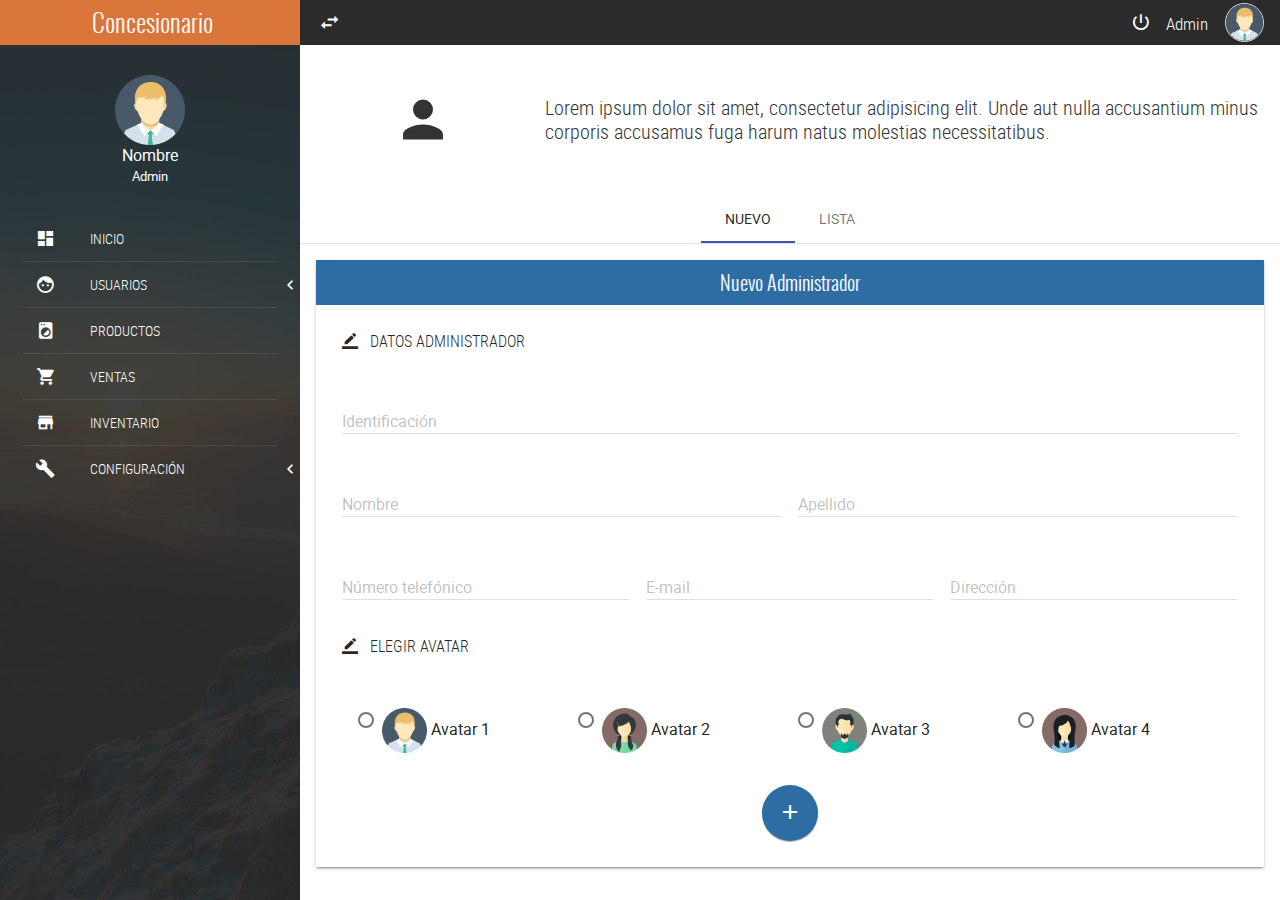
<file: HTML/admin.html>
<!-- 
* Copyright 2018 Carlos Eduardo Alfaro Orellana
  https://www.youtube.com/c/CarlosAlfaro007
-->
<!DOCTYPE html>
<html lang="es">
<head>
	<meta charset="UTF-8">
	<meta name="viewport" content="width=device-width, initial-scale=1">
	<title>Administrators</title>
	<link rel="stylesheet" href="css/normalize.css">
	<link rel="stylesheet" href="css/sweetalert2.css">
	<link rel="stylesheet" href="css/material.min.css">
	<link rel="stylesheet" href="css/material-design-iconic-font.min.css">
	<link rel="stylesheet" href="css/jquery.mCustomScrollbar.css">
	<link rel="stylesheet" href="css/main.css">
	<script src="//ajax.googleapis.com/ajax/libs/jquery/1.11.2/jquery.min.js"></script>
	<script>window.jQuery || document.write('<script src="js/jquery-1.11.2.min.js"><\/script>')</script>
	<script src="js/material.min.js" ></script>
	<script src="js/sweetalert2.min.js" ></script>
	<script src="js/jquery.mCustomScrollbar.concat.min.js" ></script>
	<script src="js/main.js" ></script>
</head>
<body>
	<!-- Notifications area -->
	<section class="full-width container-notifications">
		<div class="full-width container-notifications-bg btn-Notification"></div>
	    <section class="NotificationArea">
	        <div class="full-width text-center NotificationArea-title tittles">Notifications <i class="zmdi zmdi-close btn-Notification"></i></div>
	        <a href="#" class="Notification" id="notifation-unread-1">
	            <div class="Notification-icon"><i class="zmdi zmdi-accounts-alt bg-info"></i></div>
	            <div class="Notification-text">
	                <p>
	                    <i class="zmdi zmdi-circle"></i>
	                    <strong>New User Registration</strong> 
	                    <br>
	                    <small>Just Now</small>
	                </p>
	            </div>
	        	<div class="mdl-tooltip mdl-tooltip--left" for="notifation-unread-1">Notification as UnRead</div> 
	        </a>
	        <a href="#" class="Notification" id="notifation-read-1">
	            <div class="Notification-icon"><i class="zmdi zmdi-cloud-download bg-primary"></i></div>
	            <div class="Notification-text">
	                <p>
	                    <i class="zmdi zmdi-circle-o"></i>
	                    <strong>New Updates</strong> 
	                    <br>
	                    <small>30 Mins Ago</small>
	                </p>
	            </div>
	            <div class="mdl-tooltip mdl-tooltip--left" for="notifation-read-1">Notification as Read</div>
	        </a>
	        <a href="#" class="Notification" id="notifation-unread-2">
	            <div class="Notification-icon"><i class="zmdi zmdi-upload bg-success"></i></div>
	            <div class="Notification-text">
	                <p>
	                    <i class="zmdi zmdi-circle"></i>
	                    <strong>Archive uploaded</strong> 
	                    <br>
	                    <small>31 Mins Ago</small>
	                </p>
	            </div>
	            <div class="mdl-tooltip mdl-tooltip--left" for="notifation-unread-2">Notification as UnRead</div>
	        </a> 
	        <a href="#" class="Notification" id="notifation-read-2">
	            <div class="Notification-icon"><i class="zmdi zmdi-mail-send bg-danger"></i></div>
	            <div class="Notification-text">
	                <p>
	                    <i class="zmdi zmdi-circle-o"></i>
	                    <strong>New Mail</strong> 
	                    <br>
	                    <small>37 Mins Ago</small>
	                </p>
	            </div>
	            <div class="mdl-tooltip mdl-tooltip--left" for="notifation-read-2">Notification as Read</div>
	        </a>
	        <a href="#" class="Notification" id="notifation-read-3">
	            <div class="Notification-icon"><i class="zmdi zmdi-folder bg-primary"></i></div>
	            <div class="Notification-text">
	                <p>
	                    <i class="zmdi zmdi-circle-o"></i>
	                    <strong>Folder delete</strong> 
	                    <br>
	                    <small>1 hours Ago</small>
	                </p>
	            </div>
	            <div class="mdl-tooltip mdl-tooltip--left" for="notifation-read-3">Notification as Read</div>
	        </a>  
	    </section>
	</section>
	<!-- navLateral -->
	<section class="full-width navLateral">
		<div class="full-width navLateral-bg btn-menu"></div>
		<div class="full-width navLateral-body">
			<div class="full-width navLateral-body-logo text-center tittles">
				<i class="zmdi zmdi-close btn-menu"></i> Concesionario
			</div>
			<figure class="full-width navLateral-body-tittle-menu">
				<div>
					<img src="assets/img/avatar-male.png" alt="Avatar" class="img-responsive">
				</div>
				<figcaption>
					<span>
						Nombre<br>
						<small>Admin</small>
					</span>
				</figcaption>
			</figure>
			<nav class="full-width">
				<ul class="full-width list-unstyle menu-principal">
					<li class="full-width">
						<a href="home.html" class="full-width">
							<div class="navLateral-body-cl">
								<i class="zmdi zmdi-view-dashboard"></i>
							</div>
							<div class="navLateral-body-cr">
								INICIO
							</div>
						</a>
					</li>
					
					<li class="full-width divider-menu-h"></li>
					<li class="full-width">
						<a href="#!" class="full-width btn-subMenu">
							<div class="navLateral-body-cl">
								<i class="zmdi zmdi-face"></i>
							</div>
							<div class="navLateral-body-cr">
								USUARIOS
							</div>
							<span class="zmdi zmdi-chevron-left"></span>
						</a>
						<ul class="full-width menu-principal sub-menu-options">
							<li class="full-width">
								<a href="admin.html" class="full-width">
									<div class="navLateral-body-cl">
										<i class="zmdi zmdi-account"></i>
									</div>
									<div class="navLateral-body-cr">
										ADMINISTRADORES
									</div>
								</a>
							</li>
							<li class="full-width">
								<a href="client.html" class="full-width">
									<div class="navLateral-body-cl">
										<i class="zmdi zmdi-accounts"></i>
									</div>
									<div class="navLateral-body-cr">
										CLIENTES
									</div>
								</a>
							</li>
						</ul>
					</li>
					<li class="full-width divider-menu-h"></li>
					<li class="full-width">
						<a href="products.html" class="full-width">
							<div class="navLateral-body-cl">
								<i class="zmdi zmdi-washing-machine"></i>
							</div>
							<div class="navLateral-body-cr">
								PRODUCTOS
							</div>
						</a>
					</li>
					<li class="full-width divider-menu-h"></li>
					<li class="full-width">
						<a href="sales.html" class="full-width">
							<div class="navLateral-body-cl">
								<i class="zmdi zmdi-shopping-cart"></i>
							</div>
							<div class="navLateral-body-cr">
								VENTAS
							</div>
						</a>
					</li>
					<li class="full-width divider-menu-h"></li>
					<li class="full-width">
						<a href="inventory.html" class="full-width">
							<div class="navLateral-body-cl">
								<i class="zmdi zmdi-store"></i>
							</div>
							<div class="navLateral-body-cr">
								INVENTARIO
							</div>
						</a>
					</li>
					<li class="full-width divider-menu-h"></li>
					<li class="full-width">
						<a href="#!" class="full-width btn-subMenu">
							<div class="navLateral-body-cl">
								<i class="zmdi zmdi-wrench"></i>
							</div>
							<div class="navLateral-body-cr">
								CONFIGURACIÓN
							</div>
							<span class="zmdi zmdi-chevron-left"></span>
						</a>
						<ul class="full-width menu-principal sub-menu-options">
							<li class="full-width">
								<a href="#!" class="full-width">
									<div class="navLateral-body-cl">
										<i class="zmdi zmdi-widgets"></i>
									</div>
									<div class="navLateral-body-cr">
										OPTION
									</div>
								</a>
							</li>
							<li class="full-width">
								<a href="#!" class="full-width">
									<div class="navLateral-body-cl">
										<i class="zmdi zmdi-widgets"></i>
									</div>
									<div class="navLateral-body-cr">
										OPTION
									</div>
								</a>
							</li>
						</ul>
					</li>
				</ul>
			</nav>
		</div>
	</section>
	<!-- pageContent -->
	<section class="full-width pageContent">
		<!-- navBar -->
		<div class="full-width navBar">
			<div class="full-width navBar-options">
				<i class="zmdi zmdi-swap btn-menu" id="btn-menu"></i>	
				<div class="mdl-tooltip" for="btn-menu">Ocultar / Mostrar MENU</div>
				<nav class="navBar-options-list">
					<ul class="list-unstyle">
						<li class="btn-exit" id="btn-exit">
							<i class="zmdi zmdi-power"></i>
							<div class="mdl-tooltip" for="btn-exit">Salir</div>
						</li>
						<li class="text-condensedLight noLink" ><small>Admin</small></li>
						<li class="noLink">
							<figure>
								<img src="assets/img/avatar-male.png" alt="Avatar" class="img-responsive">
							</figure>
						</li>
					</ul>
				</nav>
			</div>
		</div>
		<section class="full-width header-well">
			<div class="full-width header-well-icon">
				<i class="zmdi zmdi-account"></i>
			</div>
			<div class="full-width header-well-text">
				<p class="text-condensedLight">
					Lorem ipsum dolor sit amet, consectetur adipisicing elit. Unde aut nulla accusantium minus corporis accusamus fuga harum natus molestias necessitatibus.
				</p>
			</div>
		</section>
		<div class="mdl-tabs mdl-js-tabs mdl-js-ripple-effect">
			<div class="mdl-tabs__tab-bar">
				<a href="#tabNewAdmin" class="mdl-tabs__tab is-active">NUEVO</a>
				<a href="#tabListAdmin" class="mdl-tabs__tab">LISTA</a>
			</div>
			<div class="mdl-tabs__panel is-active" id="tabNewAdmin">
				<div class="mdl-grid">
					<div class="mdl-cell mdl-cell--12-col">
						<div class="full-width panel mdl-shadow--2dp">
							<div class="full-width panel-tittle bg-primary text-center tittles">
								Nuevo Administrador
							</div>
							<div class="full-width panel-content">
								<form>
									<div class="mdl-grid">
										<div class="mdl-cell mdl-cell--12-col">
									        <legend class="text-condensedLight"><i class="zmdi zmdi-border-color"></i> &nbsp; DATOS ADMINISTRADOR</legend><br>
									    </div>
									    <div class="mdl-cell mdl-cell--12-col">
											<div class="mdl-textfield mdl-js-textfield mdl-textfield--floating-label">
												<input class="mdl-textfield__input" type="number" pattern="-?[0-9]*(\.[0-9]+)?" id="DNIAdmin">
												<label class="mdl-textfield__label" for="DNIAdmin">Identificación</label>
												<span class="mdl-textfield__error">Error</span>
											</div>
									    </div>
									    <div class="mdl-cell mdl-cell--6-col mdl-cell--8-col-tablet">
											<div class="mdl-textfield mdl-js-textfield mdl-textfield--floating-label">
												<input class="mdl-textfield__input" type="text" pattern="-?[A-Za-záéíóúÁÉÍÓÚ ]*(\.[0-9]+)?" id="NameAdmin">
												<label class="mdl-textfield__label" for="NameAdmin">Nombre</label>
												<span class="mdl-textfield__error">Error</span>
											</div>
									    </div>
										<div class="mdl-cell mdl-cell--6-col mdl-cell--8-col-tablet">
											<div class="mdl-textfield mdl-js-textfield mdl-textfield--floating-label">
												<input class="mdl-textfield__input" type="text" pattern="-?[A-Za-záéíóúÁÉÍÓÚ ]*(\.[0-9]+)?" id="LastNameAdmin">
												<label class="mdl-textfield__label" for="LastNameAdmin">Apellido</label>
												<span class="mdl-textfield__error">Error</span>
											</div>
										</div>
										<div class="mdl-cell mdl-cell--4-col mdl-cell--8-col-tablet">
											<div class="mdl-textfield mdl-js-textfield mdl-textfield--floating-label">
												<input class="mdl-textfield__input" type="tel" pattern="-?[0-9+()- ]*(\.[0-9]+)?" id="phoneAdmin">
												<label class="mdl-textfield__label" for="phoneAdmin">Número telefónico</label>
												<span class="mdl-textfield__error">Error</span>
											</div>
										</div>
										<div class="mdl-cell mdl-cell--4-col mdl-cell--8-col-tablet">
											<div class="mdl-textfield mdl-js-textfield mdl-textfield--floating-label">
												<input class="mdl-textfield__input" type="email" id="emailAdmin">
												<label class="mdl-textfield__label" for="emailAdmin">E-mail</label>
												<span class="mdl-textfield__error">Error</span>
											</div>
										</div>
										<div class="mdl-cell mdl-cell--4-col mdl-cell--8-col-tablet">
											<div class="mdl-textfield mdl-js-textfield mdl-textfield--floating-label">
												<input class="mdl-textfield__input" type="text" id="addressAdmin">
												<label class="mdl-textfield__label" for="addressAdmin">Dirección</label>
												<span class="mdl-textfield__error">Error</span>
											</div>
										</div>
										<div class="mdl-cell mdl-cell--12-col">
									        <legend class="text-condensedLight"><i class="zmdi zmdi-border-color"></i> &nbsp; ELEGIR AVATAR</legend><br>
									    </div>
										<div class="mdl-cell mdl-cell--12-col mdl-cell--8-col-tablet">
											<div class="mdl-grid">
												<div class="mdl-cell mdl-cell--3-col mdl-cell--4-col-tablet mdl-cell--4-col-phone">
													<label class="mdl-radio mdl-js-radio mdl-js-ripple-effect" for="option-1">
														<input type="radio" id="option-1" class="mdl-radio__button" name="options" value="avatar-male.png">
														<img src="assets/img/avatar-male.png" alt="avatar" style="height: 45px; width="45px;" ">
														<span class="mdl-radio__label">Avatar 1</span>
													</label>
											    </div>
											    <div class="mdl-cell mdl-cell--3-col mdl-cell--4-col-tablet mdl-cell--4-col-phone">
													<label class="mdl-radio mdl-js-radio mdl-js-ripple-effect" for="option-2">
														<input type="radio" id="option-2" class="mdl-radio__button" name="options" value="avatar-female.png">
														<img src="assets/img/avatar-female.png" alt="avatar" style="height: 45px; width="45px;" ">
														<span class="mdl-radio__label">Avatar 2</span>
													</label>
											    </div>
											    <div class="mdl-cell mdl-cell--3-col mdl-cell--4-col-tablet mdl-cell--4-col-phone">
													<label class="mdl-radio mdl-js-radio mdl-js-ripple-effect" for="option-3">
														<input type="radio" id="option-3" class="mdl-radio__button" name="options" value="avatar-male2.png">
														<img src="assets/img/avatar-male2.png" alt="avatar" style="height: 45px; width="45px;" ">
														<span class="mdl-radio__label">Avatar 3</span>
													</label>
											    </div>
											    <div class="mdl-cell mdl-cell--3-col mdl-cell--4-col-tablet mdl-cell--4-col-phone">
													<label class="mdl-radio mdl-js-radio mdl-js-ripple-effect" for="option-4">
														<input type="radio" id="option-4" class="mdl-radio__button" name="options" value="avatar-female2.png">
														<img src="assets/img/avatar-female2.png" alt="avatar" style="height: 45px; width="45px;" ">
														<span class="mdl-radio__label">Avatar 4</span>
													</label>
											    </div>
											</div>
										</div>
									</div>
									<p class="text-center">
										<button class="mdl-button mdl-js-button mdl-button--fab mdl-js-ripple-effect mdl-button--colored bg-primary" id="btn-addAdmin">
											<i class="zmdi zmdi-plus"></i>
										</button>
										<div class="mdl-tooltip" for="btn-addAdmin">Añadir administrador</div>
									</p>
								</form>
							</div>
						</div>
					</div>
				</div>
			</div>
			<div class="mdl-tabs__panel" id="tabListAdmin">
				<div class="mdl-grid">
					<div class="mdl-cell mdl-cell--4-col-phone mdl-cell--8-col-tablet mdl-cell--8-col-desktop mdl-cell--2-offset-desktop">
						<div class="full-width panel mdl-shadow--2dp">
							<div class="full-width panel-tittle bg-success text-center tittles">
								Lista Administradores
							</div>
							<div class="full-width panel-content">
								<form action="#">
									<div class="mdl-textfield mdl-js-textfield mdl-textfield--expandable">
										<label class="mdl-button mdl-js-button mdl-button--icon" for="searchAdmin">
											<i class="zmdi zmdi-search"></i>
										</label>
										<div class="mdl-textfield__expandable-holder">
											<input class="mdl-textfield__input" type="text" id="searchAdmin">
											<label class="mdl-textfield__label"></label>
										</div>
									</div>
								</form>
								<div class="mdl-list">
									<div class="mdl-list__item mdl-list__item--two-line">
										<span class="mdl-list__item-primary-content">
											<i class="zmdi zmdi-account mdl-list__item-avatar"></i>
											<span>1. Administrator name</span>
											<span class="mdl-list__item-sub-title">DNI</span>
										</span>
										<a class="mdl-list__item-secondary-action" href="#!"><i class="zmdi zmdi-more"></i></a>
									</div>
									<li class="full-width divider-menu-h"></li>
									<div class="mdl-list__item mdl-list__item--two-line">
										<span class="mdl-list__item-primary-content">
											<i class="zmdi zmdi-account mdl-list__item-avatar"></i>
											<span>2. Administrator name</span>
											<span class="mdl-list__item-sub-title">DNI</span>
										</span>
										<a class="mdl-list__item-secondary-action" href="#!"><i class="zmdi zmdi-more"></i></a>
									</div>
									<li class="full-width divider-menu-h"></li>
									<div class="mdl-list__item mdl-list__item--two-line">
										<span class="mdl-list__item-primary-content">
											<i class="zmdi zmdi-account mdl-list__item-avatar"></i>
											<span>3. Administrator name</span>
											<span class="mdl-list__item-sub-title">DNI</span>
										</span>
										<a class="mdl-list__item-secondary-action" href="#!"><i class="zmdi zmdi-more"></i></a>
									</div>
									<li class="full-width divider-menu-h"></li>
									<div class="mdl-list__item mdl-list__item--two-line">
										<span class="mdl-list__item-primary-content">
											<i class="zmdi zmdi-account mdl-list__item-avatar"></i>
											<span>4. Administrator name</span>
											<span class="mdl-list__item-sub-title">DNI</span>
										</span>
										<a class="mdl-list__item-secondary-action" href="#!"><i class="zmdi zmdi-more"></i></a>
									</div>
									<li class="full-width divider-menu-h"></li>
									<div class="mdl-list__item mdl-list__item--two-line">
										<span class="mdl-list__item-primary-content">
											<i class="zmdi zmdi-account mdl-list__item-avatar"></i>
											<span>5. Administrator name</span>
											<span class="mdl-list__item-sub-title">DNI</span>
										</span>
										<a class="mdl-list__item-secondary-action" href="#!"><i class="zmdi zmdi-more"></i></a>
									</div>
								</div>
							</div>
						</div>
					</div>
				</div>
			</div>
		</div>
	</section>
</body>
</html>
</file>
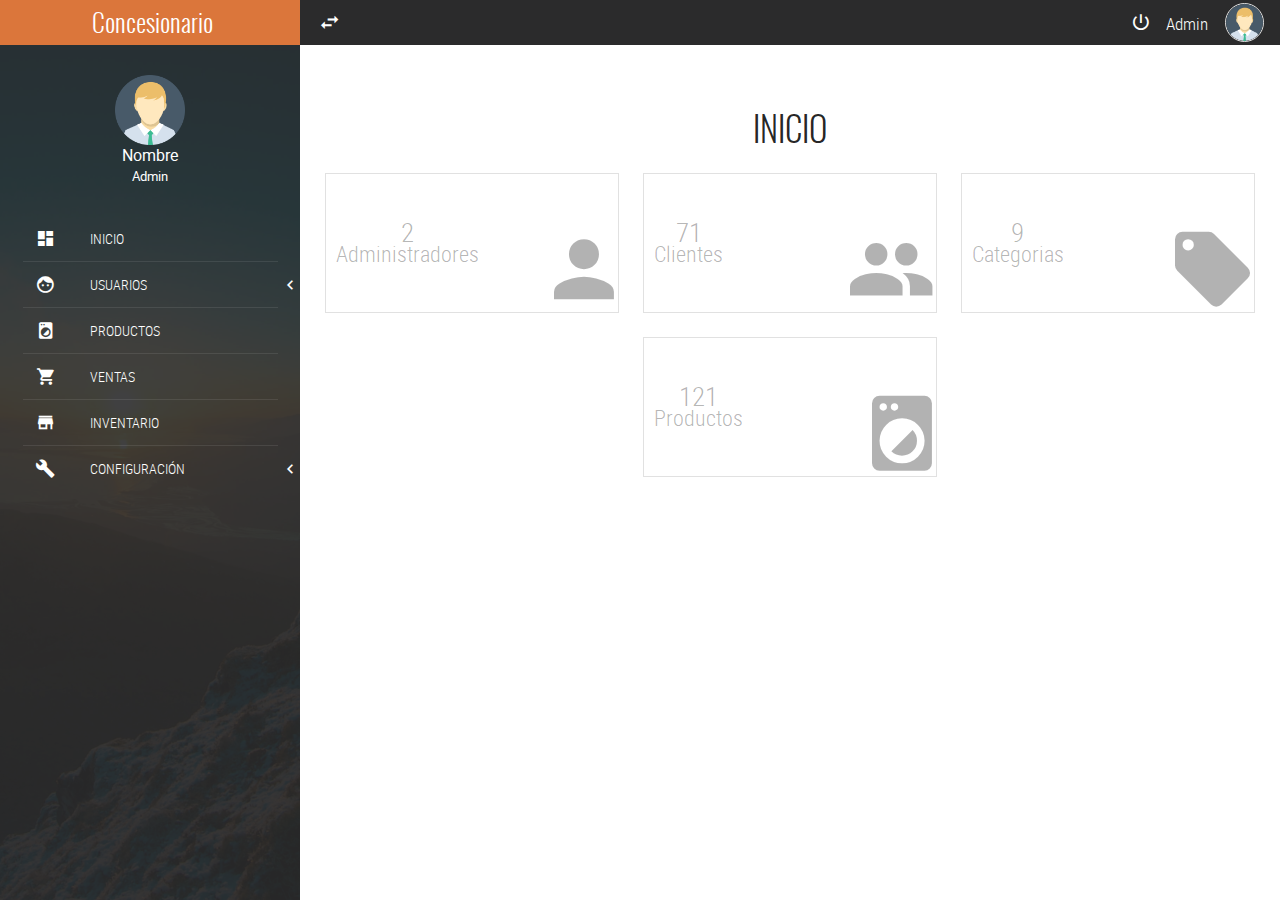
<file: HTML/home.html>
<!-- 
* Copyright 2018 Carlos Eduardo Alfaro Orellana
  https://www.youtube.com/c/CarlosAlfaro007
-->
<!DOCTYPE html>
<html lang="es">
<head>
	<meta charset="UTF-8">
	<meta name="viewport" content="width=device-width, initial-scale=1">
	<title>Home</title>
	<link rel="stylesheet" href="css/normalize.css">
	<link rel="stylesheet" href="css/sweetalert2.css">
	<link rel="stylesheet" href="css/material.min.css">
	<link rel="stylesheet" href="css/material-design-iconic-font.min.css">
	<link rel="stylesheet" href="css/jquery.mCustomScrollbar.css">
	<link rel="stylesheet" href="css/main.css">
	<script src="//ajax.googleapis.com/ajax/libs/jquery/1.11.2/jquery.min.js"></script>
	<script>window.jQuery || document.write('<script src="js/jquery-1.11.2.min.js"><\/script>')</script>
	<script src="js/material.min.js" ></script>
	<script src="js/sweetalert2.min.js" ></script>
	<script src="js/jquery.mCustomScrollbar.concat.min.js" ></script>
	<script src="js/main.js" ></script>
</head>
<body>

	<!-- navLateral -->
	<section class="full-width navLateral">
		<div class="full-width navLateral-bg btn-menu"></div>
		<div class="full-width navLateral-body">
			<div class="full-width navLateral-body-logo text-center tittles">
				<i class="zmdi zmdi-close btn-menu"></i> Concesionario
			</div>
			<figure class="full-width navLateral-body-tittle-menu">
				<div>
					<img src="assets/img/avatar-male.png" alt="Avatar" class="img-responsive">
				</div>
				<figcaption>
					<span>
						Nombre<br>
						<small>Admin</small>
					</span>
				</figcaption>
			</figure>
			<nav class="full-width">
				<ul class="full-width list-unstyle menu-principal">
					<li class="full-width">
						<a href="home.html" class="full-width">
							<div class="navLateral-body-cl">
								<i class="zmdi zmdi-view-dashboard"></i>
							</div>
							<div class="navLateral-body-cr">
								INICIO
							</div>
						</a>
					</li>
					
					<li class="full-width divider-menu-h"></li>
					<li class="full-width">
						<a href="#!" class="full-width btn-subMenu">
							<div class="navLateral-body-cl">
								<i class="zmdi zmdi-face"></i>
							</div>
							<div class="navLateral-body-cr">
								USUARIOS
							</div>
							<span class="zmdi zmdi-chevron-left"></span>
						</a>
						<ul class="full-width menu-principal sub-menu-options">
							<li class="full-width">
								<a href="admin.html" class="full-width">
									<div class="navLateral-body-cl">
										<i class="zmdi zmdi-account"></i>
									</div>
									<div class="navLateral-body-cr">
										ADMINISTRADORES
									</div>
								</a>
							</li>
							<li class="full-width">
								<a href="client.html" class="full-width">
									<div class="navLateral-body-cl">
										<i class="zmdi zmdi-accounts"></i>
									</div>
									<div class="navLateral-body-cr">
										CLIENTES
									</div>
								</a>
							</li>
						</ul>
					</li>
					<li class="full-width divider-menu-h"></li>
					<li class="full-width">
						<a href="products.html" class="full-width">
							<div class="navLateral-body-cl">
								<i class="zmdi zmdi-washing-machine"></i>
							</div>
							<div class="navLateral-body-cr">
								PRODUCTOS
							</div>
						</a>
					</li>
					<li class="full-width divider-menu-h"></li>
					<li class="full-width">
						<a href="sales.html" class="full-width">
							<div class="navLateral-body-cl">
								<i class="zmdi zmdi-shopping-cart"></i>
							</div>
							<div class="navLateral-body-cr">
								VENTAS
							</div>
						</a>
					</li>
					<li class="full-width divider-menu-h"></li>
					<li class="full-width">
						<a href="inventory.html" class="full-width">
							<div class="navLateral-body-cl">
								<i class="zmdi zmdi-store"></i>
							</div>
							<div class="navLateral-body-cr">
								INVENTARIO
							</div>
						</a>
					</li>
					<li class="full-width divider-menu-h"></li>
					<li class="full-width">
						<a href="#!" class="full-width btn-subMenu">
							<div class="navLateral-body-cl">
								<i class="zmdi zmdi-wrench"></i>
							</div>
							<div class="navLateral-body-cr">
								CONFIGURACIÓN
							</div>
							<span class="zmdi zmdi-chevron-left"></span>
						</a>
						<ul class="full-width menu-principal sub-menu-options">
							<li class="full-width">
								<a href="#!" class="full-width">
									<div class="navLateral-body-cl">
										<i class="zmdi zmdi-widgets"></i>
									</div>
									<div class="navLateral-body-cr">
										OPTION
									</div>
								</a>
							</li>
							<li class="full-width">
								<a href="#!" class="full-width">
									<div class="navLateral-body-cl">
										<i class="zmdi zmdi-widgets"></i>
									</div>
									<div class="navLateral-body-cr">
										OPTION
									</div>
								</a>
							</li>
						</ul>
					</li>
				</ul>
			</nav>
		</div>
	</section>
	<!-- pageContent -->
	<section class="full-width pageContent">
		<!-- navBar -->
		<div class="full-width navBar">
			<div class="full-width navBar-options">
				<i class="zmdi zmdi-swap btn-menu" id="btn-menu"></i>	
				<div class="mdl-tooltip" for="btn-menu">Ocultar / Mostrar MENU</div>
				<nav class="navBar-options-list">
					<ul class="list-unstyle">
						<li class="btn-exit" id="btn-exit">
							<i class="zmdi zmdi-power"></i>
							<div class="mdl-tooltip" for="btn-exit">Salir</div>
						</li>
						<li class="text-condensedLight noLink" ><small>Admin</small></li>
						<li class="noLink">
							<figure>
								<img src="assets/img/avatar-male.png" alt="Avatar" class="img-responsive">
							</figure>
						</li>
					</ul>
				</nav>
			</div>
		</div>
		<section class="full-width text-center" style="padding: 40px 0;">
			<h3 class="text-center tittles">INICIO</h3>
			<!-- Tiles -->
			<article class="full-width tile">
				<div class="tile-text">
					<span class="text-condensedLight">
						2<br>
						<small>Administradores</small>
					</span>
				</div>
				<i class="zmdi zmdi-account tile-icon"></i>
			</article>
			<article class="full-width tile">
				<div class="tile-text">
					<span class="text-condensedLight">
						71<br>
						<small>Clientes</small>
					</span>
				</div>
				<i class="zmdi zmdi-accounts tile-icon"></i>
			</article>
			<article class="full-width tile">
				<div class="tile-text">
					<span class="text-condensedLight">
						9<br>
						<small>Categorias</small>
					</span>
				</div>
				<i class="zmdi zmdi-label tile-icon"></i>
			</article>
			<article class="full-width tile">
				<div class="tile-text">
					<span class="text-condensedLight">
						121<br>
						<small>Productos</small>
					</span>
				</div>
				<i class="zmdi zmdi-washing-machine tile-icon"></i>
			</article>
		</section>
		
</body>
</html>
</file>
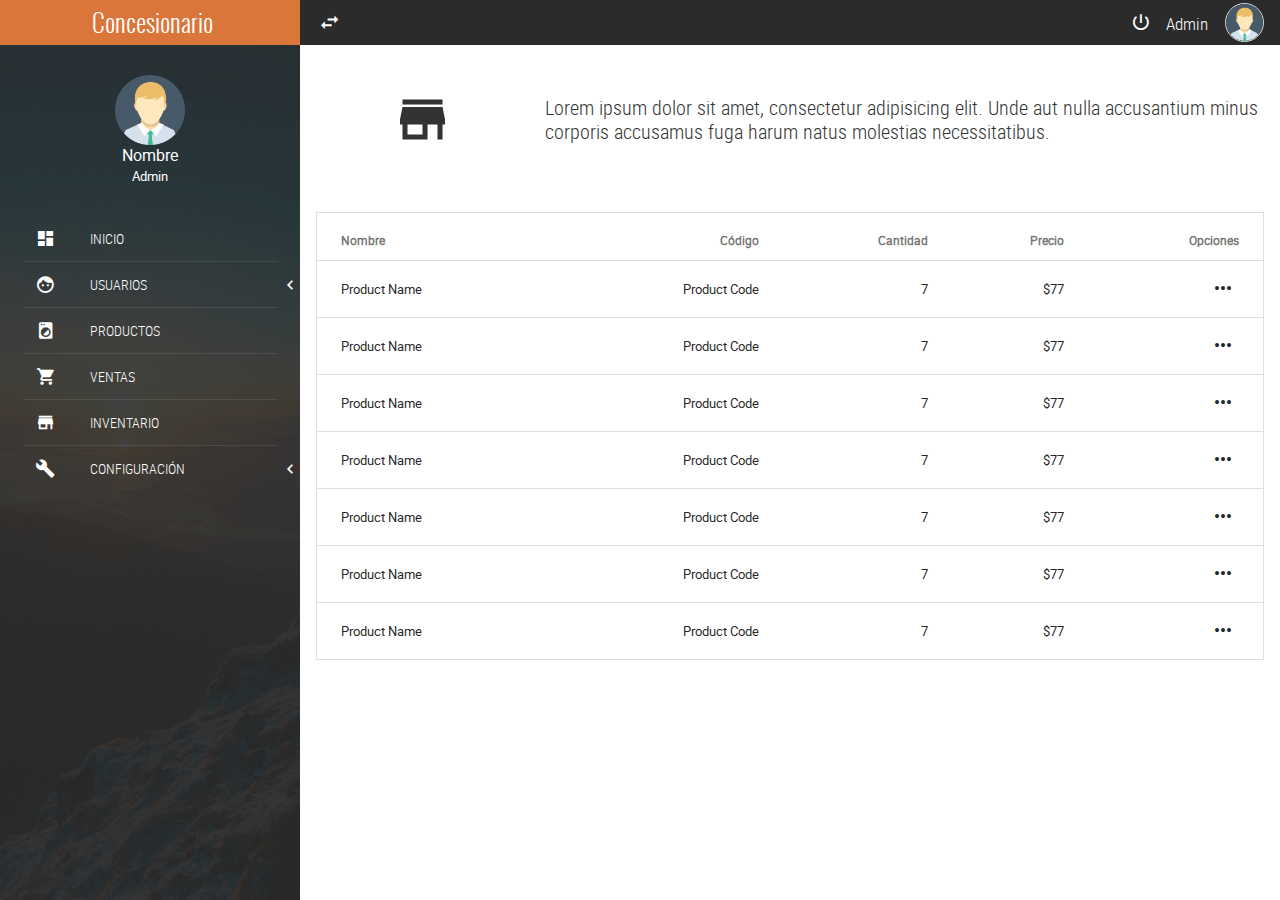
<file: HTML/inventory.html>
<!-- 
* Copyright 2018 Carlos Eduardo Alfaro Orellana
  https://www.youtube.com/c/CarlosAlfaro007
-->
<!DOCTYPE html>
<html lang="es">
<head>
	<meta charset="UTF-8">
	<meta name="viewport" content="width=device-width, initial-scale=1">
	<title>Inventory</title>
	<link rel="stylesheet" href="css/normalize.css">
	<link rel="stylesheet" href="css/sweetalert2.css">
	<link rel="stylesheet" href="css/material.min.css">
	<link rel="stylesheet" href="css/material-design-iconic-font.min.css">
	<link rel="stylesheet" href="css/jquery.mCustomScrollbar.css">
	<link rel="stylesheet" href="css/main.css">
	<script src="//ajax.googleapis.com/ajax/libs/jquery/1.11.2/jquery.min.js"></script>
	<script>window.jQuery || document.write('<script src="js/jquery-1.11.2.min.js"><\/script>')</script>
	<script src="js/material.min.js" ></script>
	<script src="js/sweetalert2.min.js" ></script>
	<script src="js/jquery.mCustomScrollbar.concat.min.js" ></script>
	<script src="js/main.js" ></script>
</head>
<body>
	<!-- navLateral -->
	<section class="full-width navLateral">
		<div class="full-width navLateral-bg btn-menu"></div>
		<div class="full-width navLateral-body">
			<div class="full-width navLateral-body-logo text-center tittles">
				<i class="zmdi zmdi-close btn-menu"></i> Concesionario
			</div>
			<figure class="full-width navLateral-body-tittle-menu">
				<div>
					<img src="assets/img/avatar-male.png" alt="Avatar" class="img-responsive">
				</div>
				<figcaption>
					<span>
						Nombre<br>
						<small>Admin</small>
					</span>
				</figcaption>
			</figure>
			<nav class="full-width">
				<ul class="full-width list-unstyle menu-principal">
					<li class="full-width">
						<a href="home.html" class="full-width">
							<div class="navLateral-body-cl">
								<i class="zmdi zmdi-view-dashboard"></i>
							</div>
							<div class="navLateral-body-cr">
								INICIO
							</div>
						</a>
					</li>
					
					<li class="full-width divider-menu-h"></li>
					<li class="full-width">
						<a href="#!" class="full-width btn-subMenu">
							<div class="navLateral-body-cl">
								<i class="zmdi zmdi-face"></i>
							</div>
							<div class="navLateral-body-cr">
								USUARIOS
							</div>
							<span class="zmdi zmdi-chevron-left"></span>
						</a>
						<ul class="full-width menu-principal sub-menu-options">
							<li class="full-width">
								<a href="admin.html" class="full-width">
									<div class="navLateral-body-cl">
										<i class="zmdi zmdi-account"></i>
									</div>
									<div class="navLateral-body-cr">
										ADMINISTRADORES
									</div>
								</a>
							</li>
							<li class="full-width">
								<a href="client.html" class="full-width">
									<div class="navLateral-body-cl">
										<i class="zmdi zmdi-accounts"></i>
									</div>
									<div class="navLateral-body-cr">
										CLIENTES
									</div>
								</a>
							</li>
						</ul>
					</li>
					<li class="full-width divider-menu-h"></li>
					<li class="full-width">
						<a href="products.html" class="full-width">
							<div class="navLateral-body-cl">
								<i class="zmdi zmdi-washing-machine"></i>
							</div>
							<div class="navLateral-body-cr">
								PRODUCTOS
							</div>
						</a>
					</li>
					<li class="full-width divider-menu-h"></li>
					<li class="full-width">
						<a href="sales.html" class="full-width">
							<div class="navLateral-body-cl">
								<i class="zmdi zmdi-shopping-cart"></i>
							</div>
							<div class="navLateral-body-cr">
								VENTAS
							</div>
						</a>
					</li>
					<li class="full-width divider-menu-h"></li>
					<li class="full-width">
						<a href="inventory.html" class="full-width">
							<div class="navLateral-body-cl">
								<i class="zmdi zmdi-store"></i>
							</div>
							<div class="navLateral-body-cr">
								INVENTARIO
							</div>
						</a>
					</li>
					<li class="full-width divider-menu-h"></li>
					<li class="full-width">
						<a href="#!" class="full-width btn-subMenu">
							<div class="navLateral-body-cl">
								<i class="zmdi zmdi-wrench"></i>
							</div>
							<div class="navLateral-body-cr">
								CONFIGURACIÓN
							</div>
							<span class="zmdi zmdi-chevron-left"></span>
						</a>
						<ul class="full-width menu-principal sub-menu-options">
							<li class="full-width">
								<a href="#!" class="full-width">
									<div class="navLateral-body-cl">
										<i class="zmdi zmdi-widgets"></i>
									</div>
									<div class="navLateral-body-cr">
										OPTION
									</div>
								</a>
							</li>
							<li class="full-width">
								<a href="#!" class="full-width">
									<div class="navLateral-body-cl">
										<i class="zmdi zmdi-widgets"></i>
									</div>
									<div class="navLateral-body-cr">
										OPTION
									</div>
								</a>
							</li>
						</ul>
					</li>
				</ul>
			</nav>
		</div>
	</section>
	<!-- pageContent -->
	<section class="full-width pageContent">
		<!-- navBar -->
		<div class="full-width navBar">
			<div class="full-width navBar-options">
				<i class="zmdi zmdi-swap btn-menu" id="btn-menu"></i>	
				<div class="mdl-tooltip" for="btn-menu">Ocultar / Mostrar MENU</div>
				<nav class="navBar-options-list">
					<ul class="list-unstyle">
						<li class="btn-exit" id="btn-exit">
							<i class="zmdi zmdi-power"></i>
							<div class="mdl-tooltip" for="btn-exit">Salir</div>
						</li>
						<li class="text-condensedLight noLink" ><small>Admin</small></li>
						<li class="noLink">
							<figure>
								<img src="assets/img/avatar-male.png" alt="Avatar" class="img-responsive">
							</figure>
						</li>
					</ul>
				</nav>
			</div>
		</div>
		<section class="full-width header-well">
			<div class="full-width header-well-icon">
				<i class="zmdi zmdi-store"></i>
			</div>
			<div class="full-width header-well-text">
				<p class="text-condensedLight">
					Lorem ipsum dolor sit amet, consectetur adipisicing elit. Unde aut nulla accusantium minus corporis accusamus fuga harum natus molestias necessitatibus.
				</p>
			</div>
		</section>
		<div class="full-width divider-menu-h"></div>
		<div class="mdl-grid">
			<div class="mdl-cell mdl-cell--4-col-phone mdl-cell--8-col-tablet mdl-cell--12-col-desktop">
				<div class="table-responsive">
					<table class="mdl-data-table mdl-js-data-table mdl-shadow--2dp full-width table-responsive">
						<thead>
							<tr>
								<th class="mdl-data-table__cell--non-numeric">Nombre</th>
								<th>Código</th>
								<th>Cantidad</th>
								<th>Precio</th>
								<th>Opciones</th>
							</tr>
						</thead>
						<tbody>
							<tr>
								<td class="mdl-data-table__cell--non-numeric">Product Name</td>
								<td>Product Code</td>
								<td>7</td>
								<td>$77</td>
								<td><button class="mdl-button mdl-button--icon mdl-js-button mdl-js-ripple-effect"><i class="zmdi zmdi-more"></i></button></td>
							</tr>
							<tr>
								<td class="mdl-data-table__cell--non-numeric">Product Name</td>
								<td>Product Code</td>
								<td>7</td>
								<td>$77</td>
								<td><button class="mdl-button mdl-button--icon mdl-js-button mdl-js-ripple-effect"><i class="zmdi zmdi-more"></i></button></td>
							</tr>
							<tr>
								<td class="mdl-data-table__cell--non-numeric">Product Name</td>
								<td>Product Code</td>
								<td>7</td>
								<td>$77</td>
								<td><button class="mdl-button mdl-button--icon mdl-js-button mdl-js-ripple-effect"><i class="zmdi zmdi-more"></i></button></td>
							</tr>
							<tr>
								<td class="mdl-data-table__cell--non-numeric">Product Name</td>
								<td>Product Code</td>
								<td>7</td>
								<td>$77</td>
								<td><button class="mdl-button mdl-button--icon mdl-js-button mdl-js-ripple-effect"><i class="zmdi zmdi-more"></i></button></td>
							</tr>
							<tr>
								<td class="mdl-data-table__cell--non-numeric">Product Name</td>
								<td>Product Code</td>
								<td>7</td>
								<td>$77</td>
								<td><button class="mdl-button mdl-button--icon mdl-js-button mdl-js-ripple-effect"><i class="zmdi zmdi-more"></i></button></td>
							</tr>
							<tr>
								<td class="mdl-data-table__cell--non-numeric">Product Name</td>
								<td>Product Code</td>
								<td>7</td>
								<td>$77</td>
								<td><button class="mdl-button mdl-button--icon mdl-js-button mdl-js-ripple-effect"><i class="zmdi zmdi-more"></i></button></td>
							</tr>
							<tr>
								<td class="mdl-data-table__cell--non-numeric">Product Name</td>
								<td>Product Code</td>
								<td>7</td>
								<td>$77</td>
								<td><button class="mdl-button mdl-button--icon mdl-js-button mdl-js-ripple-effect"><i class="zmdi zmdi-more"></i></button></td>
							</tr>
						</tbody>
					</table>
				</div>
			</div>
		</div>
	</section>
</body>
</html>
</file>
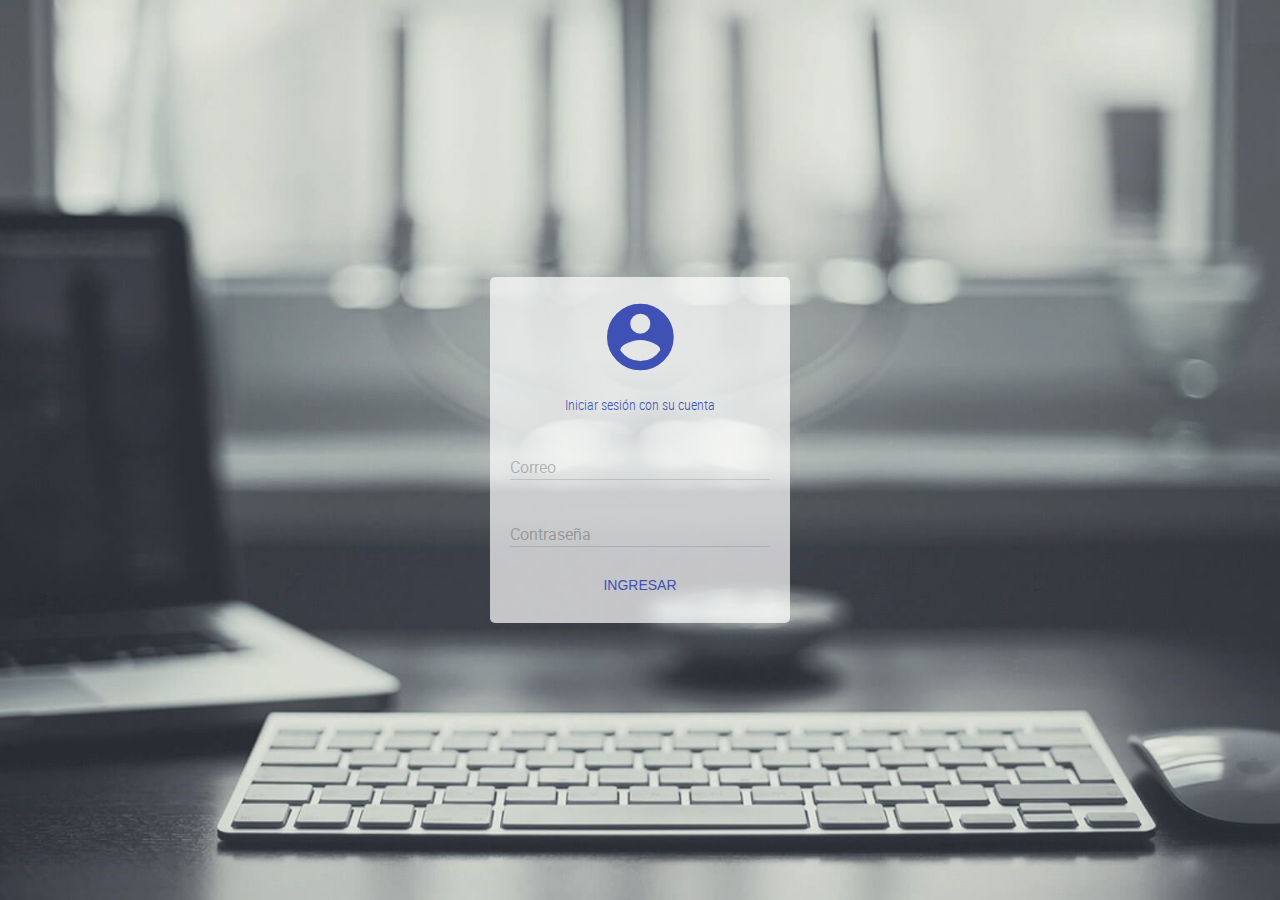
<file: HTML/login.html>
<!-- 
* Copyright 2018 Carlos Eduardo Alfaro Orellana
  https://www.youtube.com/c/CarlosAlfaro007
-->
<!DOCTYPE html>
<html lang="es">
<head>
	<meta charset="UTF-8">
	<meta name="viewport" content="width=device-width, initial-scale=1">
	<title>Login</title>
	<link rel="stylesheet" href="css/normalize.css">
	<link rel="stylesheet" href="css/sweetalert2.css">
	<link rel="stylesheet" href="css/material.min.css">
	<link rel="stylesheet" href="css/material-design-iconic-font.min.css">
	<link rel="stylesheet" href="css/jquery.mCustomScrollbar.css">
	<link rel="stylesheet" href="css/main.css">
	<script src="//ajax.googleapis.com/ajax/libs/jquery/1.11.2/jquery.min.js"></script>
	<script>window.jQuery || document.write('<script src="js/jquery-1.11.2.min.js"><\/script>')</script>
	<script src="js/material.min.js" ></script>
	<script src="js/sweetalert2.min.js" ></script>
	<script src="js/jquery.mCustomScrollbar.concat.min.js" ></script>
	<script src="js/main.js" ></script>
</head>
<body>
	<div class="login-wrap cover">
		<div class="container-login">
			<p class="text-center" style="font-size: 80px;">
				<i class="zmdi zmdi-account-circle"></i>
			</p>
			<p class="text-center text-condensedLight">Iniciar sesión con su cuenta</p>
			<form action="home.html">
				<div class="mdl-textfield mdl-js-textfield mdl-textfield--floating-label">
				    <input class="mdl-textfield__input" type="email" id="email">
				    <label class="mdl-textfield__label" for="email">Correo</label>
				</div>
				<div class="mdl-textfield mdl-js-textfield mdl-textfield--floating-label">
				    <input class="mdl-textfield__input" type="password" id="pass">
				    <label class="mdl-textfield__label" for="pass">Contraseña</label>
				</div>
				<button class="mdl-button mdl-js-button mdl-js-ripple-effect" style="color: #3F51B5; margin: 0 auto; display: block;">
					INGRESAR
				</button>
			</form>
		</div>
	</div>
</body>
</html>
</file>
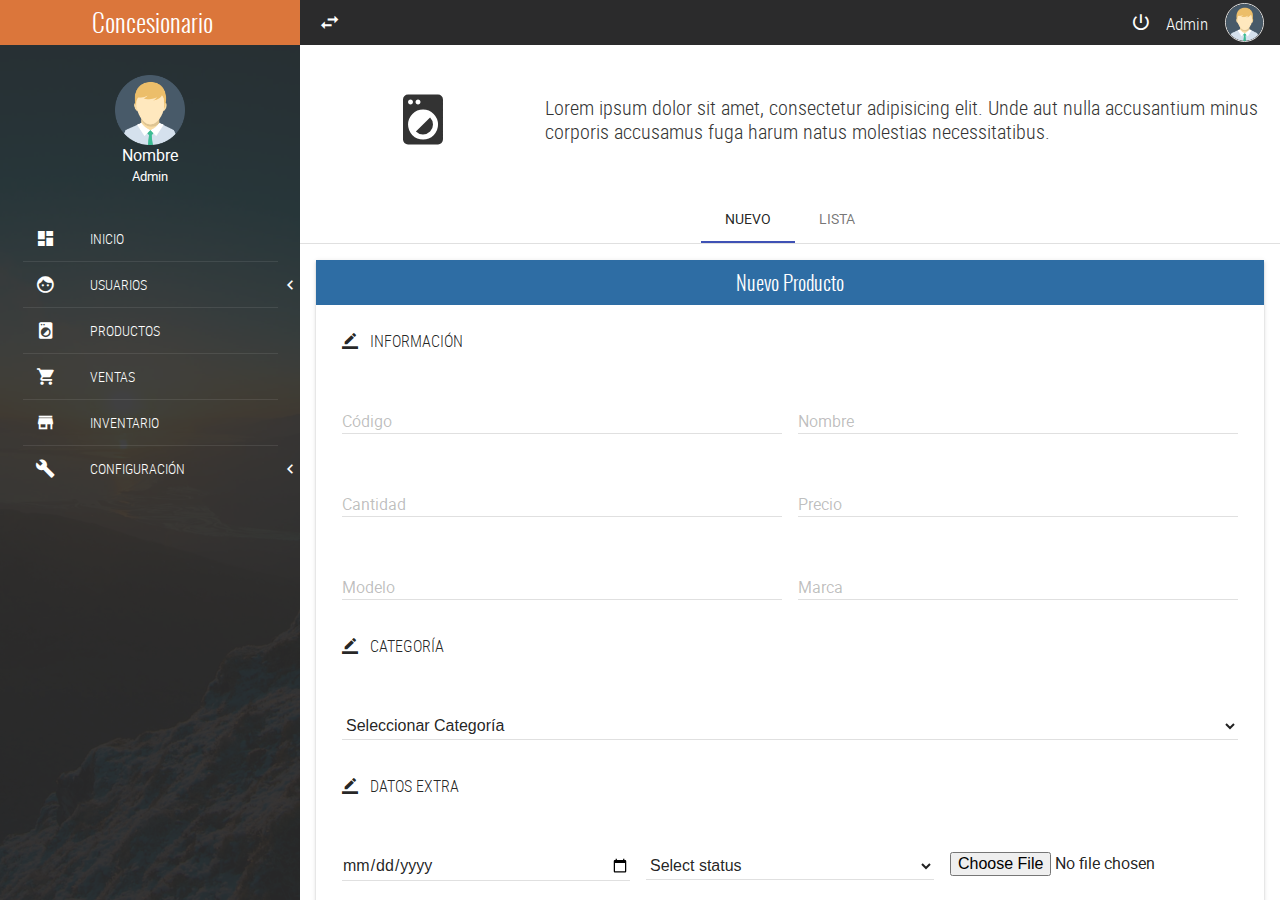
<file: HTML/products.html>
<!-- 
* Copyright 2018 Carlos Eduardo Alfaro Orellana
  https://www.youtube.com/c/CarlosAlfaro007
-->
<!DOCTYPE html>
<html lang="es">
<head>
	<meta charset="UTF-8">
	<meta name="viewport" content="width=device-width, initial-scale=1">
	<title>Products</title>
	<link rel="stylesheet" href="css/normalize.css">
	<link rel="stylesheet" href="css/sweetalert2.css">
	<link rel="stylesheet" href="css/material.min.css">
	<link rel="stylesheet" href="css/material-design-iconic-font.min.css">
	<link rel="stylesheet" href="css/jquery.mCustomScrollbar.css">
	<link rel="stylesheet" href="css/main.css">
	<script src="//ajax.googleapis.com/ajax/libs/jquery/1.11.2/jquery.min.js"></script>
	<script>window.jQuery || document.write('<script src="js/jquery-1.11.2.min.js"><\/script>')</script>
	<script src="js/material.min.js" ></script>
	<script src="js/sweetalert2.min.js" ></script>
	<script src="js/jquery.mCustomScrollbar.concat.min.js" ></script>
	<script src="js/main.js" ></script>
</head>
<body>

	<!-- navLateral -->
	<section class="full-width navLateral">
		<div class="full-width navLateral-bg btn-menu"></div>
		<div class="full-width navLateral-body">
			<div class="full-width navLateral-body-logo text-center tittles">
				<i class="zmdi zmdi-close btn-menu"></i> Concesionario
			</div>
			<figure class="full-width navLateral-body-tittle-menu">
				<div>
					<img src="assets/img/avatar-male.png" alt="Avatar" class="img-responsive">
				</div>
				<figcaption>
					<span>
						Nombre<br>
						<small>Admin</small>
					</span>
				</figcaption>
			</figure>
			<nav class="full-width">
				<ul class="full-width list-unstyle menu-principal">
					<li class="full-width">
						<a href="home.html" class="full-width">
							<div class="navLateral-body-cl">
								<i class="zmdi zmdi-view-dashboard"></i>
							</div>
							<div class="navLateral-body-cr">
								INICIO
							</div>
						</a>
					</li>
					
					<li class="full-width divider-menu-h"></li>
					<li class="full-width">
						<a href="#!" class="full-width btn-subMenu">
							<div class="navLateral-body-cl">
								<i class="zmdi zmdi-face"></i>
							</div>
							<div class="navLateral-body-cr">
								USUARIOS
							</div>
							<span class="zmdi zmdi-chevron-left"></span>
						</a>
						<ul class="full-width menu-principal sub-menu-options">
							<li class="full-width">
								<a href="admin.html" class="full-width">
									<div class="navLateral-body-cl">
										<i class="zmdi zmdi-account"></i>
									</div>
									<div class="navLateral-body-cr">
										ADMINISTRADORES
									</div>
								</a>
							</li>
							<li class="full-width">
								<a href="client.html" class="full-width">
									<div class="navLateral-body-cl">
										<i class="zmdi zmdi-accounts"></i>
									</div>
									<div class="navLateral-body-cr">
										CLIENTES
									</div>
								</a>
							</li>
						</ul>
					</li>
					<li class="full-width divider-menu-h"></li>
					<li class="full-width">
						<a href="products.html" class="full-width">
							<div class="navLateral-body-cl">
								<i class="zmdi zmdi-washing-machine"></i>
							</div>
							<div class="navLateral-body-cr">
								PRODUCTOS
							</div>
						</a>
					</li>
					<li class="full-width divider-menu-h"></li>
					<li class="full-width">
						<a href="sales.html" class="full-width">
							<div class="navLateral-body-cl">
								<i class="zmdi zmdi-shopping-cart"></i>
							</div>
							<div class="navLateral-body-cr">
								VENTAS
							</div>
						</a>
					</li>
					<li class="full-width divider-menu-h"></li>
					<li class="full-width">
						<a href="inventory.html" class="full-width">
							<div class="navLateral-body-cl">
								<i class="zmdi zmdi-store"></i>
							</div>
							<div class="navLateral-body-cr">
								INVENTARIO
							</div>
						</a>
					</li>
					<li class="full-width divider-menu-h"></li>
					<li class="full-width">
						<a href="#!" class="full-width btn-subMenu">
							<div class="navLateral-body-cl">
								<i class="zmdi zmdi-wrench"></i>
							</div>
							<div class="navLateral-body-cr">
								CONFIGURACIÓN
							</div>
							<span class="zmdi zmdi-chevron-left"></span>
						</a>
						<ul class="full-width menu-principal sub-menu-options">
							<li class="full-width">
								<a href="#!" class="full-width">
									<div class="navLateral-body-cl">
										<i class="zmdi zmdi-widgets"></i>
									</div>
									<div class="navLateral-body-cr">
										OPTION
									</div>
								</a>
							</li>
							<li class="full-width">
								<a href="#!" class="full-width">
									<div class="navLateral-body-cl">
										<i class="zmdi zmdi-widgets"></i>
									</div>
									<div class="navLateral-body-cr">
										OPTION
									</div>
								</a>
							</li>
						</ul>
					</li>
				</ul>
			</nav>
		</div>
	</section>
	<!-- pageContent -->
	<section class="full-width pageContent">
		<!-- navBar -->
		<div class="full-width navBar">
			<div class="full-width navBar-options">
				<i class="zmdi zmdi-swap btn-menu" id="btn-menu"></i>	
				<div class="mdl-tooltip" for="btn-menu">Ocultar / Mostrar MENU</div>
				<nav class="navBar-options-list">
					<ul class="list-unstyle">
						<li class="btn-exit" id="btn-exit">
							<i class="zmdi zmdi-power"></i>
							<div class="mdl-tooltip" for="btn-exit">Salir</div>
						</li>
						<li class="text-condensedLight noLink" ><small>Admin</small></li>
						<li class="noLink">
							<figure>
								<img src="assets/img/avatar-male.png" alt="Avatar" class="img-responsive">
							</figure>
						</li>
					</ul>
				</nav>
			</div>
		</div>
		<section class="full-width header-well">
			<div class="full-width header-well-icon">
				<i class="zmdi zmdi-washing-machine"></i>
			</div>
			<div class="full-width header-well-text">
				<p class="text-condensedLight">
					Lorem ipsum dolor sit amet, consectetur adipisicing elit. Unde aut nulla accusantium minus corporis accusamus fuga harum natus molestias necessitatibus.
				</p>
			</div>
		</section>
		<div class="mdl-tabs mdl-js-tabs mdl-js-ripple-effect">
			<div class="mdl-tabs__tab-bar">
				<a href="#tabNewProduct" class="mdl-tabs__tab is-active">NUEVO</a>
				<a href="#tabListProducts" class="mdl-tabs__tab">LISTA</a>
			</div>
			<div class="mdl-tabs__panel is-active" id="tabNewProduct">
				<div class="mdl-grid">
					<div class="mdl-cell mdl-cell--12-col">
						<div class="full-width panel mdl-shadow--2dp">
							<div class="full-width panel-tittle bg-primary text-center tittles">
								Nuevo Producto
							</div>
							<div class="full-width panel-content">
								<form>
									<div class="mdl-grid">
										<div class="mdl-cell mdl-cell--12-col">
									        <legend class="text-condensedLight"><i class="zmdi zmdi-border-color"></i> &nbsp; INFORMACIÓN</legend><br>
									    </div>
										<div class="mdl-cell mdl-cell--6-col mdl-cell--8-col-tablet">
											<div class="mdl-textfield mdl-js-textfield mdl-textfield--floating-label">
												<input class="mdl-textfield__input" type="number" pattern="-?[0-9- ]*(\.[0-9]+)?" id="Code">
												<label class="mdl-textfield__label" for="Code">Código</label>
												<span class="mdl-textfield__error">Error</span>
											</div>
										</div>
										<div class="mdl-cell mdl-cell--6-col mdl-cell--8-col-tablet">
											<div class="mdl-textfield mdl-js-textfield mdl-textfield--floating-label">
												<input class="mdl-textfield__input" type="text" pattern="-?[A-Za-z0-9áéíóúÁÉÍÓÚ ]*(\.[0-9]+)?" id="NameProduct">
												<label class="mdl-textfield__label" for="NameProduct">Nombre</label>
												<span class="mdl-textfield__error">Error</span>
											</div>
										</div>
										<div class="mdl-cell mdl-cell--6-col mdl-cell--8-col-tablet">
											<div class="mdl-textfield mdl-js-textfield mdl-textfield--floating-label">
												<input class="mdl-textfield__input" type="number" pattern="-?[0-9]*(\.[0-9]+)?" id="StrockProduct">
												<label class="mdl-textfield__label" for="StrockProduct">Cantidad</label>
												<span class="mdl-textfield__error">Error</span>
											</div>
										</div>
										<div class="mdl-cell mdl-cell--6-col mdl-cell--8-col-tablet">
											<div class="mdl-textfield mdl-js-textfield mdl-textfield--floating-label">
												<input class="mdl-textfield__input" type="text" pattern="-?[0-9.]*(\.[0-9]+)?" id="PriceProduct">
												<label class="mdl-textfield__label" for="PriceProduct">Precio</label>
												<span class="mdl-textfield__error">Error</span>
											</div>
										</div>
										<div class="mdl-cell mdl-cell--6-col mdl-cell--8-col-tablet">
											<div class="mdl-textfield mdl-js-textfield mdl-textfield--floating-label">
												<input class="mdl-textfield__input" type="text"  id="modelProduct">
												<label class="mdl-textfield__label" for="modelProduct">Modelo</label>
												<span class="mdl-textfield__error">Error</span>
											</div>
										</div>
										<div class="mdl-cell mdl-cell--6-col mdl-cell--8-col-tablet">
											<div class="mdl-textfield mdl-js-textfield mdl-textfield--floating-label">
												<input class="mdl-textfield__input" type="text" id="markProduct">
												<label class="mdl-textfield__label" for="markProduct">Marca</label>
												<span class="mdl-textfield__error">Error</span>
											</div>
										</div>
										<div class="mdl-cell mdl-cell--12-col">
									        <legend class="text-condensedLight"><i class="zmdi zmdi-border-color"></i> &nbsp; CATEGORÍA</legend><br>
									    </div>
										<div class="mdl-cell mdl-cell--12-col">
											<div class="mdl-textfield mdl-js-textfield">
												<select class="mdl-textfield__input">
													<option value="" disabled="" selected="">Seleccionar Categoría</option>
													<option value="">Category 1</option>
													<option value="">Category 2</option>
												</select>
											</div>
										</div>
										
										<div class="mdl-cell mdl-cell--12-col">
									        <legend class="text-condensedLight"><i class="zmdi zmdi-border-color"></i> &nbsp; DATOS EXTRA</legend><br>
									    </div>
										<div class="mdl-cell mdl-cell--4-col mdl-cell--8-col-tablet">
											<div class="mdl-textfield mdl-js-textfield">
												<input type="date" class="mdl-textfield__input">
											</div>
										</div>
										<div class="mdl-cell mdl-cell--4-col mdl-cell--8-col-tablet">
											<div class="mdl-textfield mdl-js-textfield">
												<select class="mdl-textfield__input">
													<option value="" disabled="" selected="">Select status</option>
													<option value="">Disponible</option>
													<option value="">No disponible</option>
												</select>
											</div>
										</div>
										<div class="mdl-cell mdl-cell--4-col mdl-cell--8-col-tablet">
											<div class="mdl-textfield mdl-js-textfield">
												<input type="file">
											</div>
										</div>
									</div>
									<p class="text-center">
										<button class="mdl-button mdl-js-button mdl-button--fab mdl-js-ripple-effect mdl-button--colored bg-primary" id="btn-addProduct">
											<i class="zmdi zmdi-plus"></i>
										</button>
										<div class="mdl-tooltip" for="btn-addProduct">Añadir Producto</div>
									</p>
								</form>
							</div>
						</div>
					</div>
				</div>
			</div>
			<div class="mdl-tabs__panel" id="tabListProducts">
				<div class="mdl-grid">
					<div class="mdl-cell mdl-cell--4-col-phone mdl-cell--8-col-tablet mdl-cell--12-col-desktop">
						<form action="#">
							<div class="mdl-textfield mdl-js-textfield mdl-textfield--expandable">
								<label class="mdl-button mdl-js-button mdl-button--icon" for="searchProduct">
									<i class="zmdi zmdi-search"></i>
								</label>
								<div class="mdl-textfield__expandable-holder">
									<input class="mdl-textfield__input" type="text" id="searchProduct">
									<label class="mdl-textfield__label"></label>
								</div>
							</div>
						</form>
						<nav class="full-width menu-categories">
							<ul class="list-unstyle text-center">
								<li><a href="#!">Categoría 1</a></li>
								<li><a href="#!">Categoría 2</a></li>
								<li><a href="#!">Categoría 3</a></li>
								<li><a href="#!">Categoría 4</a></li>
							</ul>
						</nav>
						<div class="full-width text-center" style="padding: 30px 0;">
							<div class="mdl-card mdl-shadow--2dp full-width product-card">
								<div class="mdl-card__title">
									<img src="assets/img/fontLogin.jpg" alt="product" class="img-responsive">
								</div>
								<div class="mdl-card__supporting-text">
									<small>Cantidad</small><br>
									<small>Categoría</small>
								</div>
								<div class="mdl-card__actions mdl-card--border">
									Nombre del Producto
									<button class="mdl-button mdl-button--icon mdl-js-button mdl-js-ripple-effect">
										<i class="zmdi zmdi-more"></i>
									</button>
								</div>
							</div>
							<div class="mdl-card mdl-shadow--2dp full-width product-card">
								<div class="mdl-card__title">
									<img src="assets/img/fontLogin.jpg" alt="product" class="img-responsive">
								</div>
								<div class="mdl-card__supporting-text">
									<small>Cantidad</small><br>
									<small>Categoría</small>
								</div>
								<div class="mdl-card__actions mdl-card--border">
									Nombre del Producto
									<button class="mdl-button mdl-button--icon mdl-js-button mdl-js-ripple-effect">
										<i class="zmdi zmdi-more"></i>
									</button>
								</div>
							</div>
							<div class="mdl-card mdl-shadow--2dp full-width product-card">
								<div class="mdl-card__title">
									<img src="assets/img/fontLogin.jpg" alt="product" class="img-responsive">
								</div>
								<div class="mdl-card__supporting-text">
									<small>Cantidad</small><br>
									<small>Categoría</small>
								</div>
								<div class="mdl-card__actions mdl-card--border">
									Nombre del Producto
									<button class="mdl-button mdl-button--icon mdl-js-button mdl-js-ripple-effect">
										<i class="zmdi zmdi-more"></i>
									</button>
								</div>
							</div>
							<div class="mdl-card mdl-shadow--2dp full-width product-card">
								<div class="mdl-card__title">
									<img src="assets/img/fontLogin.jpg" alt="product" class="img-responsive">
								</div>
								<div class="mdl-card__supporting-text">
									<small>Cantidad</small><br>
									<small>Categoría</small>
								</div>
								<div class="mdl-card__actions mdl-card--border">
									Nombre del Producto
									<button class="mdl-button mdl-button--icon mdl-js-button mdl-js-ripple-effect">
										<i class="zmdi zmdi-more"></i>
									</button>
								</div>
							</div>
						</div>
					</div>
				</div>
			</div>
		</div>
	</section>
</body>
</html>
</file>
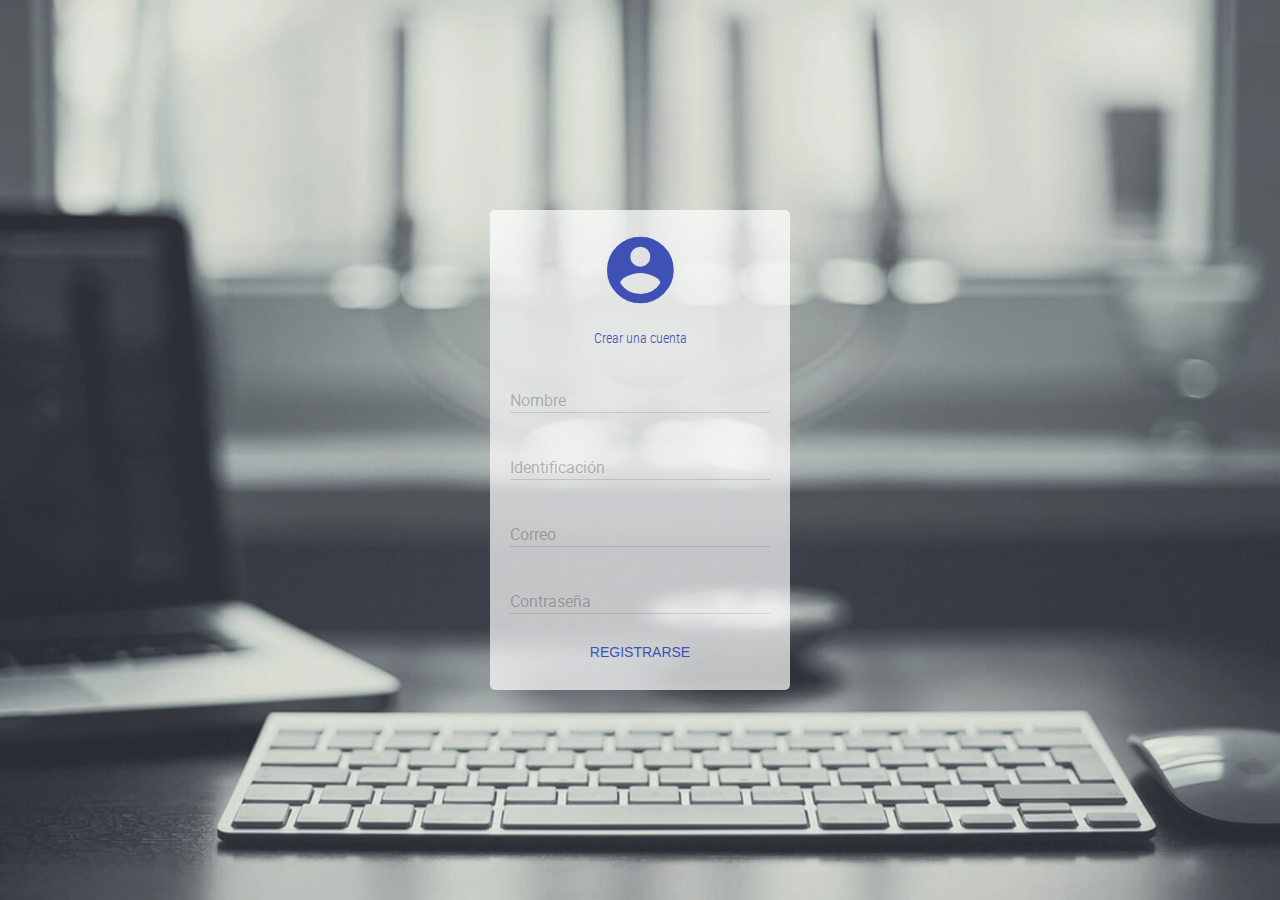
<file: HTML/register.html>
<!-- 
* Copyright 2018 Carlos Eduardo Alfaro Orellana
  https://www.youtube.com/c/CarlosAlfaro007
-->
<!DOCTYPE html>
<html lang="es">
<head>
	<meta charset="UTF-8">
	<meta name="viewport" content="width=device-width, initial-scale=1">
	<title>Register</title>
	<link rel="stylesheet" href="css/normalize.css">
	<link rel="stylesheet" href="css/sweetalert2.css">
	<link rel="stylesheet" href="css/material.min.css">
	<link rel="stylesheet" href="css/material-design-iconic-font.min.css">
	<link rel="stylesheet" href="css/jquery.mCustomScrollbar.css">
	<link rel="stylesheet" href="css/main.css">
	<script src="//ajax.googleapis.com/ajax/libs/jquery/1.11.2/jquery.min.js"></script>
	<script>window.jQuery || document.write('<script src="js/jquery-1.11.2.min.js"><\/script>')</script>
	<script src="js/material.min.js" ></script>
	<script src="js/sweetalert2.min.js" ></script>
	<script src="js/jquery.mCustomScrollbar.concat.min.js" ></script>
	<script src="js/main.js" ></script>
</head>
<body>
	<div class="login-wrap cover">
		<div class="container-login">
			<p class="text-center" style="font-size: 80px;">
				<i class="zmdi zmdi-account-circle"></i>
			</p>
			<p class="text-center text-condensedLight">Crear una cuenta</p>
			<form action="home.html">
				<div class="mdl-textfield mdl-js-textfield mdl-textfield--floating-label">
				    <input class="mdl-textfield__input" type="text" id="userName">
				    <label class="mdl-textfield__label" for="userName">Nombre</label>
				</div>
                <div class="mdl-textfield mdl-js-textfield mdl-textfield--floating-label">
				    <input class="mdl-textfield__input" type="number" id="id">
				    <label class="mdl-textfield__label" for="id">Identificación</label>
				</div>
                <div class="mdl-textfield mdl-js-textfield mdl-textfield--floating-label">
				    <input class="mdl-textfield__input" type="email" id="email">
				    <label class="mdl-textfield__label" for="email">Correo</label>
				</div>
				<div class="mdl-textfield mdl-js-textfield mdl-textfield--floating-label">
				    <input class="mdl-textfield__input" type="password" id="pass">
				    <label class="mdl-textfield__label" for="pass">Contraseña</label>
				</div>
				<button class="mdl-button mdl-js-button mdl-js-ripple-effect" style="color: #3F51B5; margin: 0 auto; display: block;">
					REGISTRARSE
				</button>
			</form>
		</div>
	</div>
</body>
</html>
</file>
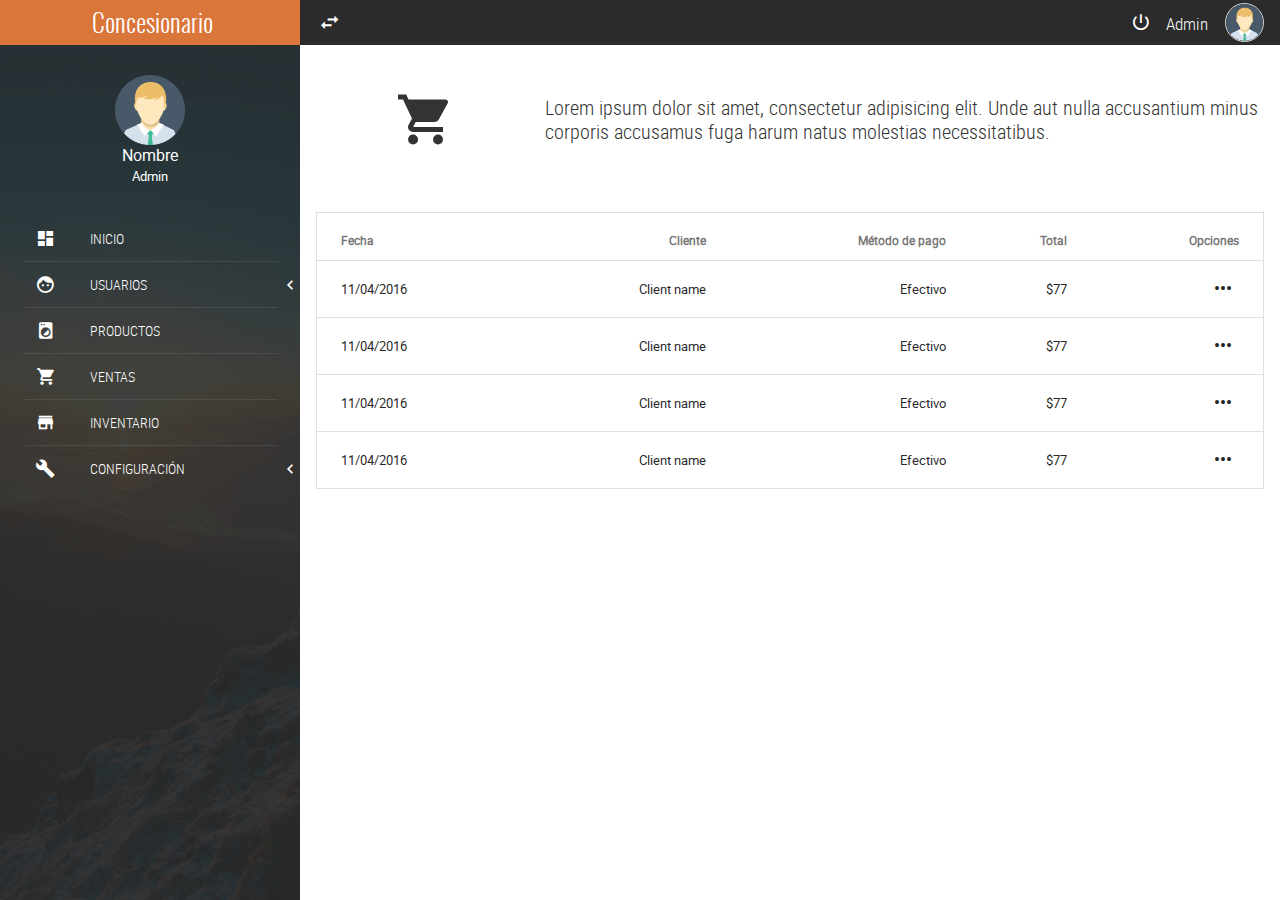
<file: HTML/sales.html>
<!-- 
* Copyright 2018 Carlos Eduardo Alfaro Orellana
  https://www.youtube.com/c/CarlosAlfaro007
-->
<!DOCTYPE html>
<html lang="es">
<head>
	<meta charset="UTF-8">
	<meta name="viewport" content="width=device-width, initial-scale=1">
	<title>Sales</title>
	<link rel="stylesheet" href="css/normalize.css">
	<link rel="stylesheet" href="css/sweetalert2.css">
	<link rel="stylesheet" href="css/material.min.css">
	<link rel="stylesheet" href="css/material-design-iconic-font.min.css">
	<link rel="stylesheet" href="css/jquery.mCustomScrollbar.css">
	<link rel="stylesheet" href="css/main.css">
	<script src="//ajax.googleapis.com/ajax/libs/jquery/1.11.2/jquery.min.js"></script>
	<script>window.jQuery || document.write('<script src="js/jquery-1.11.2.min.js"><\/script>')</script>
	<script src="js/material.min.js" ></script>
	<script src="js/sweetalert2.min.js" ></script>
	<script src="js/jquery.mCustomScrollbar.concat.min.js" ></script>
	<script src="js/main.js" ></script>
</head>
<body>
	<!-- Notifications area -->
	<section class="full-width container-notifications">
		<div class="full-width container-notifications-bg btn-Notification"></div>
	    <section class="NotificationArea">
	        <div class="full-width text-center NotificationArea-title tittles">Notifications <i class="zmdi zmdi-close btn-Notification"></i></div>
	        <a href="#" class="Notification" id="notifation-unread-1">
	            <div class="Notification-icon"><i class="zmdi zmdi-accounts-alt bg-info"></i></div>
	            <div class="Notification-text">
	                <p>
	                    <i class="zmdi zmdi-circle"></i>
	                    <strong>New User Registration</strong> 
	                    <br>
	                    <small>Just Now</small>
	                </p>
	            </div>
	        	<div class="mdl-tooltip mdl-tooltip--left" for="notifation-unread-1">Notification as UnRead</div> 
	        </a>
	        <a href="#" class="Notification" id="notifation-read-1">
	            <div class="Notification-icon"><i class="zmdi zmdi-cloud-download bg-primary"></i></div>
	            <div class="Notification-text">
	                <p>
	                    <i class="zmdi zmdi-circle-o"></i>
	                    <strong>New Updates</strong> 
	                    <br>
	                    <small>30 Mins Ago</small>
	                </p>
	            </div>
	            <div class="mdl-tooltip mdl-tooltip--left" for="notifation-read-1">Notification as Read</div>
	        </a>
	        <a href="#" class="Notification" id="notifation-unread-2">
	            <div class="Notification-icon"><i class="zmdi zmdi-upload bg-success"></i></div>
	            <div class="Notification-text">
	                <p>
	                    <i class="zmdi zmdi-circle"></i>
	                    <strong>Archive uploaded</strong> 
	                    <br>
	                    <small>31 Mins Ago</small>
	                </p>
	            </div>
	            <div class="mdl-tooltip mdl-tooltip--left" for="notifation-unread-2">Notification as UnRead</div>
	        </a> 
	        <a href="#" class="Notification" id="notifation-read-2">
	            <div class="Notification-icon"><i class="zmdi zmdi-mail-send bg-danger"></i></div>
	            <div class="Notification-text">
	                <p>
	                    <i class="zmdi zmdi-circle-o"></i>
	                    <strong>New Mail</strong> 
	                    <br>
	                    <small>37 Mins Ago</small>
	                </p>
	            </div>
	            <div class="mdl-tooltip mdl-tooltip--left" for="notifation-read-2">Notification as Read</div>
	        </a>
	        <a href="#" class="Notification" id="notifation-read-3">
	            <div class="Notification-icon"><i class="zmdi zmdi-folder bg-primary"></i></div>
	            <div class="Notification-text">
	                <p>
	                    <i class="zmdi zmdi-circle-o"></i>
	                    <strong>Folder delete</strong> 
	                    <br>
	                    <small>1 hours Ago</small>
	                </p>
	            </div>
	            <div class="mdl-tooltip mdl-tooltip--left" for="notifation-read-3">Notification as Read</div>
	        </a>  
	    </section>
	</section>
	<!-- navLateral -->
	<section class="full-width navLateral">
		<div class="full-width navLateral-bg btn-menu"></div>
		<div class="full-width navLateral-body">
			<div class="full-width navLateral-body-logo text-center tittles">
				<i class="zmdi zmdi-close btn-menu"></i> Concesionario
			</div>
			<figure class="full-width navLateral-body-tittle-menu">
				<div>
					<img src="assets/img/avatar-male.png" alt="Avatar" class="img-responsive">
				</div>
				<figcaption>
					<span>
						Nombre<br>
						<small>Admin</small>
					</span>
				</figcaption>
			</figure>
			<nav class="full-width">
				<ul class="full-width list-unstyle menu-principal">
					<li class="full-width">
						<a href="home.html" class="full-width">
							<div class="navLateral-body-cl">
								<i class="zmdi zmdi-view-dashboard"></i>
							</div>
							<div class="navLateral-body-cr">
								INICIO
							</div>
						</a>
					</li>
					
					<li class="full-width divider-menu-h"></li>
					<li class="full-width">
						<a href="#!" class="full-width btn-subMenu">
							<div class="navLateral-body-cl">
								<i class="zmdi zmdi-face"></i>
							</div>
							<div class="navLateral-body-cr">
								USUARIOS
							</div>
							<span class="zmdi zmdi-chevron-left"></span>
						</a>
						<ul class="full-width menu-principal sub-menu-options">
							<li class="full-width">
								<a href="admin.html" class="full-width">
									<div class="navLateral-body-cl">
										<i class="zmdi zmdi-account"></i>
									</div>
									<div class="navLateral-body-cr">
										ADMINISTRADORES
									</div>
								</a>
							</li>
							<li class="full-width">
								<a href="client.html" class="full-width">
									<div class="navLateral-body-cl">
										<i class="zmdi zmdi-accounts"></i>
									</div>
									<div class="navLateral-body-cr">
										CLIENTES
									</div>
								</a>
							</li>
						</ul>
					</li>
					<li class="full-width divider-menu-h"></li>
					<li class="full-width">
						<a href="products.html" class="full-width">
							<div class="navLateral-body-cl">
								<i class="zmdi zmdi-washing-machine"></i>
							</div>
							<div class="navLateral-body-cr">
								PRODUCTOS
							</div>
						</a>
					</li>
					<li class="full-width divider-menu-h"></li>
					<li class="full-width">
						<a href="sales.html" class="full-width">
							<div class="navLateral-body-cl">
								<i class="zmdi zmdi-shopping-cart"></i>
							</div>
							<div class="navLateral-body-cr">
								VENTAS
							</div>
						</a>
					</li>
					<li class="full-width divider-menu-h"></li>
					<li class="full-width">
						<a href="inventory.html" class="full-width">
							<div class="navLateral-body-cl">
								<i class="zmdi zmdi-store"></i>
							</div>
							<div class="navLateral-body-cr">
								INVENTARIO
							</div>
						</a>
					</li>
					<li class="full-width divider-menu-h"></li>
					<li class="full-width">
						<a href="#!" class="full-width btn-subMenu">
							<div class="navLateral-body-cl">
								<i class="zmdi zmdi-wrench"></i>
							</div>
							<div class="navLateral-body-cr">
								CONFIGURACIÓN
							</div>
							<span class="zmdi zmdi-chevron-left"></span>
						</a>
						<ul class="full-width menu-principal sub-menu-options">
							<li class="full-width">
								<a href="#!" class="full-width">
									<div class="navLateral-body-cl">
										<i class="zmdi zmdi-widgets"></i>
									</div>
									<div class="navLateral-body-cr">
										OPTION
									</div>
								</a>
							</li>
							<li class="full-width">
								<a href="#!" class="full-width">
									<div class="navLateral-body-cl">
										<i class="zmdi zmdi-widgets"></i>
									</div>
									<div class="navLateral-body-cr">
										OPTION
									</div>
								</a>
							</li>
						</ul>
					</li>
				</ul>
			</nav>
		</div>
	</section>
	<!-- pageContent -->
	<section class="full-width pageContent">
		<!-- navBar -->
		<div class="full-width navBar">
			<div class="full-width navBar-options">
				<i class="zmdi zmdi-swap btn-menu" id="btn-menu"></i>	
				<div class="mdl-tooltip" for="btn-menu">Ocultar / Mostrar MENU</div>
				<nav class="navBar-options-list">
					<ul class="list-unstyle">
						<li class="btn-exit" id="btn-exit">
							<i class="zmdi zmdi-power"></i>
							<div class="mdl-tooltip" for="btn-exit">Salir</div>
						</li>
						<li class="text-condensedLight noLink" ><small>Admin</small></li>
						<li class="noLink">
							<figure>
								<img src="assets/img/avatar-male.png" alt="Avatar" class="img-responsive">
							</figure>
						</li>
					</ul>
				</nav>
			</div>
		</div>
		<section class="full-width header-well">
			<div class="full-width header-well-icon">
				<i class="zmdi zmdi-shopping-cart"></i>
			</div>
			<div class="full-width header-well-text">
				<p class="text-condensedLight">
					Lorem ipsum dolor sit amet, consectetur adipisicing elit. Unde aut nulla accusantium minus corporis accusamus fuga harum natus molestias necessitatibus.
				</p>
			</div>
		</section>
		<div class="full-width divider-menu-h"></div>
		<div class="mdl-grid">
			<div class="mdl-cell mdl-cell--4-col-phone mdl-cell--8-col-tablet mdl-cell--12-col-desktop">
				<div class="table-responsive">
					<table class="mdl-data-table mdl-js-data-table mdl-shadow--2dp full-width table-responsive">
						<thead>
							<tr>
								<th class="mdl-data-table__cell--non-numeric">Fecha</th>
								<th>Cliente</th>
								<th>Método de pago</th>
								<th>Total</th>
								<th>Opciones</th>
							</tr>
						</thead>
						<tbody>
							<tr>
								<td class="mdl-data-table__cell--non-numeric">11/04/2016</td>
								<td>Client name</td>
								<td>Efectivo</td>
								<td>$77</td>
								<td><button class="mdl-button mdl-button--icon mdl-js-button mdl-js-ripple-effect"><i class="zmdi zmdi-more"></i></button></td>
							</tr>
							<tr>
								<td class="mdl-data-table__cell--non-numeric">11/04/2016</td>
								<td>Client name</td>
								<td>Efectivo</td>
								<td>$77</td>
								<td><button class="mdl-button mdl-button--icon mdl-js-button mdl-js-ripple-effect"><i class="zmdi zmdi-more"></i></button></td>
							</tr>
							<tr>
								<td class="mdl-data-table__cell--non-numeric">11/04/2016</td>
								<td>Client name</td>
								<td>Efectivo</td>
								<td>$77</td>
								<td><button class="mdl-button mdl-button--icon mdl-js-button mdl-js-ripple-effect"><i class="zmdi zmdi-more"></i></button></td>
							</tr>
							<tr>
								<td class="mdl-data-table__cell--non-numeric">11/04/2016</td>
								<td>Client name</td>
								<td>Efectivo</td>
								<td>$77</td>
								<td><button class="mdl-button mdl-button--icon mdl-js-button mdl-js-ripple-effect"><i class="zmdi zmdi-more"></i></button></td>
							</tr>
						</tbody>
					</table>
				</div>
			</div>
		</div>
	</section>
</body>
</html>
</file>
<file: HTML/css/sweetalert2.css>
.sweet-overlay {
  background-color: rgba(0, 0, 0, 0.4);
  position: fixed;
  left: 0;
  right: 0;
  top: 0;
  bottom: 0;
  display: none;
  z-index: 1000; }

.sweet-alert {
  font-family: "RobotoCondensedLight";
  background-color: #fff;
  border-radius: 5px;
  box-sizing: border-box;
  text-align: center;
  position: fixed;
  left: 50%;
  top: 50%;
  margin-top: -200px;
  max-height: 90%;
  overflow-x: hidden;
  overflow-y: auto;
  display: none;
  z-index: 2000; }
  .sweet-alert h2 {
    color: #575757;
    font-family: "OswaldLight";
    font-size: 30px;
    text-align: center;
    font-weight: 600;
    text-transform: none;
    position: relative;
    margin: 0;
    padding: 0;
    line-height: 60px;
    display: block; }
  .sweet-alert p {
    font-size: 16px;
    text-align: center;
    font-weight: 300;
    position: relative;
    float: none;
    margin: 0;
    padding: 0;
    line-height: normal; }
  .sweet-alert hr {
    height: 10px;
    color: transparent;
    border: 0; }
  .sweet-alert button.styled {
    color: #fff;
    border: 0;
    box-shadow: none;
    font-size: 17px;
    font-weight: 500;
    border-radius: 5px;
    padding: 10px 32px;
    margin: 0 5px;
    cursor: pointer; }
    .sweet-alert button.styled:focus {
      outline: none; }
    .sweet-alert button.styled.sweet-cancel[disabled] {
      opacity: .4; }
    .sweet-alert button.styled.sweet-confirm[disabled] {
      border: 4px solid transparent;
      border-color: transparent;
      width: 40px;
      height: 40px;
      padding: 0;
      margin: 0 30px;
      vertical-align: middle;
      background-color: transparent !important;
      color: transparent;
      cursor: default;
      border-radius: 100%;
      -webkit-animation: rotate-loading 1.5s linear 0s infinite normal;
              animation: rotate-loading 1.5s linear 0s infinite normal; }
    .sweet-alert button.styled::-moz-focus-inner {
      border: 0; }
  .sweet-alert[data-has-cancel-button=false] button {
    box-shadow: none !important; }
  .sweet-alert .icon {
    width: 80px;
    height: 80px;
    border: 4px solid #808080;
    border-radius: 50%;
    margin: 20px auto;
    padding: 0;
    position: relative;
    box-sizing: content-box; }
    .sweet-alert .icon.error {
      border-color: #f27474; }
      .sweet-alert .icon.error .x-mark {
        position: relative;
        display: block; }
      .sweet-alert .icon.error .line {
        position: absolute;
        height: 5px;
        width: 47px;
        background-color: #f27474;
        display: block;
        top: 37px;
        border-radius: 2px; }
        .sweet-alert .icon.error .line.left {
          -webkit-transform: rotate(45deg);
                  transform: rotate(45deg);
          left: 17px; }
        .sweet-alert .icon.error .line.right {
          -webkit-transform: rotate(-45deg);
                  transform: rotate(-45deg);
          right: 16px; }
    .sweet-alert .icon.warning {
      border-color: #f8bb86; }
      .sweet-alert .icon.warning .body {
        position: absolute;
        width: 5px;
        height: 47px;
        left: 50%;
        top: 10px;
        border-radius: 2px;
        margin-left: -2px;
        background-color: #f8bb86; }
      .sweet-alert .icon.warning .dot {
        position: absolute;
        width: 7px;
        height: 7px;
        border-radius: 50%;
        margin-left: -3px;
        left: 50%;
        bottom: 10px;
        background-color: #f8bb86; }
    .sweet-alert .icon.info {
      border-color: #c9dae1; }
      .sweet-alert .icon.info::before {
        content: '';
        position: absolute;
        width: 5px;
        height: 29px;
        left: 50%;
        bottom: 17px;
        border-radius: 2px;
        margin-left: -2px;
        background-color: #c9dae1; }
      .sweet-alert .icon.info::after {
        content: '';
        position: absolute;
        width: 7px;
        height: 7px;
        border-radius: 50%;
        margin-left: -3px;
        top: 19px;
        background-color: #c9dae1; }
    .sweet-alert .icon.success {
      border-color: #a5dc86; }
      .sweet-alert .icon.success::before, .sweet-alert .icon.success::after {
        content: '';
        border-radius: 50%;
        position: absolute;
        width: 60px;
        height: 120px;
        background: #fff;
        -webkit-transform: rotate(45deg);
                transform: rotate(45deg); }
      .sweet-alert .icon.success::before {
        border-radius: 120px 0 0 120px;
        top: -7px;
        left: -33px;
        -webkit-transform: rotate(-45deg);
                transform: rotate(-45deg);
        -webkit-transform-origin: 60px 60px;
                transform-origin: 60px 60px; }
      .sweet-alert .icon.success::after {
        border-radius: 0 120px 120px 0;
        top: -11px;
        left: 30px;
        -webkit-transform: rotate(-45deg);
                transform: rotate(-45deg);
        -webkit-transform-origin: 0 60px;
                transform-origin: 0 60px; }
      .sweet-alert .icon.success .placeholder {
        width: 80px;
        height: 80px;
        border: 4px solid rgba(165, 220, 134, 0.2);
        border-radius: 50%;
        box-sizing: content-box;
        position: absolute;
        left: -4px;
        top: -4px;
        z-index: 2; }
      .sweet-alert .icon.success .fix {
        width: 5px;
        height: 90px;
        background-color: #fff;
        position: absolute;
        left: 28px;
        top: 8px;
        z-index: 1;
        -webkit-transform: rotate(-45deg);
                transform: rotate(-45deg); }
      .sweet-alert .icon.success .line {
        height: 5px;
        background-color: #a5dc86;
        display: block;
        border-radius: 2px;
        position: absolute;
        z-index: 2; }
        .sweet-alert .icon.success .line.tip {
          width: 25px;
          left: 14px;
          top: 46px;
          -webkit-transform: rotate(45deg);
                  transform: rotate(45deg); }
        .sweet-alert .icon.success .line.long {
          width: 47px;
          right: 8px;
          top: 38px;
          -webkit-transform: rotate(-45deg);
                  transform: rotate(-45deg); }
  .sweet-alert .sweet-image {
    margin: 20px auto; }

@-webkit-keyframes showSweetAlert {
  0% {
    -webkit-transform: scale(0.7);
            transform: scale(0.7); }
  45% {
    -webkit-transform: scale(1.05);
            transform: scale(1.05); }
  80% {
    -webkit-transform: scale(0.95);
            transform: scale(0.95); }
  100% {
    -webkit-transform: scale(1);
            transform: scale(1); } }

@keyframes showSweetAlert {
  0% {
    -webkit-transform: scale(0.7);
            transform: scale(0.7); }
  45% {
    -webkit-transform: scale(1.05);
            transform: scale(1.05); }
  80% {
    -webkit-transform: scale(0.95);
            transform: scale(0.95); }
  100% {
    -webkit-transform: scale(1);
            transform: scale(1); } }

@-webkit-keyframes hideSweetAlert {
  0% {
    -webkit-transform: scale(1);
            transform: scale(1); }
  100% {
    -webkit-transform: scale(0.5);
            transform: scale(0.5); } }

@keyframes hideSweetAlert {
  0% {
    -webkit-transform: scale(1);
            transform: scale(1); }
  100% {
    -webkit-transform: scale(0.5);
            transform: scale(0.5); } }

.show-sweet-alert {
  -webkit-animation: showSweetAlert 0.3s;
          animation: showSweetAlert 0.3s; }
  .show-sweet-alert.no-animation {
    -webkit-animation: none;
            animation: none; }

.hide-sweet-alert {
  -webkit-animation: hideSweetAlert 0.2s;
          animation: hideSweetAlert 0.2s; }
  .hide-sweet-alert.no-animation {
    -webkit-animation: none;
            animation: none; }

@-webkit-keyframes animate-success-tip {
  0% {
    width: 0;
    left: 1px;
    top: 19px; }
  54% {
    width: 0;
    left: 1px;
    top: 19px; }
  70% {
    width: 50px;
    left: -8px;
    top: 37px; }
  84% {
    width: 17px;
    left: 21px;
    top: 48px; }
  100% {
    width: 25px;
    left: 14px;
    top: 45px; } }

@keyframes animate-success-tip {
  0% {
    width: 0;
    left: 1px;
    top: 19px; }
  54% {
    width: 0;
    left: 1px;
    top: 19px; }
  70% {
    width: 50px;
    left: -8px;
    top: 37px; }
  84% {
    width: 17px;
    left: 21px;
    top: 48px; }
  100% {
    width: 25px;
    left: 14px;
    top: 45px; } }

@-webkit-keyframes animate-success-long {
  0% {
    width: 0;
    right: 46px;
    top: 54px; }
  65% {
    width: 0;
    right: 46px;
    top: 54px; }
  84% {
    width: 55px;
    right: 0;
    top: 35px; }
  100% {
    width: 47px;
    right: 8px;
    top: 38px; } }

@keyframes animate-success-long {
  0% {
    width: 0;
    right: 46px;
    top: 54px; }
  65% {
    width: 0;
    right: 46px;
    top: 54px; }
  84% {
    width: 55px;
    right: 0;
    top: 35px; }
  100% {
    width: 47px;
    right: 8px;
    top: 38px; } }

@-webkit-keyframes rotatePlaceholder {
  0% {
    -webkit-transform: rotate(-45deg);
            transform: rotate(-45deg); }
  5% {
    -webkit-transform: rotate(-45deg);
            transform: rotate(-45deg); }
  12% {
    -webkit-transform: rotate(-405deg);
            transform: rotate(-405deg); }
  100% {
    -webkit-transform: rotate(-405deg);
            transform: rotate(-405deg); } }

@keyframes rotatePlaceholder {
  0% {
    -webkit-transform: rotate(-45deg);
            transform: rotate(-45deg); }
  5% {
    -webkit-transform: rotate(-45deg);
            transform: rotate(-45deg); }
  12% {
    -webkit-transform: rotate(-405deg);
            transform: rotate(-405deg); }
  100% {
    -webkit-transform: rotate(-405deg);
            transform: rotate(-405deg); } }

.animate-success-tip {
  -webkit-animation: animate-success-tip 0.75s;
          animation: animate-success-tip 0.75s; }

.animate-success-long {
  -webkit-animation: animate-success-long 0.75s;
          animation: animate-success-long 0.75s; }

.icon.success.animate::after {
  -webkit-animation: rotatePlaceholder 4.25s ease-in;
          animation: rotatePlaceholder 4.25s ease-in; }

@-webkit-keyframes animate-error-icon {
  0% {
    -webkit-transform: rotateX(100deg);
            transform: rotateX(100deg);
    opacity: 0; }
  100% {
    -webkit-transform: rotateX(0deg);
            transform: rotateX(0deg);
    opacity: 1; } }

@keyframes animate-error-icon {
  0% {
    -webkit-transform: rotateX(100deg);
            transform: rotateX(100deg);
    opacity: 0; }
  100% {
    -webkit-transform: rotateX(0deg);
            transform: rotateX(0deg);
    opacity: 1; } }

.animate-error-icon {
  -webkit-animation: animate-error-icon 0.5s;
          animation: animate-error-icon 0.5s; }

@-webkit-keyframes animate-x-mark {
  0% {
    -webkit-transform: scale(0.4);
            transform: scale(0.4);
    margin-top: 26px;
    opacity: 0; }
  50% {
    -webkit-transform: scale(0.4);
            transform: scale(0.4);
    margin-top: 26px;
    opacity: 0; }
  80% {
    -webkit-transform: scale(1.15);
            transform: scale(1.15);
    margin-top: -6px; }
  100% {
    -webkit-transform: scale(1);
            transform: scale(1);
    margin-top: 0;
    opacity: 1; } }

@keyframes animate-x-mark {
  0% {
    -webkit-transform: scale(0.4);
            transform: scale(0.4);
    margin-top: 26px;
    opacity: 0; }
  50% {
    -webkit-transform: scale(0.4);
            transform: scale(0.4);
    margin-top: 26px;
    opacity: 0; }
  80% {
    -webkit-transform: scale(1.15);
            transform: scale(1.15);
    margin-top: -6px; }
  100% {
    -webkit-transform: scale(1);
            transform: scale(1);
    margin-top: 0;
    opacity: 1; } }

.animate-x-mark {
  -webkit-animation: animate-x-mark 0.5s;
          animation: animate-x-mark 0.5s; }

@-webkit-keyframes pulse-warning {
  0% {
    border-color: #f8d486; }
  100% {
    border-color: #f8bb86; } }

@keyframes pulse-warning {
  0% {
    border-color: #f8d486; }
  100% {
    border-color: #f8bb86; } }

.pulse-warning {
  -webkit-animation: pulse-warning 0.75s infinite alternate;
          animation: pulse-warning 0.75s infinite alternate; }

@-webkit-keyframes pulse-warning-ins {
  0% {
    background-color: #f8d486; }
  100% {
    background-color: #f8bb86; } }

@keyframes pulse-warning-ins {
  0% {
    background-color: #f8d486; }
  100% {
    background-color: #f8bb86; } }

.pulse-warning-ins {
  -webkit-animation: pulse-warning-ins 0.75s infinite alternate;
          animation: pulse-warning-ins 0.75s infinite alternate; }

@-webkit-keyframes rotate-loading {
  0% {
    -webkit-transform: rotate(0deg);
            transform: rotate(0deg); }
  100% {
    -webkit-transform: rotate(360deg);
            transform: rotate(360deg); } }

@keyframes rotate-loading {
  0% {
    -webkit-transform: rotate(0deg);
            transform: rotate(0deg); }
  100% {
    -webkit-transform: rotate(360deg);
            transform: rotate(360deg); } }
</file>
<file: HTML/css/main.css>
/*
* Copyright 2018 Carlos Eduardo Alfaro Orellana
  https://www.youtube.com/c/CarlosAlfaro007
*/

/*=====================================================
					Tipografia
======================================================*/
@font-face{
    font-family: "RobotoCondensedLight";
    src: url("../fonts/robotocondensed-light.ttf"), 
    url("../fonts/robotocondensed-light.eot"), 
    url("../fonts/robotocondensed-light.woff"), 
    url("../fonts/robotocondensed-light.woff2"), 
    url("../fonts/robotocondensed-light.svg");
}
@font-face{
    font-family: "RobotoRegular";
    src: url("../fonts/roboto-regular.ttf"), 
    url("../fonts/roboto-regular.eot"), 
    url("../fonts/roboto-regular.woff"), 
    url("../fonts/roboto-regular.woff2"), 
    url("../fonts/roboto-regular.svg");
}
@font-face{
    font-family: "OswaldLight";
    src: url("../fonts/oswald-light.ttf"), 
    url("../fonts/oswald-light.eot"), 
    url("../fonts/oswald-light.woff"), 
    url("../fonts/oswald-light.woff2"), 
    url("../fonts/oswald-light.svg");
}
/*=====================================================
					Estilos generales
======================================================*/
:root{
	--color-text: #3F51B5;
	--primary-color: #2B2B2C;
	--acent-color: #DB763B;
}
html, body{
	width: 100%;
	height: 100%;
	margin: 0;
	padding: 0;
	font-size: 16px;
	font-family: "RobotoRegular";
	position: relative;
	background-color: #fff;
}
.text-condensedLight{ font-family: "RobotoCondensedLight"; }
.text-center{ text-align: center; }
.tittles{ font-family: "OswaldLight"; }
.mdl-textfield{ width: 100%; }
.full-width{
	margin: 0;
	padding: 0;
	width: 100%;
	box-sizing: border-box;
}
.list-unstyle{
	margin: 0;
	padding: 0;
	list-style: none;
	box-sizing: border-box;
}
.img-responsive{
	width: 100%;
	height: auto;
}
.table-responsive{
	overflow: auto;
}
.divider-menu-h{
	height: 0;
	border-top: 1px solid rgba(255, 255, 255, .09);
	width: 85%;
	margin: 0 auto;
}
.cover{
	background-size: cover;
	background-attachment: fixed;
	background-repeat: no-repeat;
	background-position: center center;
}
.mdl-list__item-avatar{
	line-height: 40px;
	text-align: center;
	font-size: 30px;
}
.table-responsive{
	width: 100%;
	overflow-x: scroll;
	position: relative;
}
/*====== paneles*/
.panel{ height: auto; }
.panel-tittle{
	height: 45px;
	display: block;
	line-height: 45px;
	color: #fff;
	font-size: 20px;
}
.panel-content{
	display: block;
	padding: 10px;
}
/*====== encabezados de paginas*/
.header-well,
.header-well-icon,
.header-well-text{
	min-height: 150px;
	height: auto;
}
.header-well{
	position: relative;
}
.header-well-icon,
.header-well-text{
	position: absolute;
	top: 0;
	color: #333;
}
.header-well-icon{
	left: 0;
	width: 25%;
}
.header-well-icon i,
.header-well-text p{
	position: absolute;
	top: 50%;
	display: block;
	width: 100%;
	transform: translateY(-50%);
}
.header-well-icon i{
	text-align: center;
	font-size: 60px;
}
.header-well-text{
	right: 0;
	width: 75%;
}
.header-well-text p{
	font-size: 20px;
	margin: 0;
	padding: 0;
}
/*====== Area de notificacion*/
.container-notifications{
    position: fixed;
	height: 100%;
	top: 0;
	left: 0;
	pointer-events: none;
	opacity: 0;
    z-index: 997;
}
.container-notifications-bg{
	height: 100%;
	position: absolute;
	top: 0;
	left: 0;
	background-color: rgba(0,0,0,.5);
}
.container-notifications-show{
	pointer-events: auto;
	opacity: 1;
}
.NotificationArea{
	box-sizing: border-box;
    background-color: #fff;
    height: 100%;
    width: 300px;
    top: 0;
    z-index: 999;
    right: -300px;
    transition: all .3s ease-in-out;
    position: absolute;
}
.NotificationArea-title{
	font-size: 21px;
    height: 45px;
    line-height: 45px;
    color: #fff;
    background-color: var(--primary-color);
    box-sizing: border-box;
}
.NotificationArea-title i{
    position: absolute;
    top: 0;
    right: 0;
    height: 45px;
    width: 45px;
    line-height: 45px;
    font-size: 25px;
    cursor: pointer;
}
.Notification,
.Notification-icon,
.Notification-text{
    margin: 0;
    padding: 0;
    height: 80px;
    box-sizing: border-box;
}
.Notification{
    position: relative;
    display: block;
    width: 300px;
    border-top: 1px solid #f3f3f3;
    color: #2b2b2c;
    font-size: 14px;
    transition: all .3s ease-in-out;
}
.Notification:hover{
	background-color: rgba(0,0,0,.07);
}
.Notification small{
    color: #BDBDBD;
}
.Notification-icon,
.Notification-text{
    position: absolute;
    top: 0;
}
.Notification-icon{
    width: 80px;
    left: 0;
    box-sizing: border-box;
}
.Notification-icon i{
    height: 50px;
    width: 50px;
    line-height: 50px;
    margin-left: 15px;
    margin-top: 15px;
    text-align: center;
    font-size: 20px;
    color: #fff;
    background-color: #D9534F;
    border-radius: 50%;
}
.Notification-text{
    width: 220px;
    right: 0;
}
.Notification-text p{
	position: absolute;
	width: 100%;
	top: 50%;
	left: 0;
	transform: translateY(-50%);
}
.NotificationArea-show{
    right: 0;
}
/*====== Backgrouns color*/
.bg-primary {
    background-color: #2e6da4 !important;
}
.bg-success {
    background-color: #3f903f !important;
}
.bg-danger {
    background-color: #d9534f !important;
}
.bg-info {
    background-color: #5bc0de !important;
}
/*=============Estilos login*/
.login-wrap{
	height: 100%;
	display: flex;
	align-items: center;
	justify-content: center;
	color: var(--color-text);
	background-image: url(../assets/img/fontLogin.jpg);
}
.container-login{
	width: 100%;
	max-width: 300px;
	box-sizing: border-box;
	height: auto;
	margin: 0;
	padding: 20px;
	background-color: rgba(255,255,255,.7);
	border-radius: 5px;
}
/*=============Estilos barra superior*/
.navBar{
	background-color: var(--primary-color);
	height: 45px;
	color: #fff;
}
.navBar-options{
	line-height: 45px;
	height: 45px;
	position: absolute;
	width: 100%;
	top: 0;
	right: 0;
	padding: 0;
	transition: all .3s ease-in-out;
}
.navBar-options-change{
	width: 100%;
}
.navBar-options .btn-menu,
.navBar-options-list{
	line-height: 45px;
	position: absolute;
	top: 0;
	height: 45px;
	margin: 0;
	padding: 0;
}
.navBar-options .btn-menu{
	width: 40px;
	left: 0;
	font-size: 23px;
	cursor: pointer;
	user-select: none;
	text-align: center;
	outline: none;
	margin-left: 9px;
}
.navBar-options-list{
	right: 9px;
}
.navBar-options-list .noLink{
	cursor: inherit !important;
}
.navBar-options-list ul{
	height: 45px;
}
.navBar-options-list ul li{
	height: 45px;
	line-height: 45px;
	cursor: pointer;
	display: inline-block;
	padding: 0 7px;
	font-size: 21px;
	-moz-user-select: none;
	-webkit-user-select: none;
	-ms-user-select: none;
}
.navBar-options-list ul li{ outline: none; }
.navBar-options-list ul li figure,
.navBar-options-list ul li figure img{
	margin: 0;
	padding: 0;
	padding-top: 0;
	margin-top: 0;
	box-sizing: border-box;
}
.navBar-options-list ul li figure{
	height: 45px;
}
.navBar-options-list ul li figure img{
	border: 1px solid #E1E1E1;
	border-radius: 50%;
	width: 39px;
	height: 39px;
	margin-bottom: 3px;
}
.navBar-options-list ul li i.zmdi-notifications-active{
	color: #FF4081;
}
/*=============Estilos en comun navegacion lateral y contenido pagina*/
.navLateral,
.navLateral-body,
.navLateral-bg{
	position: absolute;
	top: 0;
	height: 100%;
}
/*=============Estilos navegacion lateral*/
.navLateral{
	left: 0;
	width: 300px;
	z-index: 100;
	transition: all .3s ease-in-out;
	background-image: url("../assets/img/FontNavLateral.jpg");
	background-size: cover;
	color: #fff;
	overflow: hidden;
}
.navLateral-change{
	pointer-events: none;
	opacity: 0;
	width: 0;
}
.navLateral-body{
	z-index: 82;
	left: 0;
	padding-bottom: 30px;
	background-color: rgba(43, 43, 44, .9);
}
.navLateral-body-logo{
	height: 45px;
	line-height: 45px;
	color: #fff;
	width: 100%;
	font-size: 25px;
	background-color: var(--acent-color);
}
.navLateral-body-logo .zmdi-close{
	width: 0;
	height: 0;
	pointer-events: none;
	opacity: 0;
}
.navLateral-body-cl,
.navLateral-body-cr{
	box-sizing: border-box;
	height: 77px;
	float: left;
	margin: 0;
	padding: 0;
	position: relative;
}
.navLateral-body-cl{
	width: 30%;
}
.navLateral-body-cl img{
	width: 57px;
	height: 57px;
	margin: 0 auto;
	display: block;
	margin-top: 10px;
}
.navLateral-body-cr{
	width: 70%;
	font-family: "RobotoCondensedLight";
}
.navLateral-body-cr span{
	position: absolute;
	top: 50%;
	left: 50%;
	transform: translate(-50%, -50%);
	display: block;
	width: 100%;
}
.navLateral-body-tittle-menu{
	text-align: center;
	padding: 30px 0;
}
.navLateral-body-tittle-menu img{
	max-width: 70px;
}
.menu-principal li,
.menu-principal li a{
	display: block;
}
.menu-principal li a{
	height: 45px;
	color: #fff;
	position: relative;
	transition: all .3s ease-in-out;
}
.menu-principal > li > a:hover{
	background-color: var(--acent-color);
}
.menu-principal li a div.navLateral-body-cl,
.menu-principal li a div.navLateral-body-cr{
	height: 45px;
	line-height: 45px;
}
.menu-principal li a div.navLateral-body-cl{
	text-align: center;
	font-size: 20px;
}
.btn-subMenu span{
	position: absolute;
	top: 0;
	right: 7px;
	line-height: 45px;
	height: 45px;
	font-size: 19px;
}
.sub-menu-options{
	height: 0;
	overflow-y: hidden;
	overflow-x: hidden;
	background-color: rgba(255, 255, 255, .1);
	transition: all .3s ease-in-out;
}
.sub-menu-options-show{
	height: auto;
	overflow-y: auto;
	overflow-x: hidden;
}
/*=============Estilos contenido pagina*/
.pageContent{
	padding-left: 300px;
	width: 100%;
	height: 100%;
	overflow: hidden;
	z-index: 77;
	background-color: #fff;
	transition: all .3s ease-in-out;
}
.pageContent-change{
	padding-left: 0;
}
/*=====================================================
					Estilos home
======================================================*/
/*=============Azulejos o accesos directos(Tiles)*/
.tile{
	border: 1px solid #E1E1E1;
	height: 140px;
	width: 30%;
	margin: 0 1%;
	position: relative;
	transition: all .3s ease-in-out;
	overflow: hidden;
	cursor: pointer;
	margin-bottom: 20px;
	display: inline-block;
}
.tile:hover .tile-text span{ color: #3F51B5; }
.tile:hover .tile-icon{
	color: rgba(0,191,238,.3);
	transform: scale(1.5) translate(-10px, -10px);
}
.tile-text{
	display: block;
	height: 140px;
	width: 100%;
	box-sizing: border-box;
}
.tile-text span,
.tile-icon{
	position: absolute;
	color: rgba(0,0,0,.3);
	transition: all .3s ease-in-out;
	-moz-user-select: none;
	-webkit-user-select: none;
	-ms-user-select: none;
}
.tile-text span{
	top: 50%;
	left: 10px;
	transform: translateY(-50%);
	display: block;
	font-size: 27px;
	z-index: 2;
}
.tile-icon{
	bottom: 9px;
	right: 4px;
	font-size: 90px;
	line-height: 67px;
	z-index: 1;
}
/*=============Linea de tiempo (TimeLine)*/
.timeline-c{
  width: 90%;
  max-width: 1170px;
  margin: 0 auto;
  box-sizing: border-box;
}
.timeline-c::after {
  content: '';
  display: table;
  clear: both;
}
#timeline-c{
  position: relative;
  padding: 2em 0;
  margin-top: 2em;
  margin-bottom: 2em;
}
#timeline-c::before{
  content: '';
  position: absolute;
  top: 0;
  left: 18px;
  height: 100%;
  width: 4px;
  background-color: #3F51B5;
}
.timeline-c-box{
  position: relative;
  margin: 2em 0;
}
.timeline-c-box::after{
  content: "";
  display: table;
  clear: both;
}
.timeline-c-box:first-child {
  margin-top: 0;
}
.timeline-c-box:last-child {
  margin-bottom: 0;
}
.timeline-c-box-icon{
  position: absolute;
  top: 0;
  left: 0;
  width: 40px;
  height: 40px;
  border-radius: 50%;
  border: 3px solid #fff;
  background-color: #3F51B5;
}
.timeline-c-box-icon i{
  display: block;
  width: 40px;
  height: 40px;
  line-height: 40px;
  color: #fff;
  font-size: 25px;
  text-align: center;
  position: relative;
}
.timeline-c-box-content{
  position: relative;
  margin-left: 60px;
  border-radius: 0.25em;
  padding: 1em;
  background-color: #fff;
  color: #333;
  border: 1px solid #E1E1E1;
  box-sizing: border-box;
  border-radius: 5px;
}
.timeline-c-box-content::after{
  content: "";
  display: table;
  clear: both;
}
.timeline-c-box-content::before{
  content: '';
  position: absolute;
  top: 16px;
  right: 100%;
  height: 0;
  width: 0;
  border: 7px solid transparent;
  border-right: 9px solid #E1E1E1;
}
.timeline-c-box-content .timeline-date{
  display: inline-block;
  color: rgb(119,119,119);
}
.timeline-c-box-content p{
  margin: 1em 0;
  line-height: 1.6;
}
.timeline-c-box-content .timeline-date{
  float: left;
  padding: .8em 0;
}
/*=====================================================
					Estilos products
======================================================*/
.menu-categories ul li{
	display: inline-block;
	margin: 5px 7px;
}
.menu-categories ul li a{
	text-decoration: none;
	font-size: 19px;
	font-family: "RobotoCondensedLight";
}
.product-card{
	display: inline-block;
	margin: 5px;
	width: 300px;
	text-align: left;
}
.product-card .mdl-card__actions button,
.product-card .mdl-card__actions a{
	float: right;
}
/*=====================================================
					Media  Queries
======================================================*/
/*Phone*/
@media (max-width: 479px){
	.hide-on-phone{
		width: 0;
		height: 0;
		pointer-events: none;
		opacity: 0;
	}
	.visible-on-phone{
		pointer-events: auto;
		opacity: 1;
	}
	.visible-on-tablet,
	.visible-on-desktop{
		pointer-events: none;
		opacity: 0;
		width: 0;
		height: 0;
	}
	.header-well-icon,
	.header-well-text{
		position: relative;
		display: block;
		width: 100%;
		text-align: center;
	}
	.tile{
		width: 97%;
	}
	.product-card{
		width: 100%;
		margin: 0;
	}
}
@media (max-width: 800px){
	.navLateral{
		width: 100%;
		position: fixed;
		pointer-events: none;
		opacity: 0;
		background-image: none;
	}
	.navLateral-bg{
		left: 0;
		background-color: rgba(0,0,0,.5);
		z-index: 81;
	}
	.navLateral-body{
		width: 300px;
		background-color: #333;
	}
	.navLateral-body-logo .zmdi-close{
		position: absolute;
		top: 0;
		left: 11px;
		padding: 0 9px;
		cursor: pointer;
		height: 45px;
		line-height: 45px;
		pointer-events: auto;
		opacity: 1;
	}
	.navLateral-change{
		pointer-events: auto;
		opacity: 1;
	}
	.pageContent{
		width: 100%;
		padding-left: 0;
	}
}
/*Tablet*/
@media (min-width: 480px) and (max-width: 839px) {
	.hide-on-tablet{
		width: 0;
		height: 0;
		pointer-events: none;
		opacity: 0;
	}
	.visible-on-tablet{
		pointer-events: auto;
		opacity: 1;
	}
	.visible-on-desktop,
	.visible-on-phone{
		pointer-events: none;
		opacity: 0;
		width: 0;
		height: 0;
	}
	.tile{
		width: 47%;
	}
}
/*Desktop*/
@media (min-width: 840px){
	.hide-on-desktop{
		width: 0;
		height: 0;
		pointer-events: none;
		opacity: 0;
	}
	.visible-on-desktop{
		pointer-events: auto;
		opacity: 1;
	}
	.visible-on-tablet,
	.visible-on-phone{
		pointer-events: none;
		opacity: 0;
		width: 0;
		height: 0;
	}
	/*======= Estilos linea de tiempo (TimeLine) en desktop*/
	#timeline-c{
		margin-top: 3em;
		margin-bottom: 3em;
	}
	#timeline-c::before{
		left: 50%;
		margin-left: -2px;
	}
	.timeline-c-box{
		margin: 4em 0;
	}
	.timeline-c-box:first-child{
		margin-top: 0;
	}
	.timeline-c-box:last-child{
		margin-bottom: 0;
	}
	.timeline-c-box-icon{
		left: 50%;
		margin-left: -23px;
		-webkit-transform: translateZ(0);
		-webkit-backface-visibility: hidden;
	}
	.timeline-c-box-content{
		margin-left: 0;
		width: 45%;
	}
	.timeline-c-box-content::before{
		top: 24px;
		left: 100%;
		border-color: transparent;
		border-left-color: #E1E1E1;
	}
	.timeline-c-box-content .timeline-date{
		position: absolute;
		width: 100%;
		left: 122%;
		top: 6px;
	}
	.timeline-c-box:nth-child(even) .timeline-c-box-content{
		float: right;
	}
	.timeline-c-box:nth-child(even) .timeline-c-box-content::before {
		top: 24px;
		left: auto;
		right: 100%;
		border-color: transparent;
		border-right-color: #E1E1E1;
	}
	.timeline-c-box:nth-child(even) .timeline-c-box-content .timeline-date {
		left: auto;
		right: 122%;
		text-align: right;
	}
}
</file>
<file: HTML/css/material.min.css>
/**
 * material-design-lite - Material Design Components in CSS, JS and HTML
 * @version v1.1.3
 * @license Apache-2.0
 * @copyright 2015 Google, Inc.
 * @link https://github.com/google/material-design-lite
 */
@charset "UTF-8";html{color:rgba(0,0,0,.87)}::-moz-selection{background:#b3d4fc;text-shadow:none}::selection{background:#b3d4fc;text-shadow:none}hr{display:block;height:1px;border:0;border-top:1px solid #ccc;margin:1em 0;padding:0}audio,canvas,iframe,img,svg,video{vertical-align:middle}fieldset{border:0;margin:0;padding:0}textarea{resize:vertical}.browserupgrade{margin:.2em 0;background:#ccc;color:#000;padding:.2em 0}.hidden{display:none!important}.visuallyhidden{border:0;clip:rect(0 0 0 0);height:1px;margin:-1px;overflow:hidden;padding:0;position:absolute;width:1px}.visuallyhidden.focusable:active,.visuallyhidden.focusable:focus{clip:auto;height:auto;margin:0;overflow:visible;position:static;width:auto}.invisible{visibility:hidden}.clearfix:before,.clearfix:after{content:" ";display:table}.clearfix:after{clear:both}@media print{*,*:before,*:after,*:first-letter{background:transparent!important;color:#000!important;box-shadow:none!important}a,a:visited{text-decoration:underline}a[href]:after{content:" (" attr(href)")"}abbr[title]:after{content:" (" attr(title)")"}a[href^="#"]:after,a[href^="javascript:"]:after{content:""}pre,blockquote{border:1px solid #999;page-break-inside:avoid}thead{display:table-header-group}tr,img{page-break-inside:avoid}img{max-width:100%!important}p,h2,h3{orphans:3;widows:3}h2,h3{page-break-after:avoid}}a,.mdl-accordion,.mdl-button,.mdl-card,.mdl-checkbox,.mdl-dropdown-menu,.mdl-icon-toggle,.mdl-item,.mdl-radio,.mdl-slider,.mdl-switch,.mdl-tabs__tab{-webkit-tap-highlight-color:transparent;-webkit-tap-highlight-color:rgba(255,255,255,0)}html{width:100%;height:100%;-ms-touch-action:manipulation;touch-action:manipulation}body{width:100%;min-height:100%;margin:0}main{display:block}*[hidden]{display:none!important}html,body{font-family:"Helvetica","Arial",sans-serif;font-size:14px;font-weight:400;line-height:20px}h1,h2,h3,h4,h5,h6,p{padding:0}h1 small,h2 small,h3 small,h4 small,h5 small,h6 small{font-family:"Roboto","Helvetica","Arial",sans-serif;font-weight:400;line-height:1.35;letter-spacing:-.02em;opacity:.54;font-size:.6em}h1{font-size:56px;line-height:1.35;letter-spacing:-.02em;margin:24px 0}h1,h2{font-family:"Roboto","Helvetica","Arial",sans-serif;font-weight:400}h2{font-size:45px;line-height:48px}h2,h3{margin:24px 0}h3{font-size:34px;line-height:40px}h3,h4{font-family:"Roboto","Helvetica","Arial",sans-serif;font-weight:400}h4{font-size:24px;line-height:32px;-moz-osx-font-smoothing:grayscale;margin:24px 0 16px}h5{font-size:20px;font-weight:500;line-height:1;letter-spacing:.02em}h5,h6{font-family:"Roboto","Helvetica","Arial",sans-serif;margin:24px 0 16px}h6{font-size:16px;letter-spacing:.04em}h6,p{font-weight:400;line-height:24px}p{font-size:14px;letter-spacing:0;margin:0 0 16px}a{color:#ff4081;font-weight:500}blockquote{font-family:"Roboto","Helvetica","Arial",sans-serif;position:relative;font-size:24px;font-weight:300;font-style:italic;line-height:1.35;letter-spacing:.08em}blockquote:before{position:absolute;left:-.5em;content:'“'}blockquote:after{content:'”';margin-left:-.05em}mark{background-color:#f4ff81}dt{font-weight:700}address{font-size:12px;line-height:1;font-style:normal}address,ul,ol{font-weight:400;letter-spacing:0}ul,ol{font-size:14px;line-height:24px}.mdl-typography--display-4,.mdl-typography--display-4-color-contrast{font-family:"Roboto","Helvetica","Arial",sans-serif;font-size:112px;font-weight:300;line-height:1;letter-spacing:-.04em}.mdl-typography--display-4-color-contrast{opacity:.54}.mdl-typography--display-3,.mdl-typography--display-3-color-contrast{font-family:"Roboto","Helvetica","Arial",sans-serif;font-size:56px;font-weight:400;line-height:1.35;letter-spacing:-.02em}.mdl-typography--display-3-color-contrast{opacity:.54}.mdl-typography--display-2,.mdl-typography--display-2-color-contrast{font-family:"Roboto","Helvetica","Arial",sans-serif;font-size:45px;font-weight:400;line-height:48px}.mdl-typography--display-2-color-contrast{opacity:.54}.mdl-typography--display-1,.mdl-typography--display-1-color-contrast{font-family:"Roboto","Helvetica","Arial",sans-serif;font-size:34px;font-weight:400;line-height:40px}.mdl-typography--display-1-color-contrast{opacity:.54}.mdl-typography--headline,.mdl-typography--headline-color-contrast{font-family:"Roboto","Helvetica","Arial",sans-serif;font-size:24px;font-weight:400;line-height:32px;-moz-osx-font-smoothing:grayscale}.mdl-typography--headline-color-contrast{opacity:.87}.mdl-typography--title,.mdl-typography--title-color-contrast{font-family:"Roboto","Helvetica","Arial",sans-serif;font-size:20px;font-weight:500;line-height:1;letter-spacing:.02em}.mdl-typography--title-color-contrast{opacity:.87}.mdl-typography--subhead,.mdl-typography--subhead-color-contrast{font-family:"Roboto","Helvetica","Arial",sans-serif;font-size:16px;font-weight:400;line-height:24px;letter-spacing:.04em}.mdl-typography--subhead-color-contrast{opacity:.87}.mdl-typography--body-2,.mdl-typography--body-2-color-contrast{font-size:14px;font-weight:700;line-height:24px;letter-spacing:0}.mdl-typography--body-2-color-contrast{opacity:.87}.mdl-typography--body-1,.mdl-typography--body-1-color-contrast{font-size:14px;font-weight:400;line-height:24px;letter-spacing:0}.mdl-typography--body-1-color-contrast{opacity:.87}.mdl-typography--body-2-force-preferred-font,.mdl-typography--body-2-force-preferred-font-color-contrast{font-family:"Roboto","Helvetica","Arial",sans-serif;font-size:14px;font-weight:500;line-height:24px;letter-spacing:0}.mdl-typography--body-2-force-preferred-font-color-contrast{opacity:.87}.mdl-typography--body-1-force-preferred-font,.mdl-typography--body-1-force-preferred-font-color-contrast{font-family:"Roboto","Helvetica","Arial",sans-serif;font-size:14px;font-weight:400;line-height:24px;letter-spacing:0}.mdl-typography--body-1-force-preferred-font-color-contrast{opacity:.87}.mdl-typography--caption,.mdl-typography--caption-force-preferred-font{font-size:12px;font-weight:400;line-height:1;letter-spacing:0}.mdl-typography--caption-force-preferred-font{font-family:"Roboto","Helvetica","Arial",sans-serif}.mdl-typography--caption-color-contrast,.mdl-typography--caption-force-preferred-font-color-contrast{font-size:12px;font-weight:400;line-height:1;letter-spacing:0;opacity:.54}.mdl-typography--caption-force-preferred-font-color-contrast,.mdl-typography--menu{font-family:"Roboto","Helvetica","Arial",sans-serif}.mdl-typography--menu{font-size:14px;font-weight:500;line-height:1;letter-spacing:0}.mdl-typography--menu-color-contrast{opacity:.87}.mdl-typography--menu-color-contrast,.mdl-typography--button,.mdl-typography--button-color-contrast{font-family:"Roboto","Helvetica","Arial",sans-serif;font-size:14px;font-weight:500;line-height:1;letter-spacing:0}.mdl-typography--button,.mdl-typography--button-color-contrast{text-transform:uppercase}.mdl-typography--button-color-contrast{opacity:.87}.mdl-typography--text-left{text-align:left}.mdl-typography--text-right{text-align:right}.mdl-typography--text-center{text-align:center}.mdl-typography--text-justify{text-align:justify}.mdl-typography--text-nowrap{white-space:nowrap}.mdl-typography--text-lowercase{text-transform:lowercase}.mdl-typography--text-uppercase{text-transform:uppercase}.mdl-typography--text-capitalize{text-transform:capitalize}.mdl-typography--font-thin{font-weight:200!important}.mdl-typography--font-light{font-weight:300!important}.mdl-typography--font-regular{font-weight:400!important}.mdl-typography--font-medium{font-weight:500!important}.mdl-typography--font-bold{font-weight:700!important}.mdl-typography--font-black{font-weight:900!important}.material-icons{font-family:'Material Icons';font-weight:400;font-style:normal;font-size:24px;line-height:1;letter-spacing:normal;text-transform:none;display:inline-block;word-wrap:normal;-moz-font-feature-settings:'liga';font-feature-settings:'liga';-webkit-font-feature-settings:'liga';-webkit-font-smoothing:antialiased}.mdl-color-text--red{color:#f44336 !important}.mdl-color--red{background-color:#f44336 !important}.mdl-color-text--red-50{color:#ffebee !important}.mdl-color--red-50{background-color:#ffebee !important}.mdl-color-text--red-100{color:#ffcdd2 !important}.mdl-color--red-100{background-color:#ffcdd2 !important}.mdl-color-text--red-200{color:#ef9a9a !important}.mdl-color--red-200{background-color:#ef9a9a !important}.mdl-color-text--red-300{color:#e57373 !important}.mdl-color--red-300{background-color:#e57373 !important}.mdl-color-text--red-400{color:#ef5350 !important}.mdl-color--red-400{background-color:#ef5350 !important}.mdl-color-text--red-500{color:#f44336 !important}.mdl-color--red-500{background-color:#f44336 !important}.mdl-color-text--red-600{color:#e53935 !important}.mdl-color--red-600{background-color:#e53935 !important}.mdl-color-text--red-700{color:#d32f2f !important}.mdl-color--red-700{background-color:#d32f2f !important}.mdl-color-text--red-800{color:#c62828 !important}.mdl-color--red-800{background-color:#c62828 !important}.mdl-color-text--red-900{color:#b71c1c !important}.mdl-color--red-900{background-color:#b71c1c !important}.mdl-color-text--red-A100{color:#ff8a80 !important}.mdl-color--red-A100{background-color:#ff8a80 !important}.mdl-color-text--red-A200{color:#ff5252 !important}.mdl-color--red-A200{background-color:#ff5252 !important}.mdl-color-text--red-A400{color:#ff1744 !important}.mdl-color--red-A400{background-color:#ff1744 !important}.mdl-color-text--red-A700{color:#d50000 !important}.mdl-color--red-A700{background-color:#d50000 !important}.mdl-color-text--pink{color:#e91e63 !important}.mdl-color--pink{background-color:#e91e63 !important}.mdl-color-text--pink-50{color:#fce4ec !important}.mdl-color--pink-50{background-color:#fce4ec !important}.mdl-color-text--pink-100{color:#f8bbd0 !important}.mdl-color--pink-100{background-color:#f8bbd0 !important}.mdl-color-text--pink-200{color:#f48fb1 !important}.mdl-color--pink-200{background-color:#f48fb1 !important}.mdl-color-text--pink-300{color:#f06292 !important}.mdl-color--pink-300{background-color:#f06292 !important}.mdl-color-text--pink-400{color:#ec407a !important}.mdl-color--pink-400{background-color:#ec407a !important}.mdl-color-text--pink-500{color:#e91e63 !important}.mdl-color--pink-500{background-color:#e91e63 !important}.mdl-color-text--pink-600{color:#d81b60 !important}.mdl-color--pink-600{background-color:#d81b60 !important}.mdl-color-text--pink-700{color:#c2185b !important}.mdl-color--pink-700{background-color:#c2185b !important}.mdl-color-text--pink-800{color:#ad1457 !important}.mdl-color--pink-800{background-color:#ad1457 !important}.mdl-color-text--pink-900{color:#880e4f !important}.mdl-color--pink-900{background-color:#880e4f !important}.mdl-color-text--pink-A100{color:#ff80ab !important}.mdl-color--pink-A100{background-color:#ff80ab !important}.mdl-color-text--pink-A200{color:#ff4081 !important}.mdl-color--pink-A200{background-color:#ff4081 !important}.mdl-color-text--pink-A400{color:#f50057 !important}.mdl-color--pink-A400{background-color:#f50057 !important}.mdl-color-text--pink-A700{color:#c51162 !important}.mdl-color--pink-A700{background-color:#c51162 !important}.mdl-color-text--purple{color:#9c27b0 !important}.mdl-color--purple{background-color:#9c27b0 !important}.mdl-color-text--purple-50{color:#f3e5f5 !important}.mdl-color--purple-50{background-color:#f3e5f5 !important}.mdl-color-text--purple-100{color:#e1bee7 !important}.mdl-color--purple-100{background-color:#e1bee7 !important}.mdl-color-text--purple-200{color:#ce93d8 !important}.mdl-color--purple-200{background-color:#ce93d8 !important}.mdl-color-text--purple-300{color:#ba68c8 !important}.mdl-color--purple-300{background-color:#ba68c8 !important}.mdl-color-text--purple-400{color:#ab47bc !important}.mdl-color--purple-400{background-color:#ab47bc !important}.mdl-color-text--purple-500{color:#9c27b0 !important}.mdl-color--purple-500{background-color:#9c27b0 !important}.mdl-color-text--purple-600{color:#8e24aa !important}.mdl-color--purple-600{background-color:#8e24aa !important}.mdl-color-text--purple-700{color:#7b1fa2 !important}.mdl-color--purple-700{background-color:#7b1fa2 !important}.mdl-color-text--purple-800{color:#6a1b9a !important}.mdl-color--purple-800{background-color:#6a1b9a !important}.mdl-color-text--purple-900{color:#4a148c !important}.mdl-color--purple-900{background-color:#4a148c !important}.mdl-color-text--purple-A100{color:#ea80fc !important}.mdl-color--purple-A100{background-color:#ea80fc !important}.mdl-color-text--purple-A200{color:#e040fb !important}.mdl-color--purple-A200{background-color:#e040fb !important}.mdl-color-text--purple-A400{color:#d500f9 !important}.mdl-color--purple-A400{background-color:#d500f9 !important}.mdl-color-text--purple-A700{color:#a0f !important}.mdl-color--purple-A700{background-color:#a0f !important}.mdl-color-text--deep-purple{color:#673ab7 !important}.mdl-color--deep-purple{background-color:#673ab7 !important}.mdl-color-text--deep-purple-50{color:#ede7f6 !important}.mdl-color--deep-purple-50{background-color:#ede7f6 !important}.mdl-color-text--deep-purple-100{color:#d1c4e9 !important}.mdl-color--deep-purple-100{background-color:#d1c4e9 !important}.mdl-color-text--deep-purple-200{color:#b39ddb !important}.mdl-color--deep-purple-200{background-color:#b39ddb !important}.mdl-color-text--deep-purple-300{color:#9575cd !important}.mdl-color--deep-purple-300{background-color:#9575cd !important}.mdl-color-text--deep-purple-400{color:#7e57c2 !important}.mdl-color--deep-purple-400{background-color:#7e57c2 !important}.mdl-color-text--deep-purple-500{color:#673ab7 !important}.mdl-color--deep-purple-500{background-color:#673ab7 !important}.mdl-color-text--deep-purple-600{color:#5e35b1 !important}.mdl-color--deep-purple-600{background-color:#5e35b1 !important}.mdl-color-text--deep-purple-700{color:#512da8 !important}.mdl-color--deep-purple-700{background-color:#512da8 !important}.mdl-color-text--deep-purple-800{color:#4527a0 !important}.mdl-color--deep-purple-800{background-color:#4527a0 !important}.mdl-color-text--deep-purple-900{color:#311b92 !important}.mdl-color--deep-purple-900{background-color:#311b92 !important}.mdl-color-text--deep-purple-A100{color:#b388ff !important}.mdl-color--deep-purple-A100{background-color:#b388ff !important}.mdl-color-text--deep-purple-A200{color:#7c4dff !important}.mdl-color--deep-purple-A200{background-color:#7c4dff !important}.mdl-color-text--deep-purple-A400{color:#651fff !important}.mdl-color--deep-purple-A400{background-color:#651fff !important}.mdl-color-text--deep-purple-A700{color:#6200ea !important}.mdl-color--deep-purple-A700{background-color:#6200ea !important}.mdl-color-text--indigo{color:#3f51b5 !important}.mdl-color--indigo{background-color:#3f51b5 !important}.mdl-color-text--indigo-50{color:#e8eaf6 !important}.mdl-color--indigo-50{background-color:#e8eaf6 !important}.mdl-color-text--indigo-100{color:#c5cae9 !important}.mdl-color--indigo-100{background-color:#c5cae9 !important}.mdl-color-text--indigo-200{color:#9fa8da !important}.mdl-color--indigo-200{background-color:#9fa8da !important}.mdl-color-text--indigo-300{color:#7986cb !important}.mdl-color--indigo-300{background-color:#7986cb !important}.mdl-color-text--indigo-400{color:#5c6bc0 !important}.mdl-color--indigo-400{background-color:#5c6bc0 !important}.mdl-color-text--indigo-500{color:#3f51b5 !important}.mdl-color--indigo-500{background-color:#3f51b5 !important}.mdl-color-text--indigo-600{color:#3949ab !important}.mdl-color--indigo-600{background-color:#3949ab !important}.mdl-color-text--indigo-700{color:#303f9f !important}.mdl-color--indigo-700{background-color:#303f9f !important}.mdl-color-text--indigo-800{color:#283593 !important}.mdl-color--indigo-800{background-color:#283593 !important}.mdl-color-text--indigo-900{color:#1a237e !important}.mdl-color--indigo-900{background-color:#1a237e !important}.mdl-color-text--indigo-A100{color:#8c9eff !important}.mdl-color--indigo-A100{background-color:#8c9eff !important}.mdl-color-text--indigo-A200{color:#536dfe !important}.mdl-color--indigo-A200{background-color:#536dfe !important}.mdl-color-text--indigo-A400{color:#3d5afe !important}.mdl-color--indigo-A400{background-color:#3d5afe !important}.mdl-color-text--indigo-A700{color:#304ffe !important}.mdl-color--indigo-A700{background-color:#304ffe !important}.mdl-color-text--blue{color:#2196f3 !important}.mdl-color--blue{background-color:#2196f3 !important}.mdl-color-text--blue-50{color:#e3f2fd !important}.mdl-color--blue-50{background-color:#e3f2fd !important}.mdl-color-text--blue-100{color:#bbdefb !important}.mdl-color--blue-100{background-color:#bbdefb !important}.mdl-color-text--blue-200{color:#90caf9 !important}.mdl-color--blue-200{background-color:#90caf9 !important}.mdl-color-text--blue-300{color:#64b5f6 !important}.mdl-color--blue-300{background-color:#64b5f6 !important}.mdl-color-text--blue-400{color:#42a5f5 !important}.mdl-color--blue-400{background-color:#42a5f5 !important}.mdl-color-text--blue-500{color:#2196f3 !important}.mdl-color--blue-500{background-color:#2196f3 !important}.mdl-color-text--blue-600{color:#1e88e5 !important}.mdl-color--blue-600{background-color:#1e88e5 !important}.mdl-color-text--blue-700{color:#1976d2 !important}.mdl-color--blue-700{background-color:#1976d2 !important}.mdl-color-text--blue-800{color:#1565c0 !important}.mdl-color--blue-800{background-color:#1565c0 !important}.mdl-color-text--blue-900{color:#0d47a1 !important}.mdl-color--blue-900{background-color:#0d47a1 !important}.mdl-color-text--blue-A100{color:#82b1ff !important}.mdl-color--blue-A100{background-color:#82b1ff !important}.mdl-color-text--blue-A200{color:#448aff !important}.mdl-color--blue-A200{background-color:#448aff !important}.mdl-color-text--blue-A400{color:#2979ff !important}.mdl-color--blue-A400{background-color:#2979ff !important}.mdl-color-text--blue-A700{color:#2962ff !important}.mdl-color--blue-A700{background-color:#2962ff !important}.mdl-color-text--light-blue{color:#03a9f4 !important}.mdl-color--light-blue{background-color:#03a9f4 !important}.mdl-color-text--light-blue-50{color:#e1f5fe !important}.mdl-color--light-blue-50{background-color:#e1f5fe !important}.mdl-color-text--light-blue-100{color:#b3e5fc !important}.mdl-color--light-blue-100{background-color:#b3e5fc !important}.mdl-color-text--light-blue-200{color:#81d4fa !important}.mdl-color--light-blue-200{background-color:#81d4fa !important}.mdl-color-text--light-blue-300{color:#4fc3f7 !important}.mdl-color--light-blue-300{background-color:#4fc3f7 !important}.mdl-color-text--light-blue-400{color:#29b6f6 !important}.mdl-color--light-blue-400{background-color:#29b6f6 !important}.mdl-color-text--light-blue-500{color:#03a9f4 !important}.mdl-color--light-blue-500{background-color:#03a9f4 !important}.mdl-color-text--light-blue-600{color:#039be5 !important}.mdl-color--light-blue-600{background-color:#039be5 !important}.mdl-color-text--light-blue-700{color:#0288d1 !important}.mdl-color--light-blue-700{background-color:#0288d1 !important}.mdl-color-text--light-blue-800{color:#0277bd !important}.mdl-color--light-blue-800{background-color:#0277bd !important}.mdl-color-text--light-blue-900{color:#01579b !important}.mdl-color--light-blue-900{background-color:#01579b !important}.mdl-color-text--light-blue-A100{color:#80d8ff !important}.mdl-color--light-blue-A100{background-color:#80d8ff !important}.mdl-color-text--light-blue-A200{color:#40c4ff !important}.mdl-color--light-blue-A200{background-color:#40c4ff !important}.mdl-color-text--light-blue-A400{color:#00b0ff !important}.mdl-color--light-blue-A400{background-color:#00b0ff !important}.mdl-color-text--light-blue-A700{color:#0091ea !important}.mdl-color--light-blue-A700{background-color:#0091ea !important}.mdl-color-text--cyan{color:#00bcd4 !important}.mdl-color--cyan{background-color:#00bcd4 !important}.mdl-color-text--cyan-50{color:#e0f7fa !important}.mdl-color--cyan-50{background-color:#e0f7fa !important}.mdl-color-text--cyan-100{color:#b2ebf2 !important}.mdl-color--cyan-100{background-color:#b2ebf2 !important}.mdl-color-text--cyan-200{color:#80deea !important}.mdl-color--cyan-200{background-color:#80deea !important}.mdl-color-text--cyan-300{color:#4dd0e1 !important}.mdl-color--cyan-300{background-color:#4dd0e1 !important}.mdl-color-text--cyan-400{color:#26c6da !important}.mdl-color--cyan-400{background-color:#26c6da !important}.mdl-color-text--cyan-500{color:#00bcd4 !important}.mdl-color--cyan-500{background-color:#00bcd4 !important}.mdl-color-text--cyan-600{color:#00acc1 !important}.mdl-color--cyan-600{background-color:#00acc1 !important}.mdl-color-text--cyan-700{color:#0097a7 !important}.mdl-color--cyan-700{background-color:#0097a7 !important}.mdl-color-text--cyan-800{color:#00838f !important}.mdl-color--cyan-800{background-color:#00838f !important}.mdl-color-text--cyan-900{color:#006064 !important}.mdl-color--cyan-900{background-color:#006064 !important}.mdl-color-text--cyan-A100{color:#84ffff !important}.mdl-color--cyan-A100{background-color:#84ffff !important}.mdl-color-text--cyan-A200{color:#18ffff !important}.mdl-color--cyan-A200{background-color:#18ffff !important}.mdl-color-text--cyan-A400{color:#00e5ff !important}.mdl-color--cyan-A400{background-color:#00e5ff !important}.mdl-color-text--cyan-A700{color:#00b8d4 !important}.mdl-color--cyan-A700{background-color:#00b8d4 !important}.mdl-color-text--teal{color:#009688 !important}.mdl-color--teal{background-color:#009688 !important}.mdl-color-text--teal-50{color:#e0f2f1 !important}.mdl-color--teal-50{background-color:#e0f2f1 !important}.mdl-color-text--teal-100{color:#b2dfdb !important}.mdl-color--teal-100{background-color:#b2dfdb !important}.mdl-color-text--teal-200{color:#80cbc4 !important}.mdl-color--teal-200{background-color:#80cbc4 !important}.mdl-color-text--teal-300{color:#4db6ac !important}.mdl-color--teal-300{background-color:#4db6ac !important}.mdl-color-text--teal-400{color:#26a69a !important}.mdl-color--teal-400{background-color:#26a69a !important}.mdl-color-text--teal-500{color:#009688 !important}.mdl-color--teal-500{background-color:#009688 !important}.mdl-color-text--teal-600{color:#00897b !important}.mdl-color--teal-600{background-color:#00897b !important}.mdl-color-text--teal-700{color:#00796b !important}.mdl-color--teal-700{background-color:#00796b !important}.mdl-color-text--teal-800{color:#00695c !important}.mdl-color--teal-800{background-color:#00695c !important}.mdl-color-text--teal-900{color:#004d40 !important}.mdl-color--teal-900{background-color:#004d40 !important}.mdl-color-text--teal-A100{color:#a7ffeb !important}.mdl-color--teal-A100{background-color:#a7ffeb !important}.mdl-color-text--teal-A200{color:#64ffda !important}.mdl-color--teal-A200{background-color:#64ffda !important}.mdl-color-text--teal-A400{color:#1de9b6 !important}.mdl-color--teal-A400{background-color:#1de9b6 !important}.mdl-color-text--teal-A700{color:#00bfa5 !important}.mdl-color--teal-A700{background-color:#00bfa5 !important}.mdl-color-text--green{color:#4caf50 !important}.mdl-color--green{background-color:#4caf50 !important}.mdl-color-text--green-50{color:#e8f5e9 !important}.mdl-color--green-50{background-color:#e8f5e9 !important}.mdl-color-text--green-100{color:#c8e6c9 !important}.mdl-color--green-100{background-color:#c8e6c9 !important}.mdl-color-text--green-200{color:#a5d6a7 !important}.mdl-color--green-200{background-color:#a5d6a7 !important}.mdl-color-text--green-300{color:#81c784 !important}.mdl-color--green-300{background-color:#81c784 !important}.mdl-color-text--green-400{color:#66bb6a !important}.mdl-color--green-400{background-color:#66bb6a !important}.mdl-color-text--green-500{color:#4caf50 !important}.mdl-color--green-500{background-color:#4caf50 !important}.mdl-color-text--green-600{color:#43a047 !important}.mdl-color--green-600{background-color:#43a047 !important}.mdl-color-text--green-700{color:#388e3c !important}.mdl-color--green-700{background-color:#388e3c !important}.mdl-color-text--green-800{color:#2e7d32 !important}.mdl-color--green-800{background-color:#2e7d32 !important}.mdl-color-text--green-900{color:#1b5e20 !important}.mdl-color--green-900{background-color:#1b5e20 !important}.mdl-color-text--green-A100{color:#b9f6ca !important}.mdl-color--green-A100{background-color:#b9f6ca !important}.mdl-color-text--green-A200{color:#69f0ae !important}.mdl-color--green-A200{background-color:#69f0ae !important}.mdl-color-text--green-A400{color:#00e676 !important}.mdl-color--green-A400{background-color:#00e676 !important}.mdl-color-text--green-A700{color:#00c853 !important}.mdl-color--green-A700{background-color:#00c853 !important}.mdl-color-text--light-green{color:#8bc34a !important}.mdl-color--light-green{background-color:#8bc34a !important}.mdl-color-text--light-green-50{color:#f1f8e9 !important}.mdl-color--light-green-50{background-color:#f1f8e9 !important}.mdl-color-text--light-green-100{color:#dcedc8 !important}.mdl-color--light-green-100{background-color:#dcedc8 !important}.mdl-color-text--light-green-200{color:#c5e1a5 !important}.mdl-color--light-green-200{background-color:#c5e1a5 !important}.mdl-color-text--light-green-300{color:#aed581 !important}.mdl-color--light-green-300{background-color:#aed581 !important}.mdl-color-text--light-green-400{color:#9ccc65 !important}.mdl-color--light-green-400{background-color:#9ccc65 !important}.mdl-color-text--light-green-500{color:#8bc34a !important}.mdl-color--light-green-500{background-color:#8bc34a !important}.mdl-color-text--light-green-600{color:#7cb342 !important}.mdl-color--light-green-600{background-color:#7cb342 !important}.mdl-color-text--light-green-700{color:#689f38 !important}.mdl-color--light-green-700{background-color:#689f38 !important}.mdl-color-text--light-green-800{color:#558b2f !important}.mdl-color--light-green-800{background-color:#558b2f !important}.mdl-color-text--light-green-900{color:#33691e !important}.mdl-color--light-green-900{background-color:#33691e !important}.mdl-color-text--light-green-A100{color:#ccff90 !important}.mdl-color--light-green-A100{background-color:#ccff90 !important}.mdl-color-text--light-green-A200{color:#b2ff59 !important}.mdl-color--light-green-A200{background-color:#b2ff59 !important}.mdl-color-text--light-green-A400{color:#76ff03 !important}.mdl-color--light-green-A400{background-color:#76ff03 !important}.mdl-color-text--light-green-A700{color:#64dd17 !important}.mdl-color--light-green-A700{background-color:#64dd17 !important}.mdl-color-text--lime{color:#cddc39 !important}.mdl-color--lime{background-color:#cddc39 !important}.mdl-color-text--lime-50{color:#f9fbe7 !important}.mdl-color--lime-50{background-color:#f9fbe7 !important}.mdl-color-text--lime-100{color:#f0f4c3 !important}.mdl-color--lime-100{background-color:#f0f4c3 !important}.mdl-color-text--lime-200{color:#e6ee9c !important}.mdl-color--lime-200{background-color:#e6ee9c !important}.mdl-color-text--lime-300{color:#dce775 !important}.mdl-color--lime-300{background-color:#dce775 !important}.mdl-color-text--lime-400{color:#d4e157 !important}.mdl-color--lime-400{background-color:#d4e157 !important}.mdl-color-text--lime-500{color:#cddc39 !important}.mdl-color--lime-500{background-color:#cddc39 !important}.mdl-color-text--lime-600{color:#c0ca33 !important}.mdl-color--lime-600{background-color:#c0ca33 !important}.mdl-color-text--lime-700{color:#afb42b !important}.mdl-color--lime-700{background-color:#afb42b !important}.mdl-color-text--lime-800{color:#9e9d24 !important}.mdl-color--lime-800{background-color:#9e9d24 !important}.mdl-color-text--lime-900{color:#827717 !important}.mdl-color--lime-900{background-color:#827717 !important}.mdl-color-text--lime-A100{color:#f4ff81 !important}.mdl-color--lime-A100{background-color:#f4ff81 !important}.mdl-color-text--lime-A200{color:#eeff41 !important}.mdl-color--lime-A200{background-color:#eeff41 !important}.mdl-color-text--lime-A400{color:#c6ff00 !important}.mdl-color--lime-A400{background-color:#c6ff00 !important}.mdl-color-text--lime-A700{color:#aeea00 !important}.mdl-color--lime-A700{background-color:#aeea00 !important}.mdl-color-text--yellow{color:#ffeb3b !important}.mdl-color--yellow{background-color:#ffeb3b !important}.mdl-color-text--yellow-50{color:#fffde7 !important}.mdl-color--yellow-50{background-color:#fffde7 !important}.mdl-color-text--yellow-100{color:#fff9c4 !important}.mdl-color--yellow-100{background-color:#fff9c4 !important}.mdl-color-text--yellow-200{color:#fff59d !important}.mdl-color--yellow-200{background-color:#fff59d !important}.mdl-color-text--yellow-300{color:#fff176 !important}.mdl-color--yellow-300{background-color:#fff176 !important}.mdl-color-text--yellow-400{color:#ffee58 !important}.mdl-color--yellow-400{background-color:#ffee58 !important}.mdl-color-text--yellow-500{color:#ffeb3b !important}.mdl-color--yellow-500{background-color:#ffeb3b !important}.mdl-color-text--yellow-600{color:#fdd835 !important}.mdl-color--yellow-600{background-color:#fdd835 !important}.mdl-color-text--yellow-700{color:#fbc02d !important}.mdl-color--yellow-700{background-color:#fbc02d !important}.mdl-color-text--yellow-800{color:#f9a825 !important}.mdl-color--yellow-800{background-color:#f9a825 !important}.mdl-color-text--yellow-900{color:#f57f17 !important}.mdl-color--yellow-900{background-color:#f57f17 !important}.mdl-color-text--yellow-A100{color:#ffff8d !important}.mdl-color--yellow-A100{background-color:#ffff8d !important}.mdl-color-text--yellow-A200{color:#ff0 !important}.mdl-color--yellow-A200{background-color:#ff0 !important}.mdl-color-text--yellow-A400{color:#ffea00 !important}.mdl-color--yellow-A400{background-color:#ffea00 !important}.mdl-color-text--yellow-A700{color:#ffd600 !important}.mdl-color--yellow-A700{background-color:#ffd600 !important}.mdl-color-text--amber{color:#ffc107 !important}.mdl-color--amber{background-color:#ffc107 !important}.mdl-color-text--amber-50{color:#fff8e1 !important}.mdl-color--amber-50{background-color:#fff8e1 !important}.mdl-color-text--amber-100{color:#ffecb3 !important}.mdl-color--amber-100{background-color:#ffecb3 !important}.mdl-color-text--amber-200{color:#ffe082 !important}.mdl-color--amber-200{background-color:#ffe082 !important}.mdl-color-text--amber-300{color:#ffd54f !important}.mdl-color--amber-300{background-color:#ffd54f !important}.mdl-color-text--amber-400{color:#ffca28 !important}.mdl-color--amber-400{background-color:#ffca28 !important}.mdl-color-text--amber-500{color:#ffc107 !important}.mdl-color--amber-500{background-color:#ffc107 !important}.mdl-color-text--amber-600{color:#ffb300 !important}.mdl-color--amber-600{background-color:#ffb300 !important}.mdl-color-text--amber-700{color:#ffa000 !important}.mdl-color--amber-700{background-color:#ffa000 !important}.mdl-color-text--amber-800{color:#ff8f00 !important}.mdl-color--amber-800{background-color:#ff8f00 !important}.mdl-color-text--amber-900{color:#ff6f00 !important}.mdl-color--amber-900{background-color:#ff6f00 !important}.mdl-color-text--amber-A100{color:#ffe57f !important}.mdl-color--amber-A100{background-color:#ffe57f !important}.mdl-color-text--amber-A200{color:#ffd740 !important}.mdl-color--amber-A200{background-color:#ffd740 !important}.mdl-color-text--amber-A400{color:#ffc400 !important}.mdl-color--amber-A400{background-color:#ffc400 !important}.mdl-color-text--amber-A700{color:#ffab00 !important}.mdl-color--amber-A700{background-color:#ffab00 !important}.mdl-color-text--orange{color:#ff9800 !important}.mdl-color--orange{background-color:#ff9800 !important}.mdl-color-text--orange-50{color:#fff3e0 !important}.mdl-color--orange-50{background-color:#fff3e0 !important}.mdl-color-text--orange-100{color:#ffe0b2 !important}.mdl-color--orange-100{background-color:#ffe0b2 !important}.mdl-color-text--orange-200{color:#ffcc80 !important}.mdl-color--orange-200{background-color:#ffcc80 !important}.mdl-color-text--orange-300{color:#ffb74d !important}.mdl-color--orange-300{background-color:#ffb74d !important}.mdl-color-text--orange-400{color:#ffa726 !important}.mdl-color--orange-400{background-color:#ffa726 !important}.mdl-color-text--orange-500{color:#ff9800 !important}.mdl-color--orange-500{background-color:#ff9800 !important}.mdl-color-text--orange-600{color:#fb8c00 !important}.mdl-color--orange-600{background-color:#fb8c00 !important}.mdl-color-text--orange-700{color:#f57c00 !important}.mdl-color--orange-700{background-color:#f57c00 !important}.mdl-color-text--orange-800{color:#ef6c00 !important}.mdl-color--orange-800{background-color:#ef6c00 !important}.mdl-color-text--orange-900{color:#e65100 !important}.mdl-color--orange-900{background-color:#e65100 !important}.mdl-color-text--orange-A100{color:#ffd180 !important}.mdl-color--orange-A100{background-color:#ffd180 !important}.mdl-color-text--orange-A200{color:#ffab40 !important}.mdl-color--orange-A200{background-color:#ffab40 !important}.mdl-color-text--orange-A400{color:#ff9100 !important}.mdl-color--orange-A400{background-color:#ff9100 !important}.mdl-color-text--orange-A700{color:#ff6d00 !important}.mdl-color--orange-A700{background-color:#ff6d00 !important}.mdl-color-text--deep-orange{color:#ff5722 !important}.mdl-color--deep-orange{background-color:#ff5722 !important}.mdl-color-text--deep-orange-50{color:#fbe9e7 !important}.mdl-color--deep-orange-50{background-color:#fbe9e7 !important}.mdl-color-text--deep-orange-100{color:#ffccbc !important}.mdl-color--deep-orange-100{background-color:#ffccbc !important}.mdl-color-text--deep-orange-200{color:#ffab91 !important}.mdl-color--deep-orange-200{background-color:#ffab91 !important}.mdl-color-text--deep-orange-300{color:#ff8a65 !important}.mdl-color--deep-orange-300{background-color:#ff8a65 !important}.mdl-color-text--deep-orange-400{color:#ff7043 !important}.mdl-color--deep-orange-400{background-color:#ff7043 !important}.mdl-color-text--deep-orange-500{color:#ff5722 !important}.mdl-color--deep-orange-500{background-color:#ff5722 !important}.mdl-color-text--deep-orange-600{color:#f4511e !important}.mdl-color--deep-orange-600{background-color:#f4511e !important}.mdl-color-text--deep-orange-700{color:#e64a19 !important}.mdl-color--deep-orange-700{background-color:#e64a19 !important}.mdl-color-text--deep-orange-800{color:#d84315 !important}.mdl-color--deep-orange-800{background-color:#d84315 !important}.mdl-color-text--deep-orange-900{color:#bf360c !important}.mdl-color--deep-orange-900{background-color:#bf360c !important}.mdl-color-text--deep-orange-A100{color:#ff9e80 !important}.mdl-color--deep-orange-A100{background-color:#ff9e80 !important}.mdl-color-text--deep-orange-A200{color:#ff6e40 !important}.mdl-color--deep-orange-A200{background-color:#ff6e40 !important}.mdl-color-text--deep-orange-A400{color:#ff3d00 !important}.mdl-color--deep-orange-A400{background-color:#ff3d00 !important}.mdl-color-text--deep-orange-A700{color:#dd2c00 !important}.mdl-color--deep-orange-A700{background-color:#dd2c00 !important}.mdl-color-text--brown{color:#795548 !important}.mdl-color--brown{background-color:#795548 !important}.mdl-color-text--brown-50{color:#efebe9 !important}.mdl-color--brown-50{background-color:#efebe9 !important}.mdl-color-text--brown-100{color:#d7ccc8 !important}.mdl-color--brown-100{background-color:#d7ccc8 !important}.mdl-color-text--brown-200{color:#bcaaa4 !important}.mdl-color--brown-200{background-color:#bcaaa4 !important}.mdl-color-text--brown-300{color:#a1887f !important}.mdl-color--brown-300{background-color:#a1887f !important}.mdl-color-text--brown-400{color:#8d6e63 !important}.mdl-color--brown-400{background-color:#8d6e63 !important}.mdl-color-text--brown-500{color:#795548 !important}.mdl-color--brown-500{background-color:#795548 !important}.mdl-color-text--brown-600{color:#6d4c41 !important}.mdl-color--brown-600{background-color:#6d4c41 !important}.mdl-color-text--brown-700{color:#5d4037 !important}.mdl-color--brown-700{background-color:#5d4037 !important}.mdl-color-text--brown-800{color:#4e342e !important}.mdl-color--brown-800{background-color:#4e342e !important}.mdl-color-text--brown-900{color:#3e2723 !important}.mdl-color--brown-900{background-color:#3e2723 !important}.mdl-color-text--grey{color:#9e9e9e !important}.mdl-color--grey{background-color:#9e9e9e !important}.mdl-color-text--grey-50{color:#fafafa !important}.mdl-color--grey-50{background-color:#fafafa !important}.mdl-color-text--grey-100{color:#f5f5f5 !important}.mdl-color--grey-100{background-color:#f5f5f5 !important}.mdl-color-text--grey-200{color:#eee !important}.mdl-color--grey-200{background-color:#eee !important}.mdl-color-text--grey-300{color:#e0e0e0 !important}.mdl-color--grey-300{background-color:#e0e0e0 !important}.mdl-color-text--grey-400{color:#bdbdbd !important}.mdl-color--grey-400{background-color:#bdbdbd !important}.mdl-color-text--grey-500{color:#9e9e9e !important}.mdl-color--grey-500{background-color:#9e9e9e !important}.mdl-color-text--grey-600{color:#757575 !important}.mdl-color--grey-600{background-color:#757575 !important}.mdl-color-text--grey-700{color:#616161 !important}.mdl-color--grey-700{background-color:#616161 !important}.mdl-color-text--grey-800{color:#424242 !important}.mdl-color--grey-800{background-color:#424242 !important}.mdl-color-text--grey-900{color:#212121 !important}.mdl-color--grey-900{background-color:#212121 !important}.mdl-color-text--blue-grey{color:#607d8b !important}.mdl-color--blue-grey{background-color:#607d8b !important}.mdl-color-text--blue-grey-50{color:#eceff1 !important}.mdl-color--blue-grey-50{background-color:#eceff1 !important}.mdl-color-text--blue-grey-100{color:#cfd8dc !important}.mdl-color--blue-grey-100{background-color:#cfd8dc !important}.mdl-color-text--blue-grey-200{color:#b0bec5 !important}.mdl-color--blue-grey-200{background-color:#b0bec5 !important}.mdl-color-text--blue-grey-300{color:#90a4ae !important}.mdl-color--blue-grey-300{background-color:#90a4ae !important}.mdl-color-text--blue-grey-400{color:#78909c !important}.mdl-color--blue-grey-400{background-color:#78909c !important}.mdl-color-text--blue-grey-500{color:#607d8b !important}.mdl-color--blue-grey-500{background-color:#607d8b !important}.mdl-color-text--blue-grey-600{color:#546e7a !important}.mdl-color--blue-grey-600{background-color:#546e7a !important}.mdl-color-text--blue-grey-700{color:#455a64 !important}.mdl-color--blue-grey-700{background-color:#455a64 !important}.mdl-color-text--blue-grey-800{color:#37474f !important}.mdl-color--blue-grey-800{background-color:#37474f !important}.mdl-color-text--blue-grey-900{color:#263238 !important}.mdl-color--blue-grey-900{background-color:#263238 !important}.mdl-color--black{background-color:#000 !important}.mdl-color-text--black{color:#000 !important}.mdl-color--white{background-color:#fff !important}.mdl-color-text--white{color:#fff !important}.mdl-color--primary{background-color:#3f51b5 !important}.mdl-color--primary-contrast{background-color:#fff !important}.mdl-color--primary-dark{background-color:#303f9f !important}.mdl-color--accent{background-color:#ff4081 !important}.mdl-color--accent-contrast{background-color:#fff !important}.mdl-color-text--primary{color:#3f51b5 !important}.mdl-color-text--primary-contrast{color:#fff !important}.mdl-color-text--primary-dark{color:#303f9f !important}.mdl-color-text--accent{color:#ff4081 !important}.mdl-color-text--accent-contrast{color:#fff !important}.mdl-ripple{background:#000;border-radius:50%;height:50px;left:0;opacity:0;pointer-events:none;position:absolute;top:0;-webkit-transform:translate(-50%,-50%);transform:translate(-50%,-50%);width:50px;overflow:hidden}.mdl-ripple.is-animating{transition:transform .3s cubic-bezier(0,0,.2,1),width .3s cubic-bezier(0,0,.2,1),height .3s cubic-bezier(0,0,.2,1),opacity .6s cubic-bezier(0,0,.2,1);transition:transform .3s cubic-bezier(0,0,.2,1),width .3s cubic-bezier(0,0,.2,1),height .3s cubic-bezier(0,0,.2,1),opacity .6s cubic-bezier(0,0,.2,1),-webkit-transform .3s cubic-bezier(0,0,.2,1)}.mdl-ripple.is-visible{opacity:.3}.mdl-animation--default,.mdl-animation--fast-out-slow-in{transition-timing-function:cubic-bezier(.4,0,.2,1)}.mdl-animation--linear-out-slow-in{transition-timing-function:cubic-bezier(0,0,.2,1)}.mdl-animation--fast-out-linear-in{transition-timing-function:cubic-bezier(.4,0,1,1)}.mdl-badge{position:relative;white-space:nowrap;margin-right:24px}.mdl-badge:not([data-badge]){margin-right:auto}.mdl-badge[data-badge]:after{content:attr(data-badge);display:-webkit-flex;display:-ms-flexbox;display:flex;-webkit-flex-direction:row;-ms-flex-direction:row;flex-direction:row;-webkit-flex-wrap:wrap;-ms-flex-wrap:wrap;flex-wrap:wrap;-webkit-justify-content:center;-ms-flex-pack:center;justify-content:center;-webkit-align-content:center;-ms-flex-line-pack:center;align-content:center;-webkit-align-items:center;-ms-flex-align:center;align-items:center;position:absolute;top:-11px;right:-24px;font-family:"Roboto","Helvetica","Arial",sans-serif;font-weight:600;font-size:12px;width:22px;height:22px;border-radius:50%;background:#ff4081;color:#fff}.mdl-button .mdl-badge[data-badge]:after{top:-10px;right:-5px}.mdl-badge.mdl-badge--no-background[data-badge]:after{color:#ff4081;background:rgba(255,255,255,.2);box-shadow:0 0 1px gray}.mdl-badge.mdl-badge--overlap{margin-right:10px}.mdl-badge.mdl-badge--overlap:after{right:-10px}.mdl-button{background:0 0;border:none;border-radius:2px;color:#000;position:relative;height:36px;margin:0;min-width:64px;padding:0 16px;display:inline-block;font-family:"Roboto","Helvetica","Arial",sans-serif;font-size:14px;font-weight:500;text-transform:uppercase;letter-spacing:0;overflow:hidden;will-change:box-shadow;transition:box-shadow .2s cubic-bezier(.4,0,1,1),background-color .2s cubic-bezier(.4,0,.2,1),color .2s cubic-bezier(.4,0,.2,1);outline:none;cursor:pointer;text-decoration:none;text-align:center;line-height:36px;vertical-align:middle}.mdl-button::-moz-focus-inner{border:0}.mdl-button:hover{background-color:rgba(158,158,158,.2)}.mdl-button:focus:not(:active){background-color:rgba(0,0,0,.12)}.mdl-button:active{background-color:rgba(158,158,158,.4)}.mdl-button.mdl-button--colored{color:#3f51b5}.mdl-button.mdl-button--colored:focus:not(:active){background-color:rgba(0,0,0,.12)}input.mdl-button[type="submit"]{-webkit-appearance:none}.mdl-button--raised{background:rgba(158,158,158,.2);box-shadow:0 2px 2px 0 rgba(0,0,0,.14),0 3px 1px -2px rgba(0,0,0,.2),0 1px 5px 0 rgba(0,0,0,.12)}.mdl-button--raised:active{box-shadow:0 4px 5px 0 rgba(0,0,0,.14),0 1px 10px 0 rgba(0,0,0,.12),0 2px 4px -1px rgba(0,0,0,.2);background-color:rgba(158,158,158,.4)}.mdl-button--raised:focus:not(:active){box-shadow:0 0 8px rgba(0,0,0,.18),0 8px 16px rgba(0,0,0,.36);background-color:rgba(158,158,158,.4)}.mdl-button--raised.mdl-button--colored{background:#3f51b5;color:#fff}.mdl-button--raised.mdl-button--colored:hover{background-color:#3f51b5}.mdl-button--raised.mdl-button--colored:active{background-color:#3f51b5}.mdl-button--raised.mdl-button--colored:focus:not(:active){background-color:#3f51b5}.mdl-button--raised.mdl-button--colored .mdl-ripple{background:#fff}.mdl-button--fab{border-radius:50%;font-size:24px;height:56px;margin:auto;min-width:56px;width:56px;padding:0;overflow:hidden;background:rgba(158,158,158,.2);box-shadow:0 1px 1.5px 0 rgba(0,0,0,.12),0 1px 1px 0 rgba(0,0,0,.24);position:relative;line-height:normal}.mdl-button--fab .material-icons{position:absolute;top:50%;left:50%;-webkit-transform:translate(-12px,-12px);transform:translate(-12px,-12px);line-height:24px;width:24px}.mdl-button--fab.mdl-button--mini-fab{height:40px;min-width:40px;width:40px}.mdl-button--fab .mdl-button__ripple-container{border-radius:50%;-webkit-mask-image:-webkit-radial-gradient(circle,#fff,#000)}.mdl-button--fab:active{box-shadow:0 4px 5px 0 rgba(0,0,0,.14),0 1px 10px 0 rgba(0,0,0,.12),0 2px 4px -1px rgba(0,0,0,.2);background-color:rgba(158,158,158,.4)}.mdl-button--fab:focus:not(:active){box-shadow:0 0 8px rgba(0,0,0,.18),0 8px 16px rgba(0,0,0,.36);background-color:rgba(158,158,158,.4)}.mdl-button--fab.mdl-button--colored{background:#ff4081;color:#fff}.mdl-button--fab.mdl-button--colored:hover{background-color:#ff4081}.mdl-button--fab.mdl-button--colored:focus:not(:active){background-color:#ff4081}.mdl-button--fab.mdl-button--colored:active{background-color:#ff4081}.mdl-button--fab.mdl-button--colored .mdl-ripple{background:#fff}.mdl-button--icon{border-radius:50%;font-size:24px;height:32px;margin-left:0;margin-right:0;min-width:32px;width:32px;padding:0;overflow:hidden;color:inherit;line-height:normal}.mdl-button--icon .material-icons{position:absolute;top:50%;left:50%;-webkit-transform:translate(-12px,-12px);transform:translate(-12px,-12px);line-height:24px;width:24px}.mdl-button--icon.mdl-button--mini-icon{height:24px;min-width:24px;width:24px}.mdl-button--icon.mdl-button--mini-icon .material-icons{top:0;left:0}.mdl-button--icon .mdl-button__ripple-container{border-radius:50%;-webkit-mask-image:-webkit-radial-gradient(circle,#fff,#000)}.mdl-button__ripple-container{display:block;height:100%;left:0;position:absolute;top:0;width:100%;z-index:0;overflow:hidden}.mdl-button[disabled] .mdl-button__ripple-container .mdl-ripple,.mdl-button.mdl-button--disabled .mdl-button__ripple-container .mdl-ripple{background-color:transparent}.mdl-button--primary.mdl-button--primary{color:#3f51b5}.mdl-button--primary.mdl-button--primary .mdl-ripple{background:#fff}.mdl-button--primary.mdl-button--primary.mdl-button--raised,.mdl-button--primary.mdl-button--primary.mdl-button--fab{color:#fff;background-color:#3f51b5}.mdl-button--accent.mdl-button--accent{color:#ff4081}.mdl-button--accent.mdl-button--accent .mdl-ripple{background:#fff}.mdl-button--accent.mdl-button--accent.mdl-button--raised,.mdl-button--accent.mdl-button--accent.mdl-button--fab{color:#fff;background-color:#ff4081}.mdl-button[disabled][disabled],.mdl-button.mdl-button--disabled.mdl-button--disabled{color:rgba(0,0,0,.26);cursor:default;background-color:transparent}.mdl-button--fab[disabled][disabled],.mdl-button--fab.mdl-button--disabled.mdl-button--disabled{background-color:rgba(0,0,0,.12);color:rgba(0,0,0,.26)}.mdl-button--raised[disabled][disabled],.mdl-button--raised.mdl-button--disabled.mdl-button--disabled{background-color:rgba(0,0,0,.12);color:rgba(0,0,0,.26);box-shadow:none}.mdl-button--colored[disabled][disabled],.mdl-button--colored.mdl-button--disabled.mdl-button--disabled{color:rgba(0,0,0,.26)}.mdl-button .material-icons{vertical-align:middle}.mdl-card{display:-webkit-flex;display:-ms-flexbox;display:flex;-webkit-flex-direction:column;-ms-flex-direction:column;flex-direction:column;font-size:16px;font-weight:400;min-height:200px;overflow:hidden;width:330px;z-index:1;position:relative;background:#fff;border-radius:2px;box-sizing:border-box}.mdl-card__media{background-color:#ff4081;background-repeat:repeat;background-position:50% 50%;background-size:cover;background-origin:padding-box;background-attachment:scroll;box-sizing:border-box}.mdl-card__title{-webkit-align-items:center;-ms-flex-align:center;align-items:center;color:#000;display:block;display:-webkit-flex;display:-ms-flexbox;display:flex;-webkit-justify-content:stretch;-ms-flex-pack:stretch;justify-content:stretch;line-height:normal;padding:16px;-webkit-perspective-origin:165px 56px;perspective-origin:165px 56px;-webkit-transform-origin:165px 56px;transform-origin:165px 56px;box-sizing:border-box}.mdl-card__title.mdl-card--border{border-bottom:1px solid rgba(0,0,0,.1)}.mdl-card__title-text{-webkit-align-self:flex-end;-ms-flex-item-align:end;align-self:flex-end;color:inherit;display:block;display:-webkit-flex;display:-ms-flexbox;display:flex;font-size:24px;font-weight:300;line-height:normal;overflow:hidden;-webkit-transform-origin:149px 48px;transform-origin:149px 48px;margin:0}.mdl-card__subtitle-text{font-size:14px;color:rgba(0,0,0,.54);margin:0}.mdl-card__supporting-text{color:rgba(0,0,0,.54);font-size:1rem;line-height:18px;overflow:hidden;padding:16px;width:90%}.mdl-card__actions{font-size:16px;line-height:normal;width:100%;background-color:transparent;padding:8px;box-sizing:border-box}.mdl-card__actions.mdl-card--border{border-top:1px solid rgba(0,0,0,.1)}.mdl-card--expand{-webkit-flex-grow:1;-ms-flex-positive:1;flex-grow:1}.mdl-card__menu{position:absolute;right:16px;top:16px}.mdl-checkbox{position:relative;z-index:1;vertical-align:middle;display:inline-block;box-sizing:border-box;width:100%;height:24px;margin:0;padding:0}.mdl-checkbox.is-upgraded{padding-left:24px}.mdl-checkbox__input{line-height:24px}.mdl-checkbox.is-upgraded .mdl-checkbox__input{position:absolute;width:0;height:0;margin:0;padding:0;opacity:0;-ms-appearance:none;-moz-appearance:none;-webkit-appearance:none;appearance:none;border:none}.mdl-checkbox__box-outline{position:absolute;top:3px;left:0;display:inline-block;box-sizing:border-box;width:16px;height:16px;margin:0;cursor:pointer;overflow:hidden;border:2px solid rgba(0,0,0,.54);border-radius:2px;z-index:2}.mdl-checkbox.is-checked .mdl-checkbox__box-outline{border:2px solid #3f51b5}fieldset[disabled] .mdl-checkbox .mdl-checkbox__box-outline,.mdl-checkbox.is-disabled .mdl-checkbox__box-outline{border:2px solid rgba(0,0,0,.26);cursor:auto}.mdl-checkbox__focus-helper{position:absolute;top:3px;left:0;display:inline-block;box-sizing:border-box;width:16px;height:16px;border-radius:50%;background-color:transparent}.mdl-checkbox.is-focused .mdl-checkbox__focus-helper{box-shadow:0 0 0 8px rgba(0,0,0,.1);background-color:rgba(0,0,0,.1)}.mdl-checkbox.is-focused.is-checked .mdl-checkbox__focus-helper{box-shadow:0 0 0 8px rgba(63,81,181,.26);background-color:rgba(63,81,181,.26)}.mdl-checkbox__tick-outline{position:absolute;top:0;left:0;height:100%;width:100%;-webkit-mask:url("[data-uri]");mask:url("[data-uri]");background:0 0;transition-duration:.28s;transition-timing-function:cubic-bezier(.4,0,.2,1);transition-property:background}.mdl-checkbox.is-checked .mdl-checkbox__tick-outline{background:#3f51b5 url("[data-uri]")}fieldset[disabled] .mdl-checkbox.is-checked .mdl-checkbox__tick-outline,.mdl-checkbox.is-checked.is-disabled .mdl-checkbox__tick-outline{background:rgba(0,0,0,.26)url("[data-uri]")}.mdl-checkbox__label{position:relative;cursor:pointer;font-size:16px;line-height:24px;margin:0}fieldset[disabled] .mdl-checkbox .mdl-checkbox__label,.mdl-checkbox.is-disabled .mdl-checkbox__label{color:rgba(0,0,0,.26);cursor:auto}.mdl-checkbox__ripple-container{position:absolute;z-index:2;top:-6px;left:-10px;box-sizing:border-box;width:36px;height:36px;border-radius:50%;cursor:pointer;overflow:hidden;-webkit-mask-image:-webkit-radial-gradient(circle,#fff,#000)}.mdl-checkbox__ripple-container .mdl-ripple{background:#3f51b5}fieldset[disabled] .mdl-checkbox .mdl-checkbox__ripple-container,.mdl-checkbox.is-disabled .mdl-checkbox__ripple-container{cursor:auto}fieldset[disabled] .mdl-checkbox .mdl-checkbox__ripple-container .mdl-ripple,.mdl-checkbox.is-disabled .mdl-checkbox__ripple-container .mdl-ripple{background:0 0}.mdl-data-table{position:relative;border:1px solid rgba(0,0,0,.12);border-collapse:collapse;white-space:nowrap;font-size:13px;background-color:#fff}.mdl-data-table thead{padding-bottom:3px}.mdl-data-table thead .mdl-data-table__select{margin-top:0}.mdl-data-table tbody tr{position:relative;height:48px;transition-duration:.28s;transition-timing-function:cubic-bezier(.4,0,.2,1);transition-property:background-color}.mdl-data-table tbody tr.is-selected{background-color:#e0e0e0}.mdl-data-table tbody tr:hover{background-color:#eee}.mdl-data-table td{text-align:right}.mdl-data-table th{padding:0 18px 12px 18px;text-align:right}.mdl-data-table td:first-of-type,.mdl-data-table th:first-of-type{padding-left:24px}.mdl-data-table td:last-of-type,.mdl-data-table th:last-of-type{padding-right:24px}.mdl-data-table td{position:relative;height:48px;border-top:1px solid rgba(0,0,0,.12);border-bottom:1px solid rgba(0,0,0,.12);padding:12px 18px;box-sizing:border-box}.mdl-data-table td,.mdl-data-table td .mdl-data-table__select{vertical-align:middle}.mdl-data-table th{position:relative;vertical-align:bottom;text-overflow:ellipsis;font-weight:700;line-height:24px;letter-spacing:0;height:48px;font-size:12px;color:rgba(0,0,0,.54);padding-bottom:8px;box-sizing:border-box}.mdl-data-table th.mdl-data-table__header--sorted-ascending,.mdl-data-table th.mdl-data-table__header--sorted-descending{color:rgba(0,0,0,.87)}.mdl-data-table th.mdl-data-table__header--sorted-ascending:before,.mdl-data-table th.mdl-data-table__header--sorted-descending:before{font-family:'Material Icons';font-weight:400;font-style:normal;line-height:1;letter-spacing:normal;text-transform:none;display:inline-block;word-wrap:normal;-moz-font-feature-settings:'liga';font-feature-settings:'liga';-webkit-font-feature-settings:'liga';-webkit-font-smoothing:antialiased;font-size:16px;content:"\e5d8";margin-right:5px;vertical-align:sub}.mdl-data-table th.mdl-data-table__header--sorted-ascending:hover,.mdl-data-table th.mdl-data-table__header--sorted-descending:hover{cursor:pointer}.mdl-data-table th.mdl-data-table__header--sorted-ascending:hover:before,.mdl-data-table th.mdl-data-table__header--sorted-descending:hover:before{color:rgba(0,0,0,.26)}.mdl-data-table th.mdl-data-table__header--sorted-descending:before{content:"\e5db"}.mdl-data-table__select{width:16px}.mdl-data-table__cell--non-numeric.mdl-data-table__cell--non-numeric{text-align:left}.mdl-dialog{border:none;box-shadow:0 9px 46px 8px rgba(0,0,0,.14),0 11px 15px -7px rgba(0,0,0,.12),0 24px 38px 3px rgba(0,0,0,.2);width:280px}.mdl-dialog__title{padding:24px 24px 0;margin:0;font-size:2.5rem}.mdl-dialog__actions{padding:8px 8px 8px 24px;display:-webkit-flex;display:-ms-flexbox;display:flex;-webkit-flex-direction:row-reverse;-ms-flex-direction:row-reverse;flex-direction:row-reverse;-webkit-flex-wrap:wrap;-ms-flex-wrap:wrap;flex-wrap:wrap}.mdl-dialog__actions>*{margin-right:8px;height:36px}.mdl-dialog__actions>*:first-child{margin-right:0}.mdl-dialog__actions--full-width{padding:0 0 8px}.mdl-dialog__actions--full-width>*{height:48px;-webkit-flex:0 0 100%;-ms-flex:0 0 100%;flex:0 0 100%;padding-right:16px;margin-right:0;text-align:right}.mdl-dialog__content{padding:20px 24px 24px;color:rgba(0,0,0,.54)}.mdl-mega-footer{padding:16px 40px;color:#9e9e9e;background-color:#424242}.mdl-mega-footer--top-section:after,.mdl-mega-footer--middle-section:after,.mdl-mega-footer--bottom-section:after,.mdl-mega-footer__top-section:after,.mdl-mega-footer__middle-section:after,.mdl-mega-footer__bottom-section:after{content:'';display:block;clear:both}.mdl-mega-footer--left-section,.mdl-mega-footer__left-section,.mdl-mega-footer--right-section,.mdl-mega-footer__right-section{margin-bottom:16px}.mdl-mega-footer--right-section a,.mdl-mega-footer__right-section a{display:block;margin-bottom:16px;color:inherit;text-decoration:none}@media screen and (min-width:760px){.mdl-mega-footer--left-section,.mdl-mega-footer__left-section{float:left}.mdl-mega-footer--right-section,.mdl-mega-footer__right-section{float:right}.mdl-mega-footer--right-section a,.mdl-mega-footer__right-section a{display:inline-block;margin-left:16px;line-height:36px;vertical-align:middle}}.mdl-mega-footer--social-btn,.mdl-mega-footer__social-btn{width:36px;height:36px;padding:0;margin:0;background-color:#9e9e9e;border:none}.mdl-mega-footer--drop-down-section,.mdl-mega-footer__drop-down-section{display:block;position:relative}@media screen and (min-width:760px){.mdl-mega-footer--drop-down-section,.mdl-mega-footer__drop-down-section{width:33%}.mdl-mega-footer--drop-down-section:nth-child(1),.mdl-mega-footer--drop-down-section:nth-child(2),.mdl-mega-footer__drop-down-section:nth-child(1),.mdl-mega-footer__drop-down-section:nth-child(2){float:left}.mdl-mega-footer--drop-down-section:nth-child(3),.mdl-mega-footer__drop-down-section:nth-child(3){float:right}.mdl-mega-footer--drop-down-section:nth-child(3):after,.mdl-mega-footer__drop-down-section:nth-child(3):after{clear:right}.mdl-mega-footer--drop-down-section:nth-child(4),.mdl-mega-footer__drop-down-section:nth-child(4){clear:right;float:right}.mdl-mega-footer--middle-section:after,.mdl-mega-footer__middle-section:after{content:'';display:block;clear:both}.mdl-mega-footer--bottom-section,.mdl-mega-footer__bottom-section{padding-top:0}}@media screen and (min-width:1024px){.mdl-mega-footer--drop-down-section,.mdl-mega-footer--drop-down-section:nth-child(3),.mdl-mega-footer--drop-down-section:nth-child(4),.mdl-mega-footer__drop-down-section,.mdl-mega-footer__drop-down-section:nth-child(3),.mdl-mega-footer__drop-down-section:nth-child(4){width:24%;float:left}}.mdl-mega-footer--heading-checkbox,.mdl-mega-footer__heading-checkbox{position:absolute;width:100%;height:55.8px;padding:32px;margin:-16px 0 0;cursor:pointer;z-index:1;opacity:0}.mdl-mega-footer--heading-checkbox+.mdl-mega-footer--heading:after,.mdl-mega-footer--heading-checkbox+.mdl-mega-footer__heading:after,.mdl-mega-footer__heading-checkbox+.mdl-mega-footer--heading:after,.mdl-mega-footer__heading-checkbox+.mdl-mega-footer__heading:after{font-family:'Material Icons';content:'\E5CE'}.mdl-mega-footer--heading-checkbox:checked~.mdl-mega-footer--link-list,.mdl-mega-footer--heading-checkbox:checked~.mdl-mega-footer__link-list,.mdl-mega-footer--heading-checkbox:checked+.mdl-mega-footer--heading+.mdl-mega-footer--link-list,.mdl-mega-footer--heading-checkbox:checked+.mdl-mega-footer__heading+.mdl-mega-footer__link-list,.mdl-mega-footer__heading-checkbox:checked~.mdl-mega-footer--link-list,.mdl-mega-footer__heading-checkbox:checked~.mdl-mega-footer__link-list,.mdl-mega-footer__heading-checkbox:checked+.mdl-mega-footer--heading+.mdl-mega-footer--link-list,.mdl-mega-footer__heading-checkbox:checked+.mdl-mega-footer__heading+.mdl-mega-footer__link-list{display:none}.mdl-mega-footer--heading-checkbox:checked+.mdl-mega-footer--heading:after,.mdl-mega-footer--heading-checkbox:checked+.mdl-mega-footer__heading:after,.mdl-mega-footer__heading-checkbox:checked+.mdl-mega-footer--heading:after,.mdl-mega-footer__heading-checkbox:checked+.mdl-mega-footer__heading:after{font-family:'Material Icons';content:'\E5CF'}.mdl-mega-footer--heading,.mdl-mega-footer__heading{position:relative;width:100%;padding-right:39.8px;margin-bottom:16px;box-sizing:border-box;font-size:14px;line-height:23.8px;font-weight:500;white-space:nowrap;text-overflow:ellipsis;overflow:hidden;color:#e0e0e0}.mdl-mega-footer--heading:after,.mdl-mega-footer__heading:after{content:'';position:absolute;top:0;right:0;display:block;width:23.8px;height:23.8px;background-size:cover}.mdl-mega-footer--link-list,.mdl-mega-footer__link-list{list-style:none;padding:0;margin:0 0 32px}.mdl-mega-footer--link-list:after,.mdl-mega-footer__link-list:after{clear:both;display:block;content:''}.mdl-mega-footer--link-list li,.mdl-mega-footer__link-list li{font-size:14px;font-weight:400;letter-spacing:0;line-height:20px}.mdl-mega-footer--link-list a,.mdl-mega-footer__link-list a{color:inherit;text-decoration:none;white-space:nowrap}@media screen and (min-width:760px){.mdl-mega-footer--heading-checkbox,.mdl-mega-footer__heading-checkbox{display:none}.mdl-mega-footer--heading-checkbox+.mdl-mega-footer--heading:after,.mdl-mega-footer--heading-checkbox+.mdl-mega-footer__heading:after,.mdl-mega-footer__heading-checkbox+.mdl-mega-footer--heading:after,.mdl-mega-footer__heading-checkbox+.mdl-mega-footer__heading:after{content:''}.mdl-mega-footer--heading-checkbox:checked~.mdl-mega-footer--link-list,.mdl-mega-footer--heading-checkbox:checked~.mdl-mega-footer__link-list,.mdl-mega-footer--heading-checkbox:checked+.mdl-mega-footer__heading+.mdl-mega-footer__link-list,.mdl-mega-footer--heading-checkbox:checked+.mdl-mega-footer--heading+.mdl-mega-footer--link-list,.mdl-mega-footer__heading-checkbox:checked~.mdl-mega-footer--link-list,.mdl-mega-footer__heading-checkbox:checked~.mdl-mega-footer__link-list,.mdl-mega-footer__heading-checkbox:checked+.mdl-mega-footer__heading+.mdl-mega-footer__link-list,.mdl-mega-footer__heading-checkbox:checked+.mdl-mega-footer--heading+.mdl-mega-footer--link-list{display:block}.mdl-mega-footer--heading-checkbox:checked+.mdl-mega-footer--heading:after,.mdl-mega-footer--heading-checkbox:checked+.mdl-mega-footer__heading:after,.mdl-mega-footer__heading-checkbox:checked+.mdl-mega-footer--heading:after,.mdl-mega-footer__heading-checkbox:checked+.mdl-mega-footer__heading:after{content:''}}.mdl-mega-footer--bottom-section,.mdl-mega-footer__bottom-section{padding-top:16px;margin-bottom:16px}.mdl-logo{margin-bottom:16px;color:#fff}.mdl-mega-footer--bottom-section .mdl-mega-footer--link-list li,.mdl-mega-footer__bottom-section .mdl-mega-footer__link-list li{float:left;margin-bottom:0;margin-right:16px}@media screen and (min-width:760px){.mdl-logo{float:left;margin-bottom:0;margin-right:16px}}.mdl-mini-footer{display:-webkit-flex;display:-ms-flexbox;display:flex;-webkit-flex-flow:row wrap;-ms-flex-flow:row wrap;flex-flow:row wrap;-webkit-justify-content:space-between;-ms-flex-pack:justify;justify-content:space-between;padding:32px 16px;color:#9e9e9e;background-color:#424242}.mdl-mini-footer:after{content:'';display:block}.mdl-mini-footer .mdl-logo{line-height:36px}.mdl-mini-footer--link-list,.mdl-mini-footer__link-list{display:-webkit-flex;display:-ms-flexbox;display:flex;-webkit-flex-flow:row nowrap;-ms-flex-flow:row nowrap;flex-flow:row nowrap;list-style:none;margin:0;padding:0}.mdl-mini-footer--link-list li,.mdl-mini-footer__link-list li{margin-bottom:0;margin-right:16px}@media screen and (min-width:760px){.mdl-mini-footer--link-list li,.mdl-mini-footer__link-list li{line-height:36px}}.mdl-mini-footer--link-list a,.mdl-mini-footer__link-list a{color:inherit;text-decoration:none;white-space:nowrap}.mdl-mini-footer--left-section,.mdl-mini-footer__left-section{display:inline-block;-webkit-order:0;-ms-flex-order:0;order:0}.mdl-mini-footer--right-section,.mdl-mini-footer__right-section{display:inline-block;-webkit-order:1;-ms-flex-order:1;order:1}.mdl-mini-footer--social-btn,.mdl-mini-footer__social-btn{width:36px;height:36px;padding:0;margin:0;background-color:#9e9e9e;border:none}.mdl-icon-toggle{position:relative;z-index:1;vertical-align:middle;display:inline-block;height:32px;margin:0;padding:0}.mdl-icon-toggle__input{line-height:32px}.mdl-icon-toggle.is-upgraded .mdl-icon-toggle__input{position:absolute;width:0;height:0;margin:0;padding:0;opacity:0;-ms-appearance:none;-moz-appearance:none;-webkit-appearance:none;appearance:none;border:none}.mdl-icon-toggle__label{display:inline-block;position:relative;cursor:pointer;height:32px;width:32px;min-width:32px;color:#616161;border-radius:50%;padding:0;margin-left:0;margin-right:0;text-align:center;background-color:transparent;will-change:background-color;transition:background-color .2s cubic-bezier(.4,0,.2,1),color .2s cubic-bezier(.4,0,.2,1)}.mdl-icon-toggle__label.material-icons{line-height:32px;font-size:24px}.mdl-icon-toggle.is-checked .mdl-icon-toggle__label{color:#3f51b5}.mdl-icon-toggle.is-disabled .mdl-icon-toggle__label{color:rgba(0,0,0,.26);cursor:auto;transition:none}.mdl-icon-toggle.is-focused .mdl-icon-toggle__label{background-color:rgba(0,0,0,.12)}.mdl-icon-toggle.is-focused.is-checked .mdl-icon-toggle__label{background-color:rgba(63,81,181,.26)}.mdl-icon-toggle__ripple-container{position:absolute;z-index:2;top:-2px;left:-2px;box-sizing:border-box;width:36px;height:36px;border-radius:50%;cursor:pointer;overflow:hidden;-webkit-mask-image:-webkit-radial-gradient(circle,#fff,#000)}.mdl-icon-toggle__ripple-container .mdl-ripple{background:#616161}.mdl-icon-toggle.is-disabled .mdl-icon-toggle__ripple-container{cursor:auto}.mdl-icon-toggle.is-disabled .mdl-icon-toggle__ripple-container .mdl-ripple{background:0 0}.mdl-list{display:block;padding:8px 0;list-style:none}.mdl-list__item{font-family:"Roboto","Helvetica","Arial",sans-serif;font-size:16px;font-weight:400;letter-spacing:.04em;line-height:1;min-height:48px;-webkit-flex-direction:row;-ms-flex-direction:row;flex-direction:row;-webkit-flex-wrap:nowrap;-ms-flex-wrap:nowrap;flex-wrap:nowrap;padding:16px;cursor:default;color:rgba(0,0,0,.87);overflow:hidden}.mdl-list__item,.mdl-list__item .mdl-list__item-primary-content{box-sizing:border-box;display:-webkit-flex;display:-ms-flexbox;display:flex;-webkit-align-items:center;-ms-flex-align:center;align-items:center}.mdl-list__item .mdl-list__item-primary-content{-webkit-order:0;-ms-flex-order:0;order:0;-webkit-flex-grow:2;-ms-flex-positive:2;flex-grow:2;text-decoration:none}.mdl-list__item .mdl-list__item-primary-content .mdl-list__item-icon{margin-right:32px}.mdl-list__item .mdl-list__item-primary-content .mdl-list__item-avatar{margin-right:16px}.mdl-list__item .mdl-list__item-secondary-content{display:-webkit-flex;display:-ms-flexbox;display:flex;-webkit-flex-flow:column;-ms-flex-flow:column;flex-flow:column;-webkit-align-items:flex-end;-ms-flex-align:end;align-items:flex-end;margin-left:16px}.mdl-list__item .mdl-list__item-secondary-content .mdl-list__item-secondary-action label{display:inline}.mdl-list__item .mdl-list__item-secondary-content .mdl-list__item-secondary-info{font-size:12px;font-weight:400;line-height:1;letter-spacing:0;color:rgba(0,0,0,.54)}.mdl-list__item .mdl-list__item-secondary-content .mdl-list__item-sub-header{padding:0 0 0 16px}.mdl-list__item-icon,.mdl-list__item-icon.material-icons{height:24px;width:24px;font-size:24px;box-sizing:border-box;color:#757575}.mdl-list__item-avatar,.mdl-list__item-avatar.material-icons{height:40px;width:40px;box-sizing:border-box;border-radius:50%;background-color:#757575;font-size:40px;color:#fff}.mdl-list__item--two-line{height:72px}.mdl-list__item--two-line .mdl-list__item-primary-content{height:36px;line-height:20px;display:block}.mdl-list__item--two-line .mdl-list__item-primary-content .mdl-list__item-avatar{float:left}.mdl-list__item--two-line .mdl-list__item-primary-content .mdl-list__item-icon{float:left;margin-top:6px}.mdl-list__item--two-line .mdl-list__item-primary-content .mdl-list__item-secondary-content{height:36px}.mdl-list__item--two-line .mdl-list__item-primary-content .mdl-list__item-sub-title{font-size:14px;font-weight:400;letter-spacing:0;line-height:18px;color:rgba(0,0,0,.54);display:block;padding:0}.mdl-list__item--three-line{height:88px}.mdl-list__item--three-line .mdl-list__item-primary-content{height:52px;line-height:20px;display:block}.mdl-list__item--three-line .mdl-list__item-primary-content .mdl-list__item-avatar,.mdl-list__item--three-line .mdl-list__item-primary-content .mdl-list__item-icon{float:left}.mdl-list__item--three-line .mdl-list__item-secondary-content{height:52px}.mdl-list__item--three-line .mdl-list__item-text-body{font-size:14px;font-weight:400;letter-spacing:0;line-height:18px;height:52px;color:rgba(0,0,0,.54);display:block;padding:0}.mdl-menu__container{display:block;margin:0;padding:0;border:none;position:absolute;overflow:visible;height:0;width:0;visibility:hidden;z-index:-1}.mdl-menu__container.is-visible,.mdl-menu__container.is-animating{z-index:999;visibility:visible}.mdl-menu__outline{display:block;background:#fff;margin:0;padding:0;border:none;border-radius:2px;position:absolute;top:0;left:0;overflow:hidden;opacity:0;-webkit-transform:scale(0);transform:scale(0);-webkit-transform-origin:0 0;transform-origin:0 0;box-shadow:0 2px 2px 0 rgba(0,0,0,.14),0 3px 1px -2px rgba(0,0,0,.2),0 1px 5px 0 rgba(0,0,0,.12);will-change:transform;transition:transform .3s cubic-bezier(.4,0,.2,1),opacity .2s cubic-bezier(.4,0,.2,1);transition:transform .3s cubic-bezier(.4,0,.2,1),opacity .2s cubic-bezier(.4,0,.2,1),-webkit-transform .3s cubic-bezier(.4,0,.2,1);z-index:-1}.mdl-menu__container.is-visible .mdl-menu__outline{opacity:1;-webkit-transform:scale(1);transform:scale(1);z-index:999}.mdl-menu__outline.mdl-menu--bottom-right{-webkit-transform-origin:100% 0;transform-origin:100% 0}.mdl-menu__outline.mdl-menu--top-left{-webkit-transform-origin:0 100%;transform-origin:0 100%}.mdl-menu__outline.mdl-menu--top-right{-webkit-transform-origin:100% 100%;transform-origin:100% 100%}.mdl-menu{position:absolute;list-style:none;top:0;left:0;height:auto;width:auto;min-width:124px;padding:8px 0;margin:0;opacity:0;clip:rect(0 0 0 0);z-index:-1}.mdl-menu__container.is-visible .mdl-menu{opacity:1;z-index:999}.mdl-menu.is-animating{transition:opacity .2s cubic-bezier(.4,0,.2,1),clip .3s cubic-bezier(.4,0,.2,1)}.mdl-menu.mdl-menu--bottom-right{left:auto;right:0}.mdl-menu.mdl-menu--top-left{top:auto;bottom:0}.mdl-menu.mdl-menu--top-right{top:auto;left:auto;bottom:0;right:0}.mdl-menu.mdl-menu--unaligned{top:auto;left:auto}.mdl-menu__item{display:block;border:none;color:rgba(0,0,0,.87);background-color:transparent;text-align:left;margin:0;padding:0 16px;outline-color:#bdbdbd;position:relative;overflow:hidden;font-size:14px;font-weight:400;letter-spacing:0;text-decoration:none;cursor:pointer;height:48px;line-height:48px;white-space:nowrap;opacity:0;transition:opacity .2s cubic-bezier(.4,0,.2,1);-webkit-user-select:none;-moz-user-select:none;-ms-user-select:none;user-select:none}.mdl-menu__container.is-visible .mdl-menu__item{opacity:1}.mdl-menu__item::-moz-focus-inner{border:0}.mdl-menu__item--full-bleed-divider{border-bottom:1px solid rgba(0,0,0,.12)}.mdl-menu__item[disabled],.mdl-menu__item[data-mdl-disabled]{color:#bdbdbd;background-color:transparent;cursor:auto}.mdl-menu__item[disabled]:hover,.mdl-menu__item[data-mdl-disabled]:hover{background-color:transparent}.mdl-menu__item[disabled]:focus,.mdl-menu__item[data-mdl-disabled]:focus{background-color:transparent}.mdl-menu__item[disabled] .mdl-ripple,.mdl-menu__item[data-mdl-disabled] .mdl-ripple{background:0 0}.mdl-menu__item:hover{background-color:#eee}.mdl-menu__item:focus{outline:none;background-color:#eee}.mdl-menu__item:active{background-color:#e0e0e0}.mdl-menu__item--ripple-container{display:block;height:100%;left:0;position:absolute;top:0;width:100%;z-index:0;overflow:hidden}.mdl-progress{display:block;position:relative;height:4px;width:500px;max-width:100%}.mdl-progress>.bar{display:block;position:absolute;top:0;bottom:0;width:0%;transition:width .2s cubic-bezier(.4,0,.2,1)}.mdl-progress>.progressbar{background-color:#3f51b5;z-index:1;left:0}.mdl-progress>.bufferbar{background-image:linear-gradient(to right,rgba(255,255,255,.7),rgba(255,255,255,.7)),linear-gradient(to right,#3f51b5 ,#3f51b5);z-index:0;left:0}.mdl-progress>.auxbar{right:0}@supports (-webkit-appearance:none){.mdl-progress:not(.mdl-progress--indeterminate):not(.mdl-progress--indeterminate)>.auxbar,.mdl-progress:not(.mdl-progress__indeterminate):not(.mdl-progress__indeterminate)>.auxbar{background-image:linear-gradient(to right,rgba(255,255,255,.7),rgba(255,255,255,.7)),linear-gradient(to right,#3f51b5 ,#3f51b5);-webkit-mask:url("[data-uri]");mask:url("[data-uri]")}}.mdl-progress:not(.mdl-progress--indeterminate)>.auxbar,.mdl-progress:not(.mdl-progress__indeterminate)>.auxbar{background-image:linear-gradient(to right,rgba(255,255,255,.9),rgba(255,255,255,.9)),linear-gradient(to right,#3f51b5 ,#3f51b5)}.mdl-progress.mdl-progress--indeterminate>.bar1,.mdl-progress.mdl-progress__indeterminate>.bar1{-webkit-animation-name:indeterminate1;animation-name:indeterminate1}.mdl-progress.mdl-progress--indeterminate>.bar1,.mdl-progress.mdl-progress__indeterminate>.bar1,.mdl-progress.mdl-progress--indeterminate>.bar3,.mdl-progress.mdl-progress__indeterminate>.bar3{background-color:#3f51b5;-webkit-animation-duration:2s;animation-duration:2s;-webkit-animation-iteration-count:infinite;animation-iteration-count:infinite;-webkit-animation-timing-function:linear;animation-timing-function:linear}.mdl-progress.mdl-progress--indeterminate>.bar3,.mdl-progress.mdl-progress__indeterminate>.bar3{background-image:none;-webkit-animation-name:indeterminate2;animation-name:indeterminate2}@-webkit-keyframes indeterminate1{0%{left:0%;width:0%}50%{left:25%;width:75%}75%{left:100%;width:0%}}@keyframes indeterminate1{0%{left:0%;width:0%}50%{left:25%;width:75%}75%{left:100%;width:0%}}@-webkit-keyframes indeterminate2{0%,50%{left:0%;width:0%}75%{left:0%;width:25%}100%{left:100%;width:0%}}@keyframes indeterminate2{0%,50%{left:0%;width:0%}75%{left:0%;width:25%}100%{left:100%;width:0%}}.mdl-navigation{display:-webkit-flex;display:-ms-flexbox;display:flex;-webkit-flex-wrap:nowrap;-ms-flex-wrap:nowrap;flex-wrap:nowrap;box-sizing:border-box}.mdl-navigation__link{color:#424242;text-decoration:none;margin:0;font-size:14px;font-weight:400;line-height:24px;letter-spacing:0;opacity:.87}.mdl-navigation__link .material-icons{vertical-align:middle}.mdl-layout{width:100%;height:100%;display:-webkit-flex;display:-ms-flexbox;display:flex;-webkit-flex-direction:column;-ms-flex-direction:column;flex-direction:column;overflow-y:auto;overflow-x:hidden;position:relative;-webkit-overflow-scrolling:touch}.mdl-layout.is-small-screen .mdl-layout--large-screen-only{display:none}.mdl-layout:not(.is-small-screen) .mdl-layout--small-screen-only{display:none}.mdl-layout__container{position:absolute;width:100%;height:100%}.mdl-layout__title,.mdl-layout-title{display:block;position:relative;font-family:"Roboto","Helvetica","Arial",sans-serif;font-size:20px;line-height:1;letter-spacing:.02em;font-weight:400;box-sizing:border-box}.mdl-layout-spacer{-webkit-flex-grow:1;-ms-flex-positive:1;flex-grow:1}.mdl-layout__drawer{display:-webkit-flex;display:-ms-flexbox;display:flex;-webkit-flex-direction:column;-ms-flex-direction:column;flex-direction:column;-webkit-flex-wrap:nowrap;-ms-flex-wrap:nowrap;flex-wrap:nowrap;width:240px;height:100%;max-height:100%;position:absolute;top:0;left:0;box-shadow:0 2px 2px 0 rgba(0,0,0,.14),0 3px 1px -2px rgba(0,0,0,.2),0 1px 5px 0 rgba(0,0,0,.12);box-sizing:border-box;border-right:1px solid #e0e0e0;background:#fafafa;-webkit-transform:translateX(-250px);transform:translateX(-250px);-webkit-transform-style:preserve-3d;transform-style:preserve-3d;will-change:transform;transition-duration:.2s;transition-timing-function:cubic-bezier(.4,0,.2,1);transition-property:transform;transition-property:transform,-webkit-transform;color:#424242;overflow:visible;overflow-y:auto;z-index:5}.mdl-layout__drawer.is-visible{-webkit-transform:translateX(0);transform:translateX(0)}.mdl-layout__drawer.is-visible~.mdl-layout__content.mdl-layout__content{overflow:hidden}.mdl-layout__drawer>*{-webkit-flex-shrink:0;-ms-flex-negative:0;flex-shrink:0}.mdl-layout__drawer>.mdl-layout__title,.mdl-layout__drawer>.mdl-layout-title{line-height:64px;padding-left:40px}@media screen and (max-width:1024px){.mdl-layout__drawer>.mdl-layout__title,.mdl-layout__drawer>.mdl-layout-title{line-height:56px;padding-left:16px}}.mdl-layout__drawer .mdl-navigation{-webkit-flex-direction:column;-ms-flex-direction:column;flex-direction:column;-webkit-align-items:stretch;-ms-flex-align:stretch;-ms-grid-row-align:stretch;align-items:stretch;padding-top:16px}.mdl-layout__drawer .mdl-navigation .mdl-navigation__link{display:block;-webkit-flex-shrink:0;-ms-flex-negative:0;flex-shrink:0;padding:16px 40px;margin:0;color:#757575}@media screen and (max-width:1024px){.mdl-layout__drawer .mdl-navigation .mdl-navigation__link{padding:16px}}.mdl-layout__drawer .mdl-navigation .mdl-navigation__link:hover{background-color:#e0e0e0}.mdl-layout__drawer .mdl-navigation .mdl-navigation__link--current{background-color:#000;color:#e0e0e0}@media screen and (min-width:1025px){.mdl-layout--fixed-drawer>.mdl-layout__drawer{-webkit-transform:translateX(0);transform:translateX(0)}}.mdl-layout__drawer-button{display:block;position:absolute;height:48px;width:48px;border:0;-webkit-flex-shrink:0;-ms-flex-negative:0;flex-shrink:0;overflow:hidden;text-align:center;cursor:pointer;font-size:26px;line-height:50px;font-family:Helvetica,Arial,sans-serif;margin:10px 12px;top:0;left:0;color:#fff;z-index:4}.mdl-layout__header .mdl-layout__drawer-button{position:absolute;color:#fff;background-color:inherit}@media screen and (max-width:1024px){.mdl-layout__header .mdl-layout__drawer-button{margin:4px}}@media screen and (max-width:1024px){.mdl-layout__drawer-button{margin:4px;color:rgba(0,0,0,.5)}}@media screen and (min-width:1025px){.mdl-layout--fixed-drawer>.mdl-layout__drawer-button,.mdl-layout--no-desktop-drawer-button .mdl-layout__drawer-button{display:none}}.mdl-layout--no-drawer-button .mdl-layout__drawer-button{display:none}.mdl-layout__header{display:-webkit-flex;display:-ms-flexbox;display:flex;-webkit-flex-direction:column;-ms-flex-direction:column;flex-direction:column;-webkit-flex-wrap:nowrap;-ms-flex-wrap:nowrap;flex-wrap:nowrap;-webkit-justify-content:flex-start;-ms-flex-pack:start;justify-content:flex-start;box-sizing:border-box;-webkit-flex-shrink:0;-ms-flex-negative:0;flex-shrink:0;width:100%;margin:0;padding:0;border:none;min-height:64px;max-height:1000px;z-index:3;background-color:#3f51b5;color:#fff;box-shadow:0 2px 2px 0 rgba(0,0,0,.14),0 3px 1px -2px rgba(0,0,0,.2),0 1px 5px 0 rgba(0,0,0,.12);transition-duration:.2s;transition-timing-function:cubic-bezier(.4,0,.2,1);transition-property:max-height,box-shadow}@media screen and (max-width:1024px){.mdl-layout__header{min-height:56px}}.mdl-layout--fixed-drawer.is-upgraded:not(.is-small-screen)>.mdl-layout__header{margin-left:240px;width:calc(100% - 240px)}@media screen and (min-width:1025px){.mdl-layout--fixed-drawer>.mdl-layout__header .mdl-layout__header-row{padding-left:40px}}.mdl-layout__header>.mdl-layout-icon{position:absolute;left:40px;top:16px;height:32px;width:32px;overflow:hidden;z-index:3;display:block}@media screen and (max-width:1024px){.mdl-layout__header>.mdl-layout-icon{left:16px;top:12px}}.mdl-layout.has-drawer .mdl-layout__header>.mdl-layout-icon{display:none}.mdl-layout__header.is-compact{max-height:64px}@media screen and (max-width:1024px){.mdl-layout__header.is-compact{max-height:56px}}.mdl-layout__header.is-compact.has-tabs{height:112px}@media screen and (max-width:1024px){.mdl-layout__header.is-compact.has-tabs{min-height:104px}}@media screen and (max-width:1024px){.mdl-layout__header{display:none}.mdl-layout--fixed-header>.mdl-layout__header{display:-webkit-flex;display:-ms-flexbox;display:flex}}.mdl-layout__header--transparent.mdl-layout__header--transparent{background-color:transparent;box-shadow:none}.mdl-layout__header--seamed,.mdl-layout__header--scroll{box-shadow:none}.mdl-layout__header--waterfall{box-shadow:none;overflow:hidden}.mdl-layout__header--waterfall.is-casting-shadow{box-shadow:0 2px 2px 0 rgba(0,0,0,.14),0 3px 1px -2px rgba(0,0,0,.2),0 1px 5px 0 rgba(0,0,0,.12)}.mdl-layout__header--waterfall.mdl-layout__header--waterfall-hide-top{-webkit-justify-content:flex-end;-ms-flex-pack:end;justify-content:flex-end}.mdl-layout__header-row{display:-webkit-flex;display:-ms-flexbox;display:flex;-webkit-flex-direction:row;-ms-flex-direction:row;flex-direction:row;-webkit-flex-wrap:nowrap;-ms-flex-wrap:nowrap;flex-wrap:nowrap;-webkit-flex-shrink:0;-ms-flex-negative:0;flex-shrink:0;box-sizing:border-box;-webkit-align-self:stretch;-ms-flex-item-align:stretch;align-self:stretch;-webkit-align-items:center;-ms-flex-align:center;align-items:center;height:64px;margin:0;padding:0 40px 0 80px}.mdl-layout--no-drawer-button .mdl-layout__header-row{padding-left:40px}@media screen and (min-width:1025px){.mdl-layout--no-desktop-drawer-button .mdl-layout__header-row{padding-left:40px}}@media screen and (max-width:1024px){.mdl-layout__header-row{height:56px;padding:0 16px 0 72px}.mdl-layout--no-drawer-button .mdl-layout__header-row{padding-left:16px}}.mdl-layout__header-row>*{-webkit-flex-shrink:0;-ms-flex-negative:0;flex-shrink:0}.mdl-layout__header--scroll .mdl-layout__header-row{width:100%}.mdl-layout__header-row .mdl-navigation{margin:0;padding:0;height:64px;-webkit-flex-direction:row;-ms-flex-direction:row;flex-direction:row;-webkit-align-items:center;-ms-flex-align:center;-ms-grid-row-align:center;align-items:center}@media screen and (max-width:1024px){.mdl-layout__header-row .mdl-navigation{height:56px}}.mdl-layout__header-row .mdl-navigation__link{display:block;color:#fff;line-height:64px;padding:0 24px}@media screen and (max-width:1024px){.mdl-layout__header-row .mdl-navigation__link{line-height:56px;padding:0 16px}}.mdl-layout__obfuscator{background-color:transparent;position:absolute;top:0;left:0;height:100%;width:100%;z-index:4;visibility:hidden;transition-property:background-color;transition-duration:.2s;transition-timing-function:cubic-bezier(.4,0,.2,1)}.mdl-layout__obfuscator.is-visible{background-color:rgba(0,0,0,.5);visibility:visible}@supports (pointer-events:auto){.mdl-layout__obfuscator{background-color:rgba(0,0,0,.5);opacity:0;transition-property:opacity;visibility:visible;pointer-events:none}.mdl-layout__obfuscator.is-visible{pointer-events:auto;opacity:1}}.mdl-layout__content{-ms-flex:0 1 auto;position:relative;display:inline-block;overflow-y:auto;overflow-x:hidden;-webkit-flex-grow:1;-ms-flex-positive:1;flex-grow:1;z-index:1;-webkit-overflow-scrolling:touch}.mdl-layout--fixed-drawer>.mdl-layout__content{margin-left:240px}.mdl-layout__container.has-scrolling-header .mdl-layout__content{overflow:visible}@media screen and (max-width:1024px){.mdl-layout--fixed-drawer>.mdl-layout__content{margin-left:0}.mdl-layout__container.has-scrolling-header .mdl-layout__content{overflow-y:auto;overflow-x:hidden}}.mdl-layout__tab-bar{height:96px;margin:0;width:calc(100% - 112px);padding:0 0 0 56px;display:-webkit-flex;display:-ms-flexbox;display:flex;background-color:#3f51b5;overflow-y:hidden;overflow-x:scroll}.mdl-layout__tab-bar::-webkit-scrollbar{display:none}.mdl-layout--no-drawer-button .mdl-layout__tab-bar{padding-left:16px;width:calc(100% - 32px)}@media screen and (min-width:1025px){.mdl-layout--no-desktop-drawer-button .mdl-layout__tab-bar{padding-left:16px;width:calc(100% - 32px)}}@media screen and (max-width:1024px){.mdl-layout__tab-bar{width:calc(100% - 60px);padding:0 0 0 60px}.mdl-layout--no-drawer-button .mdl-layout__tab-bar{width:calc(100% - 8px);padding-left:4px}}.mdl-layout--fixed-tabs .mdl-layout__tab-bar{padding:0;overflow:hidden;width:100%}.mdl-layout__tab-bar-container{position:relative;height:48px;width:100%;border:none;margin:0;z-index:2;-webkit-flex-grow:0;-ms-flex-positive:0;flex-grow:0;-webkit-flex-shrink:0;-ms-flex-negative:0;flex-shrink:0;overflow:hidden}.mdl-layout__container>.mdl-layout__tab-bar-container{position:absolute;top:0;left:0}.mdl-layout__tab-bar-button{display:inline-block;position:absolute;top:0;height:48px;width:56px;z-index:4;text-align:center;background-color:#3f51b5;color:transparent;cursor:pointer;-webkit-user-select:none;-moz-user-select:none;-ms-user-select:none;user-select:none}.mdl-layout--no-desktop-drawer-button .mdl-layout__tab-bar-button,.mdl-layout--no-drawer-button .mdl-layout__tab-bar-button{width:16px}.mdl-layout--no-desktop-drawer-button .mdl-layout__tab-bar-button .material-icons,.mdl-layout--no-drawer-button .mdl-layout__tab-bar-button .material-icons{position:relative;left:-4px}@media screen and (max-width:1024px){.mdl-layout__tab-bar-button{display:none;width:60px}}.mdl-layout--fixed-tabs .mdl-layout__tab-bar-button{display:none}.mdl-layout__tab-bar-button .material-icons{line-height:48px}.mdl-layout__tab-bar-button.is-active{color:#fff}.mdl-layout__tab-bar-left-button{left:0}.mdl-layout__tab-bar-right-button{right:0}.mdl-layout__tab{margin:0;border:none;padding:0 24px;float:left;position:relative;display:block;-webkit-flex-grow:0;-ms-flex-positive:0;flex-grow:0;-webkit-flex-shrink:0;-ms-flex-negative:0;flex-shrink:0;text-decoration:none;height:48px;line-height:48px;text-align:center;font-weight:500;font-size:14px;text-transform:uppercase;color:rgba(255,255,255,.6);overflow:hidden}@media screen and (max-width:1024px){.mdl-layout__tab{padding:0 12px}}.mdl-layout--fixed-tabs .mdl-layout__tab{float:none;-webkit-flex-grow:1;-ms-flex-positive:1;flex-grow:1;padding:0}.mdl-layout.is-upgraded .mdl-layout__tab.is-active{color:#fff}.mdl-layout.is-upgraded .mdl-layout__tab.is-active::after{height:2px;width:100%;display:block;content:" ";bottom:0;left:0;position:absolute;background:#ff4081;-webkit-animation:border-expand .2s cubic-bezier(.4,0,.4,1).01s alternate forwards;animation:border-expand .2s cubic-bezier(.4,0,.4,1).01s alternate forwards;transition:all 1s cubic-bezier(.4,0,1,1)}.mdl-layout__tab .mdl-layout__tab-ripple-container{display:block;position:absolute;height:100%;width:100%;left:0;top:0;z-index:1;overflow:hidden}.mdl-layout__tab .mdl-layout__tab-ripple-container .mdl-ripple{background-color:#fff}.mdl-layout__tab-panel{display:block}.mdl-layout.is-upgraded .mdl-layout__tab-panel{display:none}.mdl-layout.is-upgraded .mdl-layout__tab-panel.is-active{display:block}.mdl-radio{position:relative;font-size:16px;line-height:24px;display:inline-block;box-sizing:border-box;margin:0;padding-left:0}.mdl-radio.is-upgraded{padding-left:24px}.mdl-radio__button{line-height:24px}.mdl-radio.is-upgraded .mdl-radio__button{position:absolute;width:0;height:0;margin:0;padding:0;opacity:0;-ms-appearance:none;-moz-appearance:none;-webkit-appearance:none;appearance:none;border:none}.mdl-radio__outer-circle{position:absolute;top:4px;left:0;display:inline-block;box-sizing:border-box;width:16px;height:16px;margin:0;cursor:pointer;border:2px solid rgba(0,0,0,.54);border-radius:50%;z-index:2}.mdl-radio.is-checked .mdl-radio__outer-circle{border:2px solid #3f51b5}.mdl-radio__outer-circle fieldset[disabled] .mdl-radio,.mdl-radio.is-disabled .mdl-radio__outer-circle{border:2px solid rgba(0,0,0,.26);cursor:auto}.mdl-radio__inner-circle{position:absolute;z-index:1;margin:0;top:8px;left:4px;box-sizing:border-box;width:8px;height:8px;cursor:pointer;transition-duration:.28s;transition-timing-function:cubic-bezier(.4,0,.2,1);transition-property:transform;transition-property:transform,-webkit-transform;-webkit-transform:scale3d(0,0,0);transform:scale3d(0,0,0);border-radius:50%;background:#3f51b5}.mdl-radio.is-checked .mdl-radio__inner-circle{-webkit-transform:scale3d(1,1,1);transform:scale3d(1,1,1)}fieldset[disabled] .mdl-radio .mdl-radio__inner-circle,.mdl-radio.is-disabled .mdl-radio__inner-circle{background:rgba(0,0,0,.26);cursor:auto}.mdl-radio.is-focused .mdl-radio__inner-circle{box-shadow:0 0 0 10px rgba(0,0,0,.1)}.mdl-radio__label{cursor:pointer}fieldset[disabled] .mdl-radio .mdl-radio__label,.mdl-radio.is-disabled .mdl-radio__label{color:rgba(0,0,0,.26);cursor:auto}.mdl-radio__ripple-container{position:absolute;z-index:2;top:-9px;left:-13px;box-sizing:border-box;width:42px;height:42px;border-radius:50%;cursor:pointer;overflow:hidden;-webkit-mask-image:-webkit-radial-gradient(circle,#fff,#000)}.mdl-radio__ripple-container .mdl-ripple{background:#3f51b5}fieldset[disabled] .mdl-radio .mdl-radio__ripple-container,.mdl-radio.is-disabled .mdl-radio__ripple-container{cursor:auto}fieldset[disabled] .mdl-radio .mdl-radio__ripple-container .mdl-ripple,.mdl-radio.is-disabled .mdl-radio__ripple-container .mdl-ripple{background:0 0}_:-ms-input-placeholder,:root .mdl-slider.mdl-slider.is-upgraded{-ms-appearance:none;height:32px;margin:0}.mdl-slider{width:calc(100% - 40px);margin:0 20px}.mdl-slider.is-upgraded{-webkit-appearance:none;-moz-appearance:none;appearance:none;height:2px;background:0 0;-webkit-user-select:none;-moz-user-select:none;-ms-user-select:none;user-select:none;outline:0;padding:0;color:#3f51b5;-webkit-align-self:center;-ms-flex-item-align:center;align-self:center;z-index:1;cursor:pointer}.mdl-slider.is-upgraded::-moz-focus-outer{border:0}.mdl-slider.is-upgraded::-ms-tooltip{display:none}.mdl-slider.is-upgraded::-webkit-slider-runnable-track{background:0 0}.mdl-slider.is-upgraded::-moz-range-track{background:0 0;border:none}.mdl-slider.is-upgraded::-ms-track{background:0 0;color:transparent;height:2px;width:100%;border:none}.mdl-slider.is-upgraded::-ms-fill-lower{padding:0;background:linear-gradient(to right,transparent,transparent 16px,#3f51b5 16px,#3f51b5 0)}.mdl-slider.is-upgraded::-ms-fill-upper{padding:0;background:linear-gradient(to left,transparent,transparent 16px,rgba(0,0,0,.26)16px,rgba(0,0,0,.26)0)}.mdl-slider.is-upgraded::-webkit-slider-thumb{-webkit-appearance:none;width:12px;height:12px;box-sizing:border-box;border-radius:50%;background:#3f51b5;border:none;transition:transform .18s cubic-bezier(.4,0,.2,1),border .18s cubic-bezier(.4,0,.2,1),box-shadow .18s cubic-bezier(.4,0,.2,1),background .28s cubic-bezier(.4,0,.2,1);transition:transform .18s cubic-bezier(.4,0,.2,1),border .18s cubic-bezier(.4,0,.2,1),box-shadow .18s cubic-bezier(.4,0,.2,1),background .28s cubic-bezier(.4,0,.2,1),-webkit-transform .18s cubic-bezier(.4,0,.2,1)}.mdl-slider.is-upgraded::-moz-range-thumb{-moz-appearance:none;width:12px;height:12px;box-sizing:border-box;border-radius:50%;background-image:none;background:#3f51b5;border:none}.mdl-slider.is-upgraded:focus:not(:active)::-webkit-slider-thumb{box-shadow:0 0 0 10px rgba(63,81,181,.26)}.mdl-slider.is-upgraded:focus:not(:active)::-moz-range-thumb{box-shadow:0 0 0 10px rgba(63,81,181,.26)}.mdl-slider.is-upgraded:active::-webkit-slider-thumb{background-image:none;background:#3f51b5;-webkit-transform:scale(1.5);transform:scale(1.5)}.mdl-slider.is-upgraded:active::-moz-range-thumb{background-image:none;background:#3f51b5;transform:scale(1.5)}.mdl-slider.is-upgraded::-ms-thumb{width:32px;height:32px;border:none;border-radius:50%;background:#3f51b5;transform:scale(.375);transition:transform .18s cubic-bezier(.4,0,.2,1),background .28s cubic-bezier(.4,0,.2,1);transition:transform .18s cubic-bezier(.4,0,.2,1),background .28s cubic-bezier(.4,0,.2,1),-webkit-transform .18s cubic-bezier(.4,0,.2,1)}.mdl-slider.is-upgraded:focus:not(:active)::-ms-thumb{background:radial-gradient(circle closest-side,#3f51b5 0%,#3f51b5 37.5%,rgba(63,81,181,.26)37.5%,rgba(63,81,181,.26)100%);transform:scale(1)}.mdl-slider.is-upgraded:active::-ms-thumb{background:#3f51b5;transform:scale(.5625)}.mdl-slider.is-upgraded.is-lowest-value::-webkit-slider-thumb{border:2px solid rgba(0,0,0,.26);background:0 0}.mdl-slider.is-upgraded.is-lowest-value::-moz-range-thumb{border:2px solid rgba(0,0,0,.26);background:0 0}.mdl-slider.is-upgraded.is-lowest-value+.mdl-slider__background-flex>.mdl-slider__background-upper{left:6px}.mdl-slider.is-upgraded.is-lowest-value:focus:not(:active)::-webkit-slider-thumb{box-shadow:0 0 0 10px rgba(0,0,0,.12);background:rgba(0,0,0,.12)}.mdl-slider.is-upgraded.is-lowest-value:focus:not(:active)::-moz-range-thumb{box-shadow:0 0 0 10px rgba(0,0,0,.12);background:rgba(0,0,0,.12)}.mdl-slider.is-upgraded.is-lowest-value:active::-webkit-slider-thumb{border:1.6px solid rgba(0,0,0,.26);-webkit-transform:scale(1.5);transform:scale(1.5)}.mdl-slider.is-upgraded.is-lowest-value:active+.mdl-slider__background-flex>.mdl-slider__background-upper{left:9px}.mdl-slider.is-upgraded.is-lowest-value:active::-moz-range-thumb{border:1.5px solid rgba(0,0,0,.26);transform:scale(1.5)}.mdl-slider.is-upgraded.is-lowest-value::-ms-thumb{background:radial-gradient(circle closest-side,transparent 0%,transparent 66.67%,rgba(0,0,0,.26)66.67%,rgba(0,0,0,.26)100%)}.mdl-slider.is-upgraded.is-lowest-value:focus:not(:active)::-ms-thumb{background:radial-gradient(circle closest-side,rgba(0,0,0,.12)0%,rgba(0,0,0,.12)25%,rgba(0,0,0,.26)25%,rgba(0,0,0,.26)37.5%,rgba(0,0,0,.12)37.5%,rgba(0,0,0,.12)100%);transform:scale(1)}.mdl-slider.is-upgraded.is-lowest-value:active::-ms-thumb{transform:scale(.5625);background:radial-gradient(circle closest-side,transparent 0%,transparent 77.78%,rgba(0,0,0,.26)77.78%,rgba(0,0,0,.26)100%)}.mdl-slider.is-upgraded.is-lowest-value::-ms-fill-lower{background:0 0}.mdl-slider.is-upgraded.is-lowest-value::-ms-fill-upper{margin-left:6px}.mdl-slider.is-upgraded.is-lowest-value:active::-ms-fill-upper{margin-left:9px}.mdl-slider.is-upgraded:disabled:focus::-webkit-slider-thumb,.mdl-slider.is-upgraded:disabled:active::-webkit-slider-thumb,.mdl-slider.is-upgraded:disabled::-webkit-slider-thumb{-webkit-transform:scale(.667);transform:scale(.667);background:rgba(0,0,0,.26)}.mdl-slider.is-upgraded:disabled:focus::-moz-range-thumb,.mdl-slider.is-upgraded:disabled:active::-moz-range-thumb,.mdl-slider.is-upgraded:disabled::-moz-range-thumb{transform:scale(.667);background:rgba(0,0,0,.26)}.mdl-slider.is-upgraded:disabled+.mdl-slider__background-flex>.mdl-slider__background-lower{background-color:rgba(0,0,0,.26);left:-6px}.mdl-slider.is-upgraded:disabled+.mdl-slider__background-flex>.mdl-slider__background-upper{left:6px}.mdl-slider.is-upgraded.is-lowest-value:disabled:focus::-webkit-slider-thumb,.mdl-slider.is-upgraded.is-lowest-value:disabled:active::-webkit-slider-thumb,.mdl-slider.is-upgraded.is-lowest-value:disabled::-webkit-slider-thumb{border:3px solid rgba(0,0,0,.26);background:0 0;-webkit-transform:scale(.667);transform:scale(.667)}.mdl-slider.is-upgraded.is-lowest-value:disabled:focus::-moz-range-thumb,.mdl-slider.is-upgraded.is-lowest-value:disabled:active::-moz-range-thumb,.mdl-slider.is-upgraded.is-lowest-value:disabled::-moz-range-thumb{border:3px solid rgba(0,0,0,.26);background:0 0;transform:scale(.667)}.mdl-slider.is-upgraded.is-lowest-value:disabled:active+.mdl-slider__background-flex>.mdl-slider__background-upper{left:6px}.mdl-slider.is-upgraded:disabled:focus::-ms-thumb,.mdl-slider.is-upgraded:disabled:active::-ms-thumb,.mdl-slider.is-upgraded:disabled::-ms-thumb{transform:scale(.25);background:rgba(0,0,0,.26)}.mdl-slider.is-upgraded.is-lowest-value:disabled:focus::-ms-thumb,.mdl-slider.is-upgraded.is-lowest-value:disabled:active::-ms-thumb,.mdl-slider.is-upgraded.is-lowest-value:disabled::-ms-thumb{transform:scale(.25);background:radial-gradient(circle closest-side,transparent 0%,transparent 50%,rgba(0,0,0,.26)50%,rgba(0,0,0,.26)100%)}.mdl-slider.is-upgraded:disabled::-ms-fill-lower{margin-right:6px;background:linear-gradient(to right,transparent,transparent 25px,rgba(0,0,0,.26)25px,rgba(0,0,0,.26)0)}.mdl-slider.is-upgraded:disabled::-ms-fill-upper{margin-left:6px}.mdl-slider.is-upgraded.is-lowest-value:disabled:active::-ms-fill-upper{margin-left:6px}.mdl-slider__ie-container{height:18px;overflow:visible;border:none;margin:none;padding:none}.mdl-slider__container{height:18px;position:relative;-webkit-flex-direction:row;-ms-flex-direction:row;flex-direction:row}.mdl-slider__container,.mdl-slider__background-flex{background:0 0;display:-webkit-flex;display:-ms-flexbox;display:flex}.mdl-slider__background-flex{position:absolute;height:2px;width:calc(100% - 52px);top:50%;left:0;margin:0 26px;overflow:hidden;border:0;padding:0;-webkit-transform:translate(0,-1px);transform:translate(0,-1px)}.mdl-slider__background-lower{background:#3f51b5}.mdl-slider__background-lower,.mdl-slider__background-upper{-webkit-flex:0;-ms-flex:0;flex:0;position:relative;border:0;padding:0}.mdl-slider__background-upper{background:rgba(0,0,0,.26);transition:left .18s cubic-bezier(.4,0,.2,1)}.mdl-snackbar{position:fixed;bottom:0;left:50%;cursor:default;background-color:#323232;z-index:3;display:block;display:-webkit-flex;display:-ms-flexbox;display:flex;-webkit-justify-content:space-between;-ms-flex-pack:justify;justify-content:space-between;font-family:"Roboto","Helvetica","Arial",sans-serif;will-change:transform;-webkit-transform:translate(0,80px);transform:translate(0,80px);transition:transform .25s cubic-bezier(.4,0,1,1);transition:transform .25s cubic-bezier(.4,0,1,1),-webkit-transform .25s cubic-bezier(.4,0,1,1);pointer-events:none}@media (max-width:479px){.mdl-snackbar{width:100%;left:0;min-height:48px;max-height:80px}}@media (min-width:480px){.mdl-snackbar{min-width:288px;max-width:568px;border-radius:2px;-webkit-transform:translate(-50%,80px);transform:translate(-50%,80px)}}.mdl-snackbar--active{-webkit-transform:translate(0,0);transform:translate(0,0);pointer-events:auto;transition:transform .25s cubic-bezier(0,0,.2,1);transition:transform .25s cubic-bezier(0,0,.2,1),-webkit-transform .25s cubic-bezier(0,0,.2,1)}@media (min-width:480px){.mdl-snackbar--active{-webkit-transform:translate(-50%,0);transform:translate(-50%,0)}}.mdl-snackbar__text{padding:14px 12px 14px 24px;vertical-align:middle;color:#fff;float:left}.mdl-snackbar__action{background:0 0;border:none;color:#ff4081;float:right;padding:14px 24px 14px 12px;font-family:"Roboto","Helvetica","Arial",sans-serif;font-size:14px;font-weight:500;text-transform:uppercase;line-height:1;letter-spacing:0;overflow:hidden;outline:none;opacity:0;pointer-events:none;cursor:pointer;text-decoration:none;text-align:center;-webkit-align-self:center;-ms-flex-item-align:center;align-self:center}.mdl-snackbar__action::-moz-focus-inner{border:0}.mdl-snackbar__action:not([aria-hidden]){opacity:1;pointer-events:auto}.mdl-spinner{display:inline-block;position:relative;width:28px;height:28px}.mdl-spinner:not(.is-upgraded).is-active:after{content:"Loading..."}.mdl-spinner.is-upgraded.is-active{-webkit-animation:mdl-spinner__container-rotate 1568.23529412ms linear infinite;animation:mdl-spinner__container-rotate 1568.23529412ms linear infinite}@-webkit-keyframes mdl-spinner__container-rotate{to{-webkit-transform:rotate(360deg);transform:rotate(360deg)}}@keyframes mdl-spinner__container-rotate{to{-webkit-transform:rotate(360deg);transform:rotate(360deg)}}.mdl-spinner__layer{position:absolute;width:100%;height:100%;opacity:0}.mdl-spinner__layer-1{border-color:#42a5f5}.mdl-spinner--single-color .mdl-spinner__layer-1{border-color:#3f51b5}.mdl-spinner.is-active .mdl-spinner__layer-1{-webkit-animation:mdl-spinner__fill-unfill-rotate 5332ms cubic-bezier(.4,0,.2,1)infinite both,mdl-spinner__layer-1-fade-in-out 5332ms cubic-bezier(.4,0,.2,1)infinite both;animation:mdl-spinner__fill-unfill-rotate 5332ms cubic-bezier(.4,0,.2,1)infinite both,mdl-spinner__layer-1-fade-in-out 5332ms cubic-bezier(.4,0,.2,1)infinite both}.mdl-spinner__layer-2{border-color:#f44336}.mdl-spinner--single-color .mdl-spinner__layer-2{border-color:#3f51b5}.mdl-spinner.is-active .mdl-spinner__layer-2{-webkit-animation:mdl-spinner__fill-unfill-rotate 5332ms cubic-bezier(.4,0,.2,1)infinite both,mdl-spinner__layer-2-fade-in-out 5332ms cubic-bezier(.4,0,.2,1)infinite both;animation:mdl-spinner__fill-unfill-rotate 5332ms cubic-bezier(.4,0,.2,1)infinite both,mdl-spinner__layer-2-fade-in-out 5332ms cubic-bezier(.4,0,.2,1)infinite both}.mdl-spinner__layer-3{border-color:#fdd835}.mdl-spinner--single-color .mdl-spinner__layer-3{border-color:#3f51b5}.mdl-spinner.is-active .mdl-spinner__layer-3{-webkit-animation:mdl-spinner__fill-unfill-rotate 5332ms cubic-bezier(.4,0,.2,1)infinite both,mdl-spinner__layer-3-fade-in-out 5332ms cubic-bezier(.4,0,.2,1)infinite both;animation:mdl-spinner__fill-unfill-rotate 5332ms cubic-bezier(.4,0,.2,1)infinite both,mdl-spinner__layer-3-fade-in-out 5332ms cubic-bezier(.4,0,.2,1)infinite both}.mdl-spinner__layer-4{border-color:#4caf50}.mdl-spinner--single-color .mdl-spinner__layer-4{border-color:#3f51b5}.mdl-spinner.is-active .mdl-spinner__layer-4{-webkit-animation:mdl-spinner__fill-unfill-rotate 5332ms cubic-bezier(.4,0,.2,1)infinite both,mdl-spinner__layer-4-fade-in-out 5332ms cubic-bezier(.4,0,.2,1)infinite both;animation:mdl-spinner__fill-unfill-rotate 5332ms cubic-bezier(.4,0,.2,1)infinite both,mdl-spinner__layer-4-fade-in-out 5332ms cubic-bezier(.4,0,.2,1)infinite both}@-webkit-keyframes mdl-spinner__fill-unfill-rotate{12.5%{-webkit-transform:rotate(135deg);transform:rotate(135deg)}25%{-webkit-transform:rotate(270deg);transform:rotate(270deg)}37.5%{-webkit-transform:rotate(405deg);transform:rotate(405deg)}50%{-webkit-transform:rotate(540deg);transform:rotate(540deg)}62.5%{-webkit-transform:rotate(675deg);transform:rotate(675deg)}75%{-webkit-transform:rotate(810deg);transform:rotate(810deg)}87.5%{-webkit-transform:rotate(945deg);transform:rotate(945deg)}to{-webkit-transform:rotate(1080deg);transform:rotate(1080deg)}}@keyframes mdl-spinner__fill-unfill-rotate{12.5%{-webkit-transform:rotate(135deg);transform:rotate(135deg)}25%{-webkit-transform:rotate(270deg);transform:rotate(270deg)}37.5%{-webkit-transform:rotate(405deg);transform:rotate(405deg)}50%{-webkit-transform:rotate(540deg);transform:rotate(540deg)}62.5%{-webkit-transform:rotate(675deg);transform:rotate(675deg)}75%{-webkit-transform:rotate(810deg);transform:rotate(810deg)}87.5%{-webkit-transform:rotate(945deg);transform:rotate(945deg)}to{-webkit-transform:rotate(1080deg);transform:rotate(1080deg)}}@-webkit-keyframes mdl-spinner__layer-1-fade-in-out{from,25%{opacity:.99}26%,89%{opacity:0}90%,100%{opacity:.99}}@keyframes mdl-spinner__layer-1-fade-in-out{from,25%{opacity:.99}26%,89%{opacity:0}90%,100%{opacity:.99}}@-webkit-keyframes mdl-spinner__layer-2-fade-in-out{from,15%{opacity:0}25%,50%{opacity:.99}51%{opacity:0}}@keyframes mdl-spinner__layer-2-fade-in-out{from,15%{opacity:0}25%,50%{opacity:.99}51%{opacity:0}}@-webkit-keyframes mdl-spinner__layer-3-fade-in-out{from,40%{opacity:0}50%,75%{opacity:.99}76%{opacity:0}}@keyframes mdl-spinner__layer-3-fade-in-out{from,40%{opacity:0}50%,75%{opacity:.99}76%{opacity:0}}@-webkit-keyframes mdl-spinner__layer-4-fade-in-out{from,65%{opacity:0}75%,90%{opacity:.99}100%{opacity:0}}@keyframes mdl-spinner__layer-4-fade-in-out{from,65%{opacity:0}75%,90%{opacity:.99}100%{opacity:0}}.mdl-spinner__gap-patch{position:absolute;box-sizing:border-box;top:0;left:45%;width:10%;height:100%;overflow:hidden;border-color:inherit}.mdl-spinner__gap-patch .mdl-spinner__circle{width:1000%;left:-450%}.mdl-spinner__circle-clipper{display:inline-block;position:relative;width:50%;height:100%;overflow:hidden;border-color:inherit}.mdl-spinner__circle-clipper .mdl-spinner__circle{width:200%}.mdl-spinner__circle{box-sizing:border-box;height:100%;border-width:3px;border-style:solid;border-color:inherit;border-bottom-color:transparent!important;border-radius:50%;-webkit-animation:none;animation:none;position:absolute;top:0;right:0;bottom:0;left:0}.mdl-spinner__left .mdl-spinner__circle{border-right-color:transparent!important;-webkit-transform:rotate(129deg);transform:rotate(129deg)}.mdl-spinner.is-active .mdl-spinner__left .mdl-spinner__circle{-webkit-animation:mdl-spinner__left-spin 1333ms cubic-bezier(.4,0,.2,1)infinite both;animation:mdl-spinner__left-spin 1333ms cubic-bezier(.4,0,.2,1)infinite both}.mdl-spinner__right .mdl-spinner__circle{left:-100%;border-left-color:transparent!important;-webkit-transform:rotate(-129deg);transform:rotate(-129deg)}.mdl-spinner.is-active .mdl-spinner__right .mdl-spinner__circle{-webkit-animation:mdl-spinner__right-spin 1333ms cubic-bezier(.4,0,.2,1)infinite both;animation:mdl-spinner__right-spin 1333ms cubic-bezier(.4,0,.2,1)infinite both}@-webkit-keyframes mdl-spinner__left-spin{from{-webkit-transform:rotate(130deg);transform:rotate(130deg)}50%{-webkit-transform:rotate(-5deg);transform:rotate(-5deg)}to{-webkit-transform:rotate(130deg);transform:rotate(130deg)}}@keyframes mdl-spinner__left-spin{from{-webkit-transform:rotate(130deg);transform:rotate(130deg)}50%{-webkit-transform:rotate(-5deg);transform:rotate(-5deg)}to{-webkit-transform:rotate(130deg);transform:rotate(130deg)}}@-webkit-keyframes mdl-spinner__right-spin{from{-webkit-transform:rotate(-130deg);transform:rotate(-130deg)}50%{-webkit-transform:rotate(5deg);transform:rotate(5deg)}to{-webkit-transform:rotate(-130deg);transform:rotate(-130deg)}}@keyframes mdl-spinner__right-spin{from{-webkit-transform:rotate(-130deg);transform:rotate(-130deg)}50%{-webkit-transform:rotate(5deg);transform:rotate(5deg)}to{-webkit-transform:rotate(-130deg);transform:rotate(-130deg)}}.mdl-switch{position:relative;z-index:1;vertical-align:middle;display:inline-block;box-sizing:border-box;width:100%;height:24px;margin:0;padding:0;overflow:visible;-webkit-touch-callout:none;-webkit-user-select:none;-moz-user-select:none;-ms-user-select:none;user-select:none}.mdl-switch.is-upgraded{padding-left:28px}.mdl-switch__input{line-height:24px}.mdl-switch.is-upgraded .mdl-switch__input{position:absolute;width:0;height:0;margin:0;padding:0;opacity:0;-ms-appearance:none;-moz-appearance:none;-webkit-appearance:none;appearance:none;border:none}.mdl-switch__track{background:rgba(0,0,0,.26);position:absolute;left:0;top:5px;height:14px;width:36px;border-radius:14px;cursor:pointer}.mdl-switch.is-checked .mdl-switch__track{background:rgba(63,81,181,.5)}.mdl-switch__track fieldset[disabled] .mdl-switch,.mdl-switch.is-disabled .mdl-switch__track{background:rgba(0,0,0,.12);cursor:auto}.mdl-switch__thumb{background:#fafafa;position:absolute;left:0;top:2px;height:20px;width:20px;border-radius:50%;cursor:pointer;box-shadow:0 2px 2px 0 rgba(0,0,0,.14),0 3px 1px -2px rgba(0,0,0,.2),0 1px 5px 0 rgba(0,0,0,.12);transition-duration:.28s;transition-timing-function:cubic-bezier(.4,0,.2,1);transition-property:left}.mdl-switch.is-checked .mdl-switch__thumb{background:#3f51b5;left:16px;box-shadow:0 3px 4px 0 rgba(0,0,0,.14),0 3px 3px -2px rgba(0,0,0,.2),0 1px 8px 0 rgba(0,0,0,.12)}.mdl-switch__thumb fieldset[disabled] .mdl-switch,.mdl-switch.is-disabled .mdl-switch__thumb{background:#bdbdbd;cursor:auto}.mdl-switch__focus-helper{position:absolute;top:50%;left:50%;-webkit-transform:translate(-4px,-4px);transform:translate(-4px,-4px);display:inline-block;box-sizing:border-box;width:8px;height:8px;border-radius:50%;background-color:transparent}.mdl-switch.is-focused .mdl-switch__focus-helper{box-shadow:0 0 0 20px rgba(0,0,0,.1);background-color:rgba(0,0,0,.1)}.mdl-switch.is-focused.is-checked .mdl-switch__focus-helper{box-shadow:0 0 0 20px rgba(63,81,181,.26);background-color:rgba(63,81,181,.26)}.mdl-switch__label{position:relative;cursor:pointer;font-size:16px;line-height:24px;margin:0;left:24px}.mdl-switch__label fieldset[disabled] .mdl-switch,.mdl-switch.is-disabled .mdl-switch__label{color:#bdbdbd;cursor:auto}.mdl-switch__ripple-container{position:absolute;z-index:2;top:-12px;left:-14px;box-sizing:border-box;width:48px;height:48px;border-radius:50%;cursor:pointer;overflow:hidden;-webkit-mask-image:-webkit-radial-gradient(circle,#fff,#000);transition-duration:.4s;transition-timing-function:step-end;transition-property:left}.mdl-switch__ripple-container .mdl-ripple{background:#3f51b5}.mdl-switch__ripple-container fieldset[disabled] .mdl-switch,.mdl-switch.is-disabled .mdl-switch__ripple-container{cursor:auto}fieldset[disabled] .mdl-switch .mdl-switch__ripple-container .mdl-ripple,.mdl-switch.is-disabled .mdl-switch__ripple-container .mdl-ripple{background:0 0}.mdl-switch.is-checked .mdl-switch__ripple-container{left:2px}.mdl-tabs{display:block;width:100%}.mdl-tabs__tab-bar{display:-webkit-flex;display:-ms-flexbox;display:flex;-webkit-flex-direction:row;-ms-flex-direction:row;flex-direction:row;-webkit-justify-content:center;-ms-flex-pack:center;justify-content:center;-webkit-align-content:space-between;-ms-flex-line-pack:justify;align-content:space-between;-webkit-align-items:flex-start;-ms-flex-align:start;align-items:flex-start;height:48px;padding:0;margin:0;border-bottom:1px solid #e0e0e0}.mdl-tabs__tab{margin:0;border:none;padding:0 24px;float:left;position:relative;display:block;text-decoration:none;height:48px;line-height:48px;text-align:center;font-weight:500;font-size:14px;text-transform:uppercase;color:rgba(0,0,0,.54);overflow:hidden}.mdl-tabs.is-upgraded .mdl-tabs__tab.is-active{color:rgba(0,0,0,.87)}.mdl-tabs.is-upgraded .mdl-tabs__tab.is-active:after{height:2px;width:100%;display:block;content:" ";bottom:0;left:0;position:absolute;background:#3f51b5;-webkit-animation:border-expand .2s cubic-bezier(.4,0,.4,1).01s alternate forwards;animation:border-expand .2s cubic-bezier(.4,0,.4,1).01s alternate forwards;transition:all 1s cubic-bezier(.4,0,1,1)}.mdl-tabs__tab .mdl-tabs__ripple-container{display:block;position:absolute;height:100%;width:100%;left:0;top:0;z-index:1;overflow:hidden}.mdl-tabs__tab .mdl-tabs__ripple-container .mdl-ripple{background:#3f51b5}.mdl-tabs__panel{display:block}.mdl-tabs.is-upgraded .mdl-tabs__panel{display:none}.mdl-tabs.is-upgraded .mdl-tabs__panel.is-active{display:block}@-webkit-keyframes border-expand{0%{opacity:0;width:0}100%{opacity:1;width:100%}}@keyframes border-expand{0%{opacity:0;width:0}100%{opacity:1;width:100%}}.mdl-textfield{position:relative;font-size:16px;display:inline-block;box-sizing:border-box;width:300px;max-width:100%;margin:0;padding:20px 0}.mdl-textfield .mdl-button{position:absolute;bottom:20px}.mdl-textfield--align-right{text-align:right}.mdl-textfield--full-width{width:100%}.mdl-textfield--expandable{min-width:32px;width:auto;min-height:32px}.mdl-textfield__input{border:none;border-bottom:1px solid rgba(0,0,0,.12);display:block;font-size:16px;font-family:"Helvetica","Arial",sans-serif;margin:0;padding:4px 0;width:100%;background:0 0;text-align:left;color:inherit}.mdl-textfield__input[type="number"]{-moz-appearance:textfield}.mdl-textfield__input[type="number"]::-webkit-inner-spin-button,.mdl-textfield__input[type="number"]::-webkit-outer-spin-button{-webkit-appearance:none;margin:0}.mdl-textfield.is-focused .mdl-textfield__input{outline:none}.mdl-textfield.is-invalid .mdl-textfield__input{border-color:#d50000;box-shadow:none}fieldset[disabled] .mdl-textfield .mdl-textfield__input,.mdl-textfield.is-disabled .mdl-textfield__input{background-color:transparent;border-bottom:1px dotted rgba(0,0,0,.12);color:rgba(0,0,0,.26)}.mdl-textfield textarea.mdl-textfield__input{display:block}.mdl-textfield__label{bottom:0;color:rgba(0,0,0,.26);font-size:16px;left:0;right:0;pointer-events:none;position:absolute;display:block;top:24px;width:100%;overflow:hidden;white-space:nowrap;text-align:left}.mdl-textfield.is-dirty .mdl-textfield__label,.mdl-textfield.has-placeholder .mdl-textfield__label{visibility:hidden}.mdl-textfield--floating-label .mdl-textfield__label{transition-duration:.2s;transition-timing-function:cubic-bezier(.4,0,.2,1)}.mdl-textfield--floating-label.has-placeholder .mdl-textfield__label{transition:none}fieldset[disabled] .mdl-textfield .mdl-textfield__label,.mdl-textfield.is-disabled.is-disabled .mdl-textfield__label{color:rgba(0,0,0,.26)}.mdl-textfield--floating-label.is-focused .mdl-textfield__label,.mdl-textfield--floating-label.is-dirty .mdl-textfield__label,.mdl-textfield--floating-label.has-placeholder .mdl-textfield__label{color:#3f51b5;font-size:12px;top:4px;visibility:visible}.mdl-textfield--floating-label.is-focused .mdl-textfield__expandable-holder .mdl-textfield__label,.mdl-textfield--floating-label.is-dirty .mdl-textfield__expandable-holder .mdl-textfield__label,.mdl-textfield--floating-label.has-placeholder .mdl-textfield__expandable-holder .mdl-textfield__label{top:-16px}.mdl-textfield--floating-label.is-invalid .mdl-textfield__label{color:#d50000;font-size:12px}.mdl-textfield__label:after{background-color:#3f51b5;bottom:20px;content:'';height:2px;left:45%;position:absolute;transition-duration:.2s;transition-timing-function:cubic-bezier(.4,0,.2,1);visibility:hidden;width:10px}.mdl-textfield.is-focused .mdl-textfield__label:after{left:0;visibility:visible;width:100%}.mdl-textfield.is-invalid .mdl-textfield__label:after{background-color:#d50000}.mdl-textfield__error{color:#d50000;position:absolute;font-size:12px;margin-top:3px;visibility:hidden;display:block}.mdl-textfield.is-invalid .mdl-textfield__error{visibility:visible}.mdl-textfield__expandable-holder{display:inline-block;position:relative;margin-left:32px;transition-duration:.2s;transition-timing-function:cubic-bezier(.4,0,.2,1);display:inline-block;max-width:.1px}.mdl-textfield.is-focused .mdl-textfield__expandable-holder,.mdl-textfield.is-dirty .mdl-textfield__expandable-holder{max-width:600px}.mdl-textfield__expandable-holder .mdl-textfield__label:after{bottom:0}.mdl-tooltip{-webkit-transform:scale(0);transform:scale(0);-webkit-transform-origin:top center;transform-origin:top center;will-change:transform;z-index:999;background:rgba(97,97,97,.9);border-radius:2px;color:#fff;display:inline-block;font-size:10px;font-weight:500;line-height:14px;max-width:170px;position:fixed;top:-500px;left:-500px;padding:8px;text-align:center}.mdl-tooltip.is-active{-webkit-animation:pulse 200ms cubic-bezier(0,0,.2,1)forwards;animation:pulse 200ms cubic-bezier(0,0,.2,1)forwards}.mdl-tooltip--large{line-height:14px;font-size:14px;padding:16px}@-webkit-keyframes pulse{0%{-webkit-transform:scale(0);transform:scale(0);opacity:0}50%{-webkit-transform:scale(.99);transform:scale(.99)}100%{-webkit-transform:scale(1);transform:scale(1);opacity:1;visibility:visible}}@keyframes pulse{0%{-webkit-transform:scale(0);transform:scale(0);opacity:0}50%{-webkit-transform:scale(.99);transform:scale(.99)}100%{-webkit-transform:scale(1);transform:scale(1);opacity:1;visibility:visible}}.mdl-shadow--2dp{box-shadow:0 2px 2px 0 rgba(0,0,0,.14),0 3px 1px -2px rgba(0,0,0,.2),0 1px 5px 0 rgba(0,0,0,.12)}.mdl-shadow--3dp{box-shadow:0 3px 4px 0 rgba(0,0,0,.14),0 3px 3px -2px rgba(0,0,0,.2),0 1px 8px 0 rgba(0,0,0,.12)}.mdl-shadow--4dp{box-shadow:0 4px 5px 0 rgba(0,0,0,.14),0 1px 10px 0 rgba(0,0,0,.12),0 2px 4px -1px rgba(0,0,0,.2)}.mdl-shadow--6dp{box-shadow:0 6px 10px 0 rgba(0,0,0,.14),0 1px 18px 0 rgba(0,0,0,.12),0 3px 5px -1px rgba(0,0,0,.2)}.mdl-shadow--8dp{box-shadow:0 8px 10px 1px rgba(0,0,0,.14),0 3px 14px 2px rgba(0,0,0,.12),0 5px 5px -3px rgba(0,0,0,.2)}.mdl-shadow--16dp{box-shadow:0 16px 24px 2px rgba(0,0,0,.14),0 6px 30px 5px rgba(0,0,0,.12),0 8px 10px -5px rgba(0,0,0,.2)}.mdl-shadow--24dp{box-shadow:0 9px 46px 8px rgba(0,0,0,.14),0 11px 15px -7px rgba(0,0,0,.12),0 24px 38px 3px rgba(0,0,0,.2)}.mdl-grid{display:-webkit-flex;display:-ms-flexbox;display:flex;-webkit-flex-flow:row wrap;-ms-flex-flow:row wrap;flex-flow:row wrap;margin:0 auto;-webkit-align-items:stretch;-ms-flex-align:stretch;align-items:stretch}.mdl-grid.mdl-grid--no-spacing{padding:0}.mdl-cell{box-sizing:border-box}.mdl-cell--top{-webkit-align-self:flex-start;-ms-flex-item-align:start;align-self:flex-start}.mdl-cell--middle{-webkit-align-self:center;-ms-flex-item-align:center;align-self:center}.mdl-cell--bottom{-webkit-align-self:flex-end;-ms-flex-item-align:end;align-self:flex-end}.mdl-cell--stretch{-webkit-align-self:stretch;-ms-flex-item-align:stretch;align-self:stretch}.mdl-grid.mdl-grid--no-spacing>.mdl-cell{margin:0}.mdl-cell--order-1{-webkit-order:1;-ms-flex-order:1;order:1}.mdl-cell--order-2{-webkit-order:2;-ms-flex-order:2;order:2}.mdl-cell--order-3{-webkit-order:3;-ms-flex-order:3;order:3}.mdl-cell--order-4{-webkit-order:4;-ms-flex-order:4;order:4}.mdl-cell--order-5{-webkit-order:5;-ms-flex-order:5;order:5}.mdl-cell--order-6{-webkit-order:6;-ms-flex-order:6;order:6}.mdl-cell--order-7{-webkit-order:7;-ms-flex-order:7;order:7}.mdl-cell--order-8{-webkit-order:8;-ms-flex-order:8;order:8}.mdl-cell--order-9{-webkit-order:9;-ms-flex-order:9;order:9}.mdl-cell--order-10{-webkit-order:10;-ms-flex-order:10;order:10}.mdl-cell--order-11{-webkit-order:11;-ms-flex-order:11;order:11}.mdl-cell--order-12{-webkit-order:12;-ms-flex-order:12;order:12}@media (max-width:479px){.mdl-grid{padding:8px}.mdl-cell{margin:8px;width:calc(100% - 16px)}.mdl-grid--no-spacing>.mdl-cell{width:100%}.mdl-cell--hide-phone{display:none!important}.mdl-cell--order-1-phone.mdl-cell--order-1-phone{-webkit-order:1;-ms-flex-order:1;order:1}.mdl-cell--order-2-phone.mdl-cell--order-2-phone{-webkit-order:2;-ms-flex-order:2;order:2}.mdl-cell--order-3-phone.mdl-cell--order-3-phone{-webkit-order:3;-ms-flex-order:3;order:3}.mdl-cell--order-4-phone.mdl-cell--order-4-phone{-webkit-order:4;-ms-flex-order:4;order:4}.mdl-cell--order-5-phone.mdl-cell--order-5-phone{-webkit-order:5;-ms-flex-order:5;order:5}.mdl-cell--order-6-phone.mdl-cell--order-6-phone{-webkit-order:6;-ms-flex-order:6;order:6}.mdl-cell--order-7-phone.mdl-cell--order-7-phone{-webkit-order:7;-ms-flex-order:7;order:7}.mdl-cell--order-8-phone.mdl-cell--order-8-phone{-webkit-order:8;-ms-flex-order:8;order:8}.mdl-cell--order-9-phone.mdl-cell--order-9-phone{-webkit-order:9;-ms-flex-order:9;order:9}.mdl-cell--order-10-phone.mdl-cell--order-10-phone{-webkit-order:10;-ms-flex-order:10;order:10}.mdl-cell--order-11-phone.mdl-cell--order-11-phone{-webkit-order:11;-ms-flex-order:11;order:11}.mdl-cell--order-12-phone.mdl-cell--order-12-phone{-webkit-order:12;-ms-flex-order:12;order:12}.mdl-cell--1-col,.mdl-cell--1-col-phone.mdl-cell--1-col-phone{width:calc(25% - 16px)}.mdl-grid--no-spacing>.mdl-cell--1-col,.mdl-grid--no-spacing>.mdl-cell--1-col-phone.mdl-cell--1-col-phone{width:25%}.mdl-cell--2-col,.mdl-cell--2-col-phone.mdl-cell--2-col-phone{width:calc(50% - 16px)}.mdl-grid--no-spacing>.mdl-cell--2-col,.mdl-grid--no-spacing>.mdl-cell--2-col-phone.mdl-cell--2-col-phone{width:50%}.mdl-cell--3-col,.mdl-cell--3-col-phone.mdl-cell--3-col-phone{width:calc(75% - 16px)}.mdl-grid--no-spacing>.mdl-cell--3-col,.mdl-grid--no-spacing>.mdl-cell--3-col-phone.mdl-cell--3-col-phone{width:75%}.mdl-cell--4-col,.mdl-cell--4-col-phone.mdl-cell--4-col-phone{width:calc(100% - 16px)}.mdl-grid--no-spacing>.mdl-cell--4-col,.mdl-grid--no-spacing>.mdl-cell--4-col-phone.mdl-cell--4-col-phone{width:100%}.mdl-cell--5-col,.mdl-cell--5-col-phone.mdl-cell--5-col-phone{width:calc(100% - 16px)}.mdl-grid--no-spacing>.mdl-cell--5-col,.mdl-grid--no-spacing>.mdl-cell--5-col-phone.mdl-cell--5-col-phone{width:100%}.mdl-cell--6-col,.mdl-cell--6-col-phone.mdl-cell--6-col-phone{width:calc(100% - 16px)}.mdl-grid--no-spacing>.mdl-cell--6-col,.mdl-grid--no-spacing>.mdl-cell--6-col-phone.mdl-cell--6-col-phone{width:100%}.mdl-cell--7-col,.mdl-cell--7-col-phone.mdl-cell--7-col-phone{width:calc(100% - 16px)}.mdl-grid--no-spacing>.mdl-cell--7-col,.mdl-grid--no-spacing>.mdl-cell--7-col-phone.mdl-cell--7-col-phone{width:100%}.mdl-cell--8-col,.mdl-cell--8-col-phone.mdl-cell--8-col-phone{width:calc(100% - 16px)}.mdl-grid--no-spacing>.mdl-cell--8-col,.mdl-grid--no-spacing>.mdl-cell--8-col-phone.mdl-cell--8-col-phone{width:100%}.mdl-cell--9-col,.mdl-cell--9-col-phone.mdl-cell--9-col-phone{width:calc(100% - 16px)}.mdl-grid--no-spacing>.mdl-cell--9-col,.mdl-grid--no-spacing>.mdl-cell--9-col-phone.mdl-cell--9-col-phone{width:100%}.mdl-cell--10-col,.mdl-cell--10-col-phone.mdl-cell--10-col-phone{width:calc(100% - 16px)}.mdl-grid--no-spacing>.mdl-cell--10-col,.mdl-grid--no-spacing>.mdl-cell--10-col-phone.mdl-cell--10-col-phone{width:100%}.mdl-cell--11-col,.mdl-cell--11-col-phone.mdl-cell--11-col-phone{width:calc(100% - 16px)}.mdl-grid--no-spacing>.mdl-cell--11-col,.mdl-grid--no-spacing>.mdl-cell--11-col-phone.mdl-cell--11-col-phone{width:100%}.mdl-cell--12-col,.mdl-cell--12-col-phone.mdl-cell--12-col-phone{width:calc(100% - 16px)}.mdl-grid--no-spacing>.mdl-cell--12-col,.mdl-grid--no-spacing>.mdl-cell--12-col-phone.mdl-cell--12-col-phone{width:100%}.mdl-cell--1-offset,.mdl-cell--1-offset-phone.mdl-cell--1-offset-phone{margin-left:calc(25% + 8px)}.mdl-grid.mdl-grid--no-spacing>.mdl-cell--1-offset,.mdl-grid.mdl-grid--no-spacing>.mdl-cell--1-offset-phone.mdl-cell--1-offset-phone{margin-left:25%}.mdl-cell--2-offset,.mdl-cell--2-offset-phone.mdl-cell--2-offset-phone{margin-left:calc(50% + 8px)}.mdl-grid.mdl-grid--no-spacing>.mdl-cell--2-offset,.mdl-grid.mdl-grid--no-spacing>.mdl-cell--2-offset-phone.mdl-cell--2-offset-phone{margin-left:50%}.mdl-cell--3-offset,.mdl-cell--3-offset-phone.mdl-cell--3-offset-phone{margin-left:calc(75% + 8px)}.mdl-grid.mdl-grid--no-spacing>.mdl-cell--3-offset,.mdl-grid.mdl-grid--no-spacing>.mdl-cell--3-offset-phone.mdl-cell--3-offset-phone{margin-left:75%}}@media (min-width:480px) and (max-width:839px){.mdl-grid{padding:8px}.mdl-cell{margin:8px;width:calc(50% - 16px)}.mdl-grid--no-spacing>.mdl-cell{width:50%}.mdl-cell--hide-tablet{display:none!important}.mdl-cell--order-1-tablet.mdl-cell--order-1-tablet{-webkit-order:1;-ms-flex-order:1;order:1}.mdl-cell--order-2-tablet.mdl-cell--order-2-tablet{-webkit-order:2;-ms-flex-order:2;order:2}.mdl-cell--order-3-tablet.mdl-cell--order-3-tablet{-webkit-order:3;-ms-flex-order:3;order:3}.mdl-cell--order-4-tablet.mdl-cell--order-4-tablet{-webkit-order:4;-ms-flex-order:4;order:4}.mdl-cell--order-5-tablet.mdl-cell--order-5-tablet{-webkit-order:5;-ms-flex-order:5;order:5}.mdl-cell--order-6-tablet.mdl-cell--order-6-tablet{-webkit-order:6;-ms-flex-order:6;order:6}.mdl-cell--order-7-tablet.mdl-cell--order-7-tablet{-webkit-order:7;-ms-flex-order:7;order:7}.mdl-cell--order-8-tablet.mdl-cell--order-8-tablet{-webkit-order:8;-ms-flex-order:8;order:8}.mdl-cell--order-9-tablet.mdl-cell--order-9-tablet{-webkit-order:9;-ms-flex-order:9;order:9}.mdl-cell--order-10-tablet.mdl-cell--order-10-tablet{-webkit-order:10;-ms-flex-order:10;order:10}.mdl-cell--order-11-tablet.mdl-cell--order-11-tablet{-webkit-order:11;-ms-flex-order:11;order:11}.mdl-cell--order-12-tablet.mdl-cell--order-12-tablet{-webkit-order:12;-ms-flex-order:12;order:12}.mdl-cell--1-col,.mdl-cell--1-col-tablet.mdl-cell--1-col-tablet{width:calc(12.5% - 16px)}.mdl-grid--no-spacing>.mdl-cell--1-col,.mdl-grid--no-spacing>.mdl-cell--1-col-tablet.mdl-cell--1-col-tablet{width:12.5%}.mdl-cell--2-col,.mdl-cell--2-col-tablet.mdl-cell--2-col-tablet{width:calc(25% - 16px)}.mdl-grid--no-spacing>.mdl-cell--2-col,.mdl-grid--no-spacing>.mdl-cell--2-col-tablet.mdl-cell--2-col-tablet{width:25%}.mdl-cell--3-col,.mdl-cell--3-col-tablet.mdl-cell--3-col-tablet{width:calc(37.5% - 16px)}.mdl-grid--no-spacing>.mdl-cell--3-col,.mdl-grid--no-spacing>.mdl-cell--3-col-tablet.mdl-cell--3-col-tablet{width:37.5%}.mdl-cell--4-col,.mdl-cell--4-col-tablet.mdl-cell--4-col-tablet{width:calc(50% - 16px)}.mdl-grid--no-spacing>.mdl-cell--4-col,.mdl-grid--no-spacing>.mdl-cell--4-col-tablet.mdl-cell--4-col-tablet{width:50%}.mdl-cell--5-col,.mdl-cell--5-col-tablet.mdl-cell--5-col-tablet{width:calc(62.5% - 16px)}.mdl-grid--no-spacing>.mdl-cell--5-col,.mdl-grid--no-spacing>.mdl-cell--5-col-tablet.mdl-cell--5-col-tablet{width:62.5%}.mdl-cell--6-col,.mdl-cell--6-col-tablet.mdl-cell--6-col-tablet{width:calc(75% - 16px)}.mdl-grid--no-spacing>.mdl-cell--6-col,.mdl-grid--no-spacing>.mdl-cell--6-col-tablet.mdl-cell--6-col-tablet{width:75%}.mdl-cell--7-col,.mdl-cell--7-col-tablet.mdl-cell--7-col-tablet{width:calc(87.5% - 16px)}.mdl-grid--no-spacing>.mdl-cell--7-col,.mdl-grid--no-spacing>.mdl-cell--7-col-tablet.mdl-cell--7-col-tablet{width:87.5%}.mdl-cell--8-col,.mdl-cell--8-col-tablet.mdl-cell--8-col-tablet{width:calc(100% - 16px)}.mdl-grid--no-spacing>.mdl-cell--8-col,.mdl-grid--no-spacing>.mdl-cell--8-col-tablet.mdl-cell--8-col-tablet{width:100%}.mdl-cell--9-col,.mdl-cell--9-col-tablet.mdl-cell--9-col-tablet{width:calc(100% - 16px)}.mdl-grid--no-spacing>.mdl-cell--9-col,.mdl-grid--no-spacing>.mdl-cell--9-col-tablet.mdl-cell--9-col-tablet{width:100%}.mdl-cell--10-col,.mdl-cell--10-col-tablet.mdl-cell--10-col-tablet{width:calc(100% - 16px)}.mdl-grid--no-spacing>.mdl-cell--10-col,.mdl-grid--no-spacing>.mdl-cell--10-col-tablet.mdl-cell--10-col-tablet{width:100%}.mdl-cell--11-col,.mdl-cell--11-col-tablet.mdl-cell--11-col-tablet{width:calc(100% - 16px)}.mdl-grid--no-spacing>.mdl-cell--11-col,.mdl-grid--no-spacing>.mdl-cell--11-col-tablet.mdl-cell--11-col-tablet{width:100%}.mdl-cell--12-col,.mdl-cell--12-col-tablet.mdl-cell--12-col-tablet{width:calc(100% - 16px)}.mdl-grid--no-spacing>.mdl-cell--12-col,.mdl-grid--no-spacing>.mdl-cell--12-col-tablet.mdl-cell--12-col-tablet{width:100%}.mdl-cell--1-offset,.mdl-cell--1-offset-tablet.mdl-cell--1-offset-tablet{margin-left:calc(12.5% + 8px)}.mdl-grid.mdl-grid--no-spacing>.mdl-cell--1-offset,.mdl-grid.mdl-grid--no-spacing>.mdl-cell--1-offset-tablet.mdl-cell--1-offset-tablet{margin-left:12.5%}.mdl-cell--2-offset,.mdl-cell--2-offset-tablet.mdl-cell--2-offset-tablet{margin-left:calc(25% + 8px)}.mdl-grid.mdl-grid--no-spacing>.mdl-cell--2-offset,.mdl-grid.mdl-grid--no-spacing>.mdl-cell--2-offset-tablet.mdl-cell--2-offset-tablet{margin-left:25%}.mdl-cell--3-offset,.mdl-cell--3-offset-tablet.mdl-cell--3-offset-tablet{margin-left:calc(37.5% + 8px)}.mdl-grid.mdl-grid--no-spacing>.mdl-cell--3-offset,.mdl-grid.mdl-grid--no-spacing>.mdl-cell--3-offset-tablet.mdl-cell--3-offset-tablet{margin-left:37.5%}.mdl-cell--4-offset,.mdl-cell--4-offset-tablet.mdl-cell--4-offset-tablet{margin-left:calc(50% + 8px)}.mdl-grid.mdl-grid--no-spacing>.mdl-cell--4-offset,.mdl-grid.mdl-grid--no-spacing>.mdl-cell--4-offset-tablet.mdl-cell--4-offset-tablet{margin-left:50%}.mdl-cell--5-offset,.mdl-cell--5-offset-tablet.mdl-cell--5-offset-tablet{margin-left:calc(62.5% + 8px)}.mdl-grid.mdl-grid--no-spacing>.mdl-cell--5-offset,.mdl-grid.mdl-grid--no-spacing>.mdl-cell--5-offset-tablet.mdl-cell--5-offset-tablet{margin-left:62.5%}.mdl-cell--6-offset,.mdl-cell--6-offset-tablet.mdl-cell--6-offset-tablet{margin-left:calc(75% + 8px)}.mdl-grid.mdl-grid--no-spacing>.mdl-cell--6-offset,.mdl-grid.mdl-grid--no-spacing>.mdl-cell--6-offset-tablet.mdl-cell--6-offset-tablet{margin-left:75%}.mdl-cell--7-offset,.mdl-cell--7-offset-tablet.mdl-cell--7-offset-tablet{margin-left:calc(87.5% + 8px)}.mdl-grid.mdl-grid--no-spacing>.mdl-cell--7-offset,.mdl-grid.mdl-grid--no-spacing>.mdl-cell--7-offset-tablet.mdl-cell--7-offset-tablet{margin-left:87.5%}}@media (min-width:840px){.mdl-grid{padding:8px}.mdl-cell{margin:8px;width:calc(33.3333333333% - 16px)}.mdl-grid--no-spacing>.mdl-cell{width:33.3333333333%}.mdl-cell--hide-desktop{display:none!important}.mdl-cell--order-1-desktop.mdl-cell--order-1-desktop{-webkit-order:1;-ms-flex-order:1;order:1}.mdl-cell--order-2-desktop.mdl-cell--order-2-desktop{-webkit-order:2;-ms-flex-order:2;order:2}.mdl-cell--order-3-desktop.mdl-cell--order-3-desktop{-webkit-order:3;-ms-flex-order:3;order:3}.mdl-cell--order-4-desktop.mdl-cell--order-4-desktop{-webkit-order:4;-ms-flex-order:4;order:4}.mdl-cell--order-5-desktop.mdl-cell--order-5-desktop{-webkit-order:5;-ms-flex-order:5;order:5}.mdl-cell--order-6-desktop.mdl-cell--order-6-desktop{-webkit-order:6;-ms-flex-order:6;order:6}.mdl-cell--order-7-desktop.mdl-cell--order-7-desktop{-webkit-order:7;-ms-flex-order:7;order:7}.mdl-cell--order-8-desktop.mdl-cell--order-8-desktop{-webkit-order:8;-ms-flex-order:8;order:8}.mdl-cell--order-9-desktop.mdl-cell--order-9-desktop{-webkit-order:9;-ms-flex-order:9;order:9}.mdl-cell--order-10-desktop.mdl-cell--order-10-desktop{-webkit-order:10;-ms-flex-order:10;order:10}.mdl-cell--order-11-desktop.mdl-cell--order-11-desktop{-webkit-order:11;-ms-flex-order:11;order:11}.mdl-cell--order-12-desktop.mdl-cell--order-12-desktop{-webkit-order:12;-ms-flex-order:12;order:12}.mdl-cell--1-col,.mdl-cell--1-col-desktop.mdl-cell--1-col-desktop{width:calc(8.3333333333% - 16px)}.mdl-grid--no-spacing>.mdl-cell--1-col,.mdl-grid--no-spacing>.mdl-cell--1-col-desktop.mdl-cell--1-col-desktop{width:8.3333333333%}.mdl-cell--2-col,.mdl-cell--2-col-desktop.mdl-cell--2-col-desktop{width:calc(16.6666666667% - 16px)}.mdl-grid--no-spacing>.mdl-cell--2-col,.mdl-grid--no-spacing>.mdl-cell--2-col-desktop.mdl-cell--2-col-desktop{width:16.6666666667%}.mdl-cell--3-col,.mdl-cell--3-col-desktop.mdl-cell--3-col-desktop{width:calc(25% - 16px)}.mdl-grid--no-spacing>.mdl-cell--3-col,.mdl-grid--no-spacing>.mdl-cell--3-col-desktop.mdl-cell--3-col-desktop{width:25%}.mdl-cell--4-col,.mdl-cell--4-col-desktop.mdl-cell--4-col-desktop{width:calc(33.3333333333% - 16px)}.mdl-grid--no-spacing>.mdl-cell--4-col,.mdl-grid--no-spacing>.mdl-cell--4-col-desktop.mdl-cell--4-col-desktop{width:33.3333333333%}.mdl-cell--5-col,.mdl-cell--5-col-desktop.mdl-cell--5-col-desktop{width:calc(41.6666666667% - 16px)}.mdl-grid--no-spacing>.mdl-cell--5-col,.mdl-grid--no-spacing>.mdl-cell--5-col-desktop.mdl-cell--5-col-desktop{width:41.6666666667%}.mdl-cell--6-col,.mdl-cell--6-col-desktop.mdl-cell--6-col-desktop{width:calc(50% - 16px)}.mdl-grid--no-spacing>.mdl-cell--6-col,.mdl-grid--no-spacing>.mdl-cell--6-col-desktop.mdl-cell--6-col-desktop{width:50%}.mdl-cell--7-col,.mdl-cell--7-col-desktop.mdl-cell--7-col-desktop{width:calc(58.3333333333% - 16px)}.mdl-grid--no-spacing>.mdl-cell--7-col,.mdl-grid--no-spacing>.mdl-cell--7-col-desktop.mdl-cell--7-col-desktop{width:58.3333333333%}.mdl-cell--8-col,.mdl-cell--8-col-desktop.mdl-cell--8-col-desktop{width:calc(66.6666666667% - 16px)}.mdl-grid--no-spacing>.mdl-cell--8-col,.mdl-grid--no-spacing>.mdl-cell--8-col-desktop.mdl-cell--8-col-desktop{width:66.6666666667%}.mdl-cell--9-col,.mdl-cell--9-col-desktop.mdl-cell--9-col-desktop{width:calc(75% - 16px)}.mdl-grid--no-spacing>.mdl-cell--9-col,.mdl-grid--no-spacing>.mdl-cell--9-col-desktop.mdl-cell--9-col-desktop{width:75%}.mdl-cell--10-col,.mdl-cell--10-col-desktop.mdl-cell--10-col-desktop{width:calc(83.3333333333% - 16px)}.mdl-grid--no-spacing>.mdl-cell--10-col,.mdl-grid--no-spacing>.mdl-cell--10-col-desktop.mdl-cell--10-col-desktop{width:83.3333333333%}.mdl-cell--11-col,.mdl-cell--11-col-desktop.mdl-cell--11-col-desktop{width:calc(91.6666666667% - 16px)}.mdl-grid--no-spacing>.mdl-cell--11-col,.mdl-grid--no-spacing>.mdl-cell--11-col-desktop.mdl-cell--11-col-desktop{width:91.6666666667%}.mdl-cell--12-col,.mdl-cell--12-col-desktop.mdl-cell--12-col-desktop{width:calc(100% - 16px)}.mdl-grid--no-spacing>.mdl-cell--12-col,.mdl-grid--no-spacing>.mdl-cell--12-col-desktop.mdl-cell--12-col-desktop{width:100%}.mdl-cell--1-offset,.mdl-cell--1-offset-desktop.mdl-cell--1-offset-desktop{margin-left:calc(8.3333333333% + 8px)}.mdl-grid.mdl-grid--no-spacing>.mdl-cell--1-offset,.mdl-grid.mdl-grid--no-spacing>.mdl-cell--1-offset-desktop.mdl-cell--1-offset-desktop{margin-left:8.3333333333%}.mdl-cell--2-offset,.mdl-cell--2-offset-desktop.mdl-cell--2-offset-desktop{margin-left:calc(16.6666666667% + 8px)}.mdl-grid.mdl-grid--no-spacing>.mdl-cell--2-offset,.mdl-grid.mdl-grid--no-spacing>.mdl-cell--2-offset-desktop.mdl-cell--2-offset-desktop{margin-left:16.6666666667%}.mdl-cell--3-offset,.mdl-cell--3-offset-desktop.mdl-cell--3-offset-desktop{margin-left:calc(25% + 8px)}.mdl-grid.mdl-grid--no-spacing>.mdl-cell--3-offset,.mdl-grid.mdl-grid--no-spacing>.mdl-cell--3-offset-desktop.mdl-cell--3-offset-desktop{margin-left:25%}.mdl-cell--4-offset,.mdl-cell--4-offset-desktop.mdl-cell--4-offset-desktop{margin-left:calc(33.3333333333% + 8px)}.mdl-grid.mdl-grid--no-spacing>.mdl-cell--4-offset,.mdl-grid.mdl-grid--no-spacing>.mdl-cell--4-offset-desktop.mdl-cell--4-offset-desktop{margin-left:33.3333333333%}.mdl-cell--5-offset,.mdl-cell--5-offset-desktop.mdl-cell--5-offset-desktop{margin-left:calc(41.6666666667% + 8px)}.mdl-grid.mdl-grid--no-spacing>.mdl-cell--5-offset,.mdl-grid.mdl-grid--no-spacing>.mdl-cell--5-offset-desktop.mdl-cell--5-offset-desktop{margin-left:41.6666666667%}.mdl-cell--6-offset,.mdl-cell--6-offset-desktop.mdl-cell--6-offset-desktop{margin-left:calc(50% + 8px)}.mdl-grid.mdl-grid--no-spacing>.mdl-cell--6-offset,.mdl-grid.mdl-grid--no-spacing>.mdl-cell--6-offset-desktop.mdl-cell--6-offset-desktop{margin-left:50%}.mdl-cell--7-offset,.mdl-cell--7-offset-desktop.mdl-cell--7-offset-desktop{margin-left:calc(58.3333333333% + 8px)}.mdl-grid.mdl-grid--no-spacing>.mdl-cell--7-offset,.mdl-grid.mdl-grid--no-spacing>.mdl-cell--7-offset-desktop.mdl-cell--7-offset-desktop{margin-left:58.3333333333%}.mdl-cell--8-offset,.mdl-cell--8-offset-desktop.mdl-cell--8-offset-desktop{margin-left:calc(66.6666666667% + 8px)}.mdl-grid.mdl-grid--no-spacing>.mdl-cell--8-offset,.mdl-grid.mdl-grid--no-spacing>.mdl-cell--8-offset-desktop.mdl-cell--8-offset-desktop{margin-left:66.6666666667%}.mdl-cell--9-offset,.mdl-cell--9-offset-desktop.mdl-cell--9-offset-desktop{margin-left:calc(75% + 8px)}.mdl-grid.mdl-grid--no-spacing>.mdl-cell--9-offset,.mdl-grid.mdl-grid--no-spacing>.mdl-cell--9-offset-desktop.mdl-cell--9-offset-desktop{margin-left:75%}.mdl-cell--10-offset,.mdl-cell--10-offset-desktop.mdl-cell--10-offset-desktop{margin-left:calc(83.3333333333% + 8px)}.mdl-grid.mdl-grid--no-spacing>.mdl-cell--10-offset,.mdl-grid.mdl-grid--no-spacing>.mdl-cell--10-offset-desktop.mdl-cell--10-offset-desktop{margin-left:83.3333333333%}.mdl-cell--11-offset,.mdl-cell--11-offset-desktop.mdl-cell--11-offset-desktop{margin-left:calc(91.6666666667% + 8px)}.mdl-grid.mdl-grid--no-spacing>.mdl-cell--11-offset,.mdl-grid.mdl-grid--no-spacing>.mdl-cell--11-offset-desktop.mdl-cell--11-offset-desktop{margin-left:91.6666666667%}}
/*# sourceMappingURL=material.min.css.map */
</file>
<file: HTML/css/material-design-iconic-font.min.css>
@font-face{font-family:Material-Design-Iconic-Font;src:url(../fonts/Material-Design-Iconic-Font.woff2?v=2.2.0) format('woff2'),url(../fonts/Material-Design-Iconic-Font.woff?v=2.2.0) format('woff'),url(../fonts/Material-Design-Iconic-Font.ttf?v=2.2.0) format('truetype')}.zmdi{display:inline-block;font:normal normal normal 14px/1 'Material-Design-Iconic-Font';font-size:inherit;text-rendering:auto;-webkit-font-smoothing:antialiased;-moz-osx-font-smoothing:grayscale}.zmdi-hc-lg{font-size:1.33333333em;line-height:.75em;vertical-align:-15%}.zmdi-hc-2x{font-size:2em}.zmdi-hc-3x{font-size:3em}.zmdi-hc-4x{font-size:4em}.zmdi-hc-5x{font-size:5em}.zmdi-hc-fw{width:1.28571429em;text-align:center}.zmdi-hc-ul{padding-left:0;margin-left:2.14285714em;list-style-type:none}.zmdi-hc-ul>li{position:relative}.zmdi-hc-li{position:absolute;left:-2.14285714em;width:2.14285714em;top:.14285714em;text-align:center}.zmdi-hc-li.zmdi-hc-lg{left:-1.85714286em}.zmdi-hc-border{padding:.1em .25em;border:solid .1em #9e9e9e;border-radius:2px}.zmdi-hc-border-circle{padding:.1em .25em;border:solid .1em #9e9e9e;border-radius:50%}.zmdi.pull-left{float:left;margin-right:.15em}.zmdi.pull-right{float:right;margin-left:.15em}.zmdi-hc-spin{-webkit-animation:zmdi-spin 1.5s infinite linear;animation:zmdi-spin 1.5s infinite linear}.zmdi-hc-spin-reverse{-webkit-animation:zmdi-spin-reverse 1.5s infinite linear;animation:zmdi-spin-reverse 1.5s infinite linear}@-webkit-keyframes zmdi-spin{0%{-webkit-transform:rotate(0deg);transform:rotate(0deg)}100%{-webkit-transform:rotate(359deg);transform:rotate(359deg)}}@keyframes zmdi-spin{0%{-webkit-transform:rotate(0deg);transform:rotate(0deg)}100%{-webkit-transform:rotate(359deg);transform:rotate(359deg)}}@-webkit-keyframes zmdi-spin-reverse{0%{-webkit-transform:rotate(0deg);transform:rotate(0deg)}100%{-webkit-transform:rotate(-359deg);transform:rotate(-359deg)}}@keyframes zmdi-spin-reverse{0%{-webkit-transform:rotate(0deg);transform:rotate(0deg)}100%{-webkit-transform:rotate(-359deg);transform:rotate(-359deg)}}.zmdi-hc-rotate-90{-webkit-transform:rotate(90deg);-ms-transform:rotate(90deg);transform:rotate(90deg)}.zmdi-hc-rotate-180{-webkit-transform:rotate(180deg);-ms-transform:rotate(180deg);transform:rotate(180deg)}.zmdi-hc-rotate-270{-webkit-transform:rotate(270deg);-ms-transform:rotate(270deg);transform:rotate(270deg)}.zmdi-hc-flip-horizontal{-webkit-transform:scale(-1,1);-ms-transform:scale(-1,1);transform:scale(-1,1)}.zmdi-hc-flip-vertical{-webkit-transform:scale(1,-1);-ms-transform:scale(1,-1);transform:scale(1,-1)}.zmdi-hc-stack{position:relative;display:inline-block;width:2em;height:2em;line-height:2em;vertical-align:middle}.zmdi-hc-stack-1x,.zmdi-hc-stack-2x{position:absolute;left:0;width:100%;text-align:center}.zmdi-hc-stack-1x{line-height:inherit}.zmdi-hc-stack-2x{font-size:2em}.zmdi-hc-inverse{color:#fff}.zmdi-3d-rotation:before{content:'\f101'}.zmdi-airplane-off:before{content:'\f102'}.zmdi-airplane:before{content:'\f103'}.zmdi-album:before{content:'\f104'}.zmdi-archive:before{content:'\f105'}.zmdi-assignment-account:before{content:'\f106'}.zmdi-assignment-alert:before{content:'\f107'}.zmdi-assignment-check:before{content:'\f108'}.zmdi-assignment-o:before{content:'\f109'}.zmdi-assignment-return:before{content:'\f10a'}.zmdi-assignment-returned:before{content:'\f10b'}.zmdi-assignment:before{content:'\f10c'}.zmdi-attachment-alt:before{content:'\f10d'}.zmdi-attachment:before{content:'\f10e'}.zmdi-audio:before{content:'\f10f'}.zmdi-badge-check:before{content:'\f110'}.zmdi-balance-wallet:before{content:'\f111'}.zmdi-balance:before{content:'\f112'}.zmdi-battery-alert:before{content:'\f113'}.zmdi-battery-flash:before{content:'\f114'}.zmdi-battery-unknown:before{content:'\f115'}.zmdi-battery:before{content:'\f116'}.zmdi-bike:before{content:'\f117'}.zmdi-block-alt:before{content:'\f118'}.zmdi-block:before{content:'\f119'}.zmdi-boat:before{content:'\f11a'}.zmdi-book-image:before{content:'\f11b'}.zmdi-book:before{content:'\f11c'}.zmdi-bookmark-outline:before{content:'\f11d'}.zmdi-bookmark:before{content:'\f11e'}.zmdi-brush:before{content:'\f11f'}.zmdi-bug:before{content:'\f120'}.zmdi-bus:before{content:'\f121'}.zmdi-cake:before{content:'\f122'}.zmdi-car-taxi:before{content:'\f123'}.zmdi-car-wash:before{content:'\f124'}.zmdi-car:before{content:'\f125'}.zmdi-card-giftcard:before{content:'\f126'}.zmdi-card-membership:before{content:'\f127'}.zmdi-card-travel:before{content:'\f128'}.zmdi-card:before{content:'\f129'}.zmdi-case-check:before{content:'\f12a'}.zmdi-case-download:before{content:'\f12b'}.zmdi-case-play:before{content:'\f12c'}.zmdi-case:before{content:'\f12d'}.zmdi-cast-connected:before{content:'\f12e'}.zmdi-cast:before{content:'\f12f'}.zmdi-chart-donut:before{content:'\f130'}.zmdi-chart:before{content:'\f131'}.zmdi-city-alt:before{content:'\f132'}.zmdi-city:before{content:'\f133'}.zmdi-close-circle-o:before{content:'\f134'}.zmdi-close-circle:before{content:'\f135'}.zmdi-close:before{content:'\f136'}.zmdi-cocktail:before{content:'\f137'}.zmdi-code-setting:before{content:'\f138'}.zmdi-code-smartphone:before{content:'\f139'}.zmdi-code:before{content:'\f13a'}.zmdi-coffee:before{content:'\f13b'}.zmdi-collection-bookmark:before{content:'\f13c'}.zmdi-collection-case-play:before{content:'\f13d'}.zmdi-collection-folder-image:before{content:'\f13e'}.zmdi-collection-image-o:before{content:'\f13f'}.zmdi-collection-image:before{content:'\f140'}.zmdi-collection-item-1:before{content:'\f141'}.zmdi-collection-item-2:before{content:'\f142'}.zmdi-collection-item-3:before{content:'\f143'}.zmdi-collection-item-4:before{content:'\f144'}.zmdi-collection-item-5:before{content:'\f145'}.zmdi-collection-item-6:before{content:'\f146'}.zmdi-collection-item-7:before{content:'\f147'}.zmdi-collection-item-8:before{content:'\f148'}.zmdi-collection-item-9-plus:before{content:'\f149'}.zmdi-collection-item-9:before{content:'\f14a'}.zmdi-collection-item:before{content:'\f14b'}.zmdi-collection-music:before{content:'\f14c'}.zmdi-collection-pdf:before{content:'\f14d'}.zmdi-collection-plus:before{content:'\f14e'}.zmdi-collection-speaker:before{content:'\f14f'}.zmdi-collection-text:before{content:'\f150'}.zmdi-collection-video:before{content:'\f151'}.zmdi-compass:before{content:'\f152'}.zmdi-cutlery:before{content:'\f153'}.zmdi-delete:before{content:'\f154'}.zmdi-dialpad:before{content:'\f155'}.zmdi-dns:before{content:'\f156'}.zmdi-drink:before{content:'\f157'}.zmdi-edit:before{content:'\f158'}.zmdi-email-open:before{content:'\f159'}.zmdi-email:before{content:'\f15a'}.zmdi-eye-off:before{content:'\f15b'}.zmdi-eye:before{content:'\f15c'}.zmdi-eyedropper:before{content:'\f15d'}.zmdi-favorite-outline:before{content:'\f15e'}.zmdi-favorite:before{content:'\f15f'}.zmdi-filter-list:before{content:'\f160'}.zmdi-fire:before{content:'\f161'}.zmdi-flag:before{content:'\f162'}.zmdi-flare:before{content:'\f163'}.zmdi-flash-auto:before{content:'\f164'}.zmdi-flash-off:before{content:'\f165'}.zmdi-flash:before{content:'\f166'}.zmdi-flip:before{content:'\f167'}.zmdi-flower-alt:before{content:'\f168'}.zmdi-flower:before{content:'\f169'}.zmdi-font:before{content:'\f16a'}.zmdi-fullscreen-alt:before{content:'\f16b'}.zmdi-fullscreen-exit:before{content:'\f16c'}.zmdi-fullscreen:before{content:'\f16d'}.zmdi-functions:before{content:'\f16e'}.zmdi-gas-station:before{content:'\f16f'}.zmdi-gesture:before{content:'\f170'}.zmdi-globe-alt:before{content:'\f171'}.zmdi-globe-lock:before{content:'\f172'}.zmdi-globe:before{content:'\f173'}.zmdi-graduation-cap:before{content:'\f174'}.zmdi-home:before{content:'\f175'}.zmdi-hospital-alt:before{content:'\f176'}.zmdi-hospital:before{content:'\f177'}.zmdi-hotel:before{content:'\f178'}.zmdi-hourglass-alt:before{content:'\f179'}.zmdi-hourglass-outline:before{content:'\f17a'}.zmdi-hourglass:before{content:'\f17b'}.zmdi-http:before{content:'\f17c'}.zmdi-image-alt:before{content:'\f17d'}.zmdi-image-o:before{content:'\f17e'}.zmdi-image:before{content:'\f17f'}.zmdi-inbox:before{content:'\f180'}.zmdi-invert-colors-off:before{content:'\f181'}.zmdi-invert-colors:before{content:'\f182'}.zmdi-key:before{content:'\f183'}.zmdi-label-alt-outline:before{content:'\f184'}.zmdi-label-alt:before{content:'\f185'}.zmdi-label-heart:before{content:'\f186'}.zmdi-label:before{content:'\f187'}.zmdi-labels:before{content:'\f188'}.zmdi-lamp:before{content:'\f189'}.zmdi-landscape:before{content:'\f18a'}.zmdi-layers-off:before{content:'\f18b'}.zmdi-layers:before{content:'\f18c'}.zmdi-library:before{content:'\f18d'}.zmdi-link:before{content:'\f18e'}.zmdi-lock-open:before{content:'\f18f'}.zmdi-lock-outline:before{content:'\f190'}.zmdi-lock:before{content:'\f191'}.zmdi-mail-reply-all:before{content:'\f192'}.zmdi-mail-reply:before{content:'\f193'}.zmdi-mail-send:before{content:'\f194'}.zmdi-mall:before{content:'\f195'}.zmdi-map:before{content:'\f196'}.zmdi-menu:before{content:'\f197'}.zmdi-money-box:before{content:'\f198'}.zmdi-money-off:before{content:'\f199'}.zmdi-money:before{content:'\f19a'}.zmdi-more-vert:before{content:'\f19b'}.zmdi-more:before{content:'\f19c'}.zmdi-movie-alt:before{content:'\f19d'}.zmdi-movie:before{content:'\f19e'}.zmdi-nature-people:before{content:'\f19f'}.zmdi-nature:before{content:'\f1a0'}.zmdi-navigation:before{content:'\f1a1'}.zmdi-open-in-browser:before{content:'\f1a2'}.zmdi-open-in-new:before{content:'\f1a3'}.zmdi-palette:before{content:'\f1a4'}.zmdi-parking:before{content:'\f1a5'}.zmdi-pin-account:before{content:'\f1a6'}.zmdi-pin-assistant:before{content:'\f1a7'}.zmdi-pin-drop:before{content:'\f1a8'}.zmdi-pin-help:before{content:'\f1a9'}.zmdi-pin-off:before{content:'\f1aa'}.zmdi-pin:before{content:'\f1ab'}.zmdi-pizza:before{content:'\f1ac'}.zmdi-plaster:before{content:'\f1ad'}.zmdi-power-setting:before{content:'\f1ae'}.zmdi-power:before{content:'\f1af'}.zmdi-print:before{content:'\f1b0'}.zmdi-puzzle-piece:before{content:'\f1b1'}.zmdi-quote:before{content:'\f1b2'}.zmdi-railway:before{content:'\f1b3'}.zmdi-receipt:before{content:'\f1b4'}.zmdi-refresh-alt:before{content:'\f1b5'}.zmdi-refresh-sync-alert:before{content:'\f1b6'}.zmdi-refresh-sync-off:before{content:'\f1b7'}.zmdi-refresh-sync:before{content:'\f1b8'}.zmdi-refresh:before{content:'\f1b9'}.zmdi-roller:before{content:'\f1ba'}.zmdi-ruler:before{content:'\f1bb'}.zmdi-scissors:before{content:'\f1bc'}.zmdi-screen-rotation-lock:before{content:'\f1bd'}.zmdi-screen-rotation:before{content:'\f1be'}.zmdi-search-for:before{content:'\f1bf'}.zmdi-search-in-file:before{content:'\f1c0'}.zmdi-search-in-page:before{content:'\f1c1'}.zmdi-search-replace:before{content:'\f1c2'}.zmdi-search:before{content:'\f1c3'}.zmdi-seat:before{content:'\f1c4'}.zmdi-settings-square:before{content:'\f1c5'}.zmdi-settings:before{content:'\f1c6'}.zmdi-shield-check:before{content:'\f1c7'}.zmdi-shield-security:before{content:'\f1c8'}.zmdi-shopping-basket:before{content:'\f1c9'}.zmdi-shopping-cart-plus:before{content:'\f1ca'}.zmdi-shopping-cart:before{content:'\f1cb'}.zmdi-sign-in:before{content:'\f1cc'}.zmdi-sort-amount-asc:before{content:'\f1cd'}.zmdi-sort-amount-desc:before{content:'\f1ce'}.zmdi-sort-asc:before{content:'\f1cf'}.zmdi-sort-desc:before{content:'\f1d0'}.zmdi-spellcheck:before{content:'\f1d1'}.zmdi-storage:before{content:'\f1d2'}.zmdi-store-24:before{content:'\f1d3'}.zmdi-store:before{content:'\f1d4'}.zmdi-subway:before{content:'\f1d5'}.zmdi-sun:before{content:'\f1d6'}.zmdi-tab-unselected:before{content:'\f1d7'}.zmdi-tab:before{content:'\f1d8'}.zmdi-tag-close:before{content:'\f1d9'}.zmdi-tag-more:before{content:'\f1da'}.zmdi-tag:before{content:'\f1db'}.zmdi-thumb-down:before{content:'\f1dc'}.zmdi-thumb-up-down:before{content:'\f1dd'}.zmdi-thumb-up:before{content:'\f1de'}.zmdi-ticket-star:before{content:'\f1df'}.zmdi-toll:before{content:'\f1e0'}.zmdi-toys:before{content:'\f1e1'}.zmdi-traffic:before{content:'\f1e2'}.zmdi-translate:before{content:'\f1e3'}.zmdi-triangle-down:before{content:'\f1e4'}.zmdi-triangle-up:before{content:'\f1e5'}.zmdi-truck:before{content:'\f1e6'}.zmdi-turning-sign:before{content:'\f1e7'}.zmdi-wallpaper:before{content:'\f1e8'}.zmdi-washing-machine:before{content:'\f1e9'}.zmdi-window-maximize:before{content:'\f1ea'}.zmdi-window-minimize:before{content:'\f1eb'}.zmdi-window-restore:before{content:'\f1ec'}.zmdi-wrench:before{content:'\f1ed'}.zmdi-zoom-in:before{content:'\f1ee'}.zmdi-zoom-out:before{content:'\f1ef'}.zmdi-alert-circle-o:before{content:'\f1f0'}.zmdi-alert-circle:before{content:'\f1f1'}.zmdi-alert-octagon:before{content:'\f1f2'}.zmdi-alert-polygon:before{content:'\f1f3'}.zmdi-alert-triangle:before{content:'\f1f4'}.zmdi-help-outline:before{content:'\f1f5'}.zmdi-help:before{content:'\f1f6'}.zmdi-info-outline:before{content:'\f1f7'}.zmdi-info:before{content:'\f1f8'}.zmdi-notifications-active:before{content:'\f1f9'}.zmdi-notifications-add:before{content:'\f1fa'}.zmdi-notifications-none:before{content:'\f1fb'}.zmdi-notifications-off:before{content:'\f1fc'}.zmdi-notifications-paused:before{content:'\f1fd'}.zmdi-notifications:before{content:'\f1fe'}.zmdi-account-add:before{content:'\f1ff'}.zmdi-account-box-mail:before{content:'\f200'}.zmdi-account-box-o:before{content:'\f201'}.zmdi-account-box-phone:before{content:'\f202'}.zmdi-account-box:before{content:'\f203'}.zmdi-account-calendar:before{content:'\f204'}.zmdi-account-circle:before{content:'\f205'}.zmdi-account-o:before{content:'\f206'}.zmdi-account:before{content:'\f207'}.zmdi-accounts-add:before{content:'\f208'}.zmdi-accounts-alt:before{content:'\f209'}.zmdi-accounts-list-alt:before{content:'\f20a'}.zmdi-accounts-list:before{content:'\f20b'}.zmdi-accounts-outline:before{content:'\f20c'}.zmdi-accounts:before{content:'\f20d'}.zmdi-face:before{content:'\f20e'}.zmdi-female:before{content:'\f20f'}.zmdi-male-alt:before{content:'\f210'}.zmdi-male-female:before{content:'\f211'}.zmdi-male:before{content:'\f212'}.zmdi-mood-bad:before{content:'\f213'}.zmdi-mood:before{content:'\f214'}.zmdi-run:before{content:'\f215'}.zmdi-walk:before{content:'\f216'}.zmdi-cloud-box:before{content:'\f217'}.zmdi-cloud-circle:before{content:'\f218'}.zmdi-cloud-done:before{content:'\f219'}.zmdi-cloud-download:before{content:'\f21a'}.zmdi-cloud-off:before{content:'\f21b'}.zmdi-cloud-outline-alt:before{content:'\f21c'}.zmdi-cloud-outline:before{content:'\f21d'}.zmdi-cloud-upload:before{content:'\f21e'}.zmdi-cloud:before{content:'\f21f'}.zmdi-download:before{content:'\f220'}.zmdi-file-plus:before{content:'\f221'}.zmdi-file-text:before{content:'\f222'}.zmdi-file:before{content:'\f223'}.zmdi-folder-outline:before{content:'\f224'}.zmdi-folder-person:before{content:'\f225'}.zmdi-folder-star-alt:before{content:'\f226'}.zmdi-folder-star:before{content:'\f227'}.zmdi-folder:before{content:'\f228'}.zmdi-gif:before{content:'\f229'}.zmdi-upload:before{content:'\f22a'}.zmdi-border-all:before{content:'\f22b'}.zmdi-border-bottom:before{content:'\f22c'}.zmdi-border-clear:before{content:'\f22d'}.zmdi-border-color:before{content:'\f22e'}.zmdi-border-horizontal:before{content:'\f22f'}.zmdi-border-inner:before{content:'\f230'}.zmdi-border-left:before{content:'\f231'}.zmdi-border-outer:before{content:'\f232'}.zmdi-border-right:before{content:'\f233'}.zmdi-border-style:before{content:'\f234'}.zmdi-border-top:before{content:'\f235'}.zmdi-border-vertical:before{content:'\f236'}.zmdi-copy:before{content:'\f237'}.zmdi-crop:before{content:'\f238'}.zmdi-format-align-center:before{content:'\f239'}.zmdi-format-align-justify:before{content:'\f23a'}.zmdi-format-align-left:before{content:'\f23b'}.zmdi-format-align-right:before{content:'\f23c'}.zmdi-format-bold:before{content:'\f23d'}.zmdi-format-clear-all:before{content:'\f23e'}.zmdi-format-clear:before{content:'\f23f'}.zmdi-format-color-fill:before{content:'\f240'}.zmdi-format-color-reset:before{content:'\f241'}.zmdi-format-color-text:before{content:'\f242'}.zmdi-format-indent-decrease:before{content:'\f243'}.zmdi-format-indent-increase:before{content:'\f244'}.zmdi-format-italic:before{content:'\f245'}.zmdi-format-line-spacing:before{content:'\f246'}.zmdi-format-list-bulleted:before{content:'\f247'}.zmdi-format-list-numbered:before{content:'\f248'}.zmdi-format-ltr:before{content:'\f249'}.zmdi-format-rtl:before{content:'\f24a'}.zmdi-format-size:before{content:'\f24b'}.zmdi-format-strikethrough-s:before{content:'\f24c'}.zmdi-format-strikethrough:before{content:'\f24d'}.zmdi-format-subject:before{content:'\f24e'}.zmdi-format-underlined:before{content:'\f24f'}.zmdi-format-valign-bottom:before{content:'\f250'}.zmdi-format-valign-center:before{content:'\f251'}.zmdi-format-valign-top:before{content:'\f252'}.zmdi-redo:before{content:'\f253'}.zmdi-select-all:before{content:'\f254'}.zmdi-space-bar:before{content:'\f255'}.zmdi-text-format:before{content:'\f256'}.zmdi-transform:before{content:'\f257'}.zmdi-undo:before{content:'\f258'}.zmdi-wrap-text:before{content:'\f259'}.zmdi-comment-alert:before{content:'\f25a'}.zmdi-comment-alt-text:before{content:'\f25b'}.zmdi-comment-alt:before{content:'\f25c'}.zmdi-comment-edit:before{content:'\f25d'}.zmdi-comment-image:before{content:'\f25e'}.zmdi-comment-list:before{content:'\f25f'}.zmdi-comment-more:before{content:'\f260'}.zmdi-comment-outline:before{content:'\f261'}.zmdi-comment-text-alt:before{content:'\f262'}.zmdi-comment-text:before{content:'\f263'}.zmdi-comment-video:before{content:'\f264'}.zmdi-comment:before{content:'\f265'}.zmdi-comments:before{content:'\f266'}.zmdi-check-all:before{content:'\f267'}.zmdi-check-circle-u:before{content:'\f268'}.zmdi-check-circle:before{content:'\f269'}.zmdi-check-square:before{content:'\f26a'}.zmdi-check:before{content:'\f26b'}.zmdi-circle-o:before{content:'\f26c'}.zmdi-circle:before{content:'\f26d'}.zmdi-dot-circle-alt:before{content:'\f26e'}.zmdi-dot-circle:before{content:'\f26f'}.zmdi-minus-circle-outline:before{content:'\f270'}.zmdi-minus-circle:before{content:'\f271'}.zmdi-minus-square:before{content:'\f272'}.zmdi-minus:before{content:'\f273'}.zmdi-plus-circle-o-duplicate:before{content:'\f274'}.zmdi-plus-circle-o:before{content:'\f275'}.zmdi-plus-circle:before{content:'\f276'}.zmdi-plus-square:before{content:'\f277'}.zmdi-plus:before{content:'\f278'}.zmdi-square-o:before{content:'\f279'}.zmdi-star-circle:before{content:'\f27a'}.zmdi-star-half:before{content:'\f27b'}.zmdi-star-outline:before{content:'\f27c'}.zmdi-star:before{content:'\f27d'}.zmdi-bluetooth-connected:before{content:'\f27e'}.zmdi-bluetooth-off:before{content:'\f27f'}.zmdi-bluetooth-search:before{content:'\f280'}.zmdi-bluetooth-setting:before{content:'\f281'}.zmdi-bluetooth:before{content:'\f282'}.zmdi-camera-add:before{content:'\f283'}.zmdi-camera-alt:before{content:'\f284'}.zmdi-camera-bw:before{content:'\f285'}.zmdi-camera-front:before{content:'\f286'}.zmdi-camera-mic:before{content:'\f287'}.zmdi-camera-party-mode:before{content:'\f288'}.zmdi-camera-rear:before{content:'\f289'}.zmdi-camera-roll:before{content:'\f28a'}.zmdi-camera-switch:before{content:'\f28b'}.zmdi-camera:before{content:'\f28c'}.zmdi-card-alert:before{content:'\f28d'}.zmdi-card-off:before{content:'\f28e'}.zmdi-card-sd:before{content:'\f28f'}.zmdi-card-sim:before{content:'\f290'}.zmdi-desktop-mac:before{content:'\f291'}.zmdi-desktop-windows:before{content:'\f292'}.zmdi-device-hub:before{content:'\f293'}.zmdi-devices-off:before{content:'\f294'}.zmdi-devices:before{content:'\f295'}.zmdi-dock:before{content:'\f296'}.zmdi-floppy:before{content:'\f297'}.zmdi-gamepad:before{content:'\f298'}.zmdi-gps-dot:before{content:'\f299'}.zmdi-gps-off:before{content:'\f29a'}.zmdi-gps:before{content:'\f29b'}.zmdi-headset-mic:before{content:'\f29c'}.zmdi-headset:before{content:'\f29d'}.zmdi-input-antenna:before{content:'\f29e'}.zmdi-input-composite:before{content:'\f29f'}.zmdi-input-hdmi:before{content:'\f2a0'}.zmdi-input-power:before{content:'\f2a1'}.zmdi-input-svideo:before{content:'\f2a2'}.zmdi-keyboard-hide:before{content:'\f2a3'}.zmdi-keyboard:before{content:'\f2a4'}.zmdi-laptop-chromebook:before{content:'\f2a5'}.zmdi-laptop-mac:before{content:'\f2a6'}.zmdi-laptop:before{content:'\f2a7'}.zmdi-mic-off:before{content:'\f2a8'}.zmdi-mic-outline:before{content:'\f2a9'}.zmdi-mic-setting:before{content:'\f2aa'}.zmdi-mic:before{content:'\f2ab'}.zmdi-mouse:before{content:'\f2ac'}.zmdi-network-alert:before{content:'\f2ad'}.zmdi-network-locked:before{content:'\f2ae'}.zmdi-network-off:before{content:'\f2af'}.zmdi-network-outline:before{content:'\f2b0'}.zmdi-network-setting:before{content:'\f2b1'}.zmdi-network:before{content:'\f2b2'}.zmdi-phone-bluetooth:before{content:'\f2b3'}.zmdi-phone-end:before{content:'\f2b4'}.zmdi-phone-forwarded:before{content:'\f2b5'}.zmdi-phone-in-talk:before{content:'\f2b6'}.zmdi-phone-locked:before{content:'\f2b7'}.zmdi-phone-missed:before{content:'\f2b8'}.zmdi-phone-msg:before{content:'\f2b9'}.zmdi-phone-paused:before{content:'\f2ba'}.zmdi-phone-ring:before{content:'\f2bb'}.zmdi-phone-setting:before{content:'\f2bc'}.zmdi-phone-sip:before{content:'\f2bd'}.zmdi-phone:before{content:'\f2be'}.zmdi-portable-wifi-changes:before{content:'\f2bf'}.zmdi-portable-wifi-off:before{content:'\f2c0'}.zmdi-portable-wifi:before{content:'\f2c1'}.zmdi-radio:before{content:'\f2c2'}.zmdi-reader:before{content:'\f2c3'}.zmdi-remote-control-alt:before{content:'\f2c4'}.zmdi-remote-control:before{content:'\f2c5'}.zmdi-router:before{content:'\f2c6'}.zmdi-scanner:before{content:'\f2c7'}.zmdi-smartphone-android:before{content:'\f2c8'}.zmdi-smartphone-download:before{content:'\f2c9'}.zmdi-smartphone-erase:before{content:'\f2ca'}.zmdi-smartphone-info:before{content:'\f2cb'}.zmdi-smartphone-iphone:before{content:'\f2cc'}.zmdi-smartphone-landscape-lock:before{content:'\f2cd'}.zmdi-smartphone-landscape:before{content:'\f2ce'}.zmdi-smartphone-lock:before{content:'\f2cf'}.zmdi-smartphone-portrait-lock:before{content:'\f2d0'}.zmdi-smartphone-ring:before{content:'\f2d1'}.zmdi-smartphone-setting:before{content:'\f2d2'}.zmdi-smartphone-setup:before{content:'\f2d3'}.zmdi-smartphone:before{content:'\f2d4'}.zmdi-speaker:before{content:'\f2d5'}.zmdi-tablet-android:before{content:'\f2d6'}.zmdi-tablet-mac:before{content:'\f2d7'}.zmdi-tablet:before{content:'\f2d8'}.zmdi-tv-alt-play:before{content:'\f2d9'}.zmdi-tv-list:before{content:'\f2da'}.zmdi-tv-play:before{content:'\f2db'}.zmdi-tv:before{content:'\f2dc'}.zmdi-usb:before{content:'\f2dd'}.zmdi-videocam-off:before{content:'\f2de'}.zmdi-videocam-switch:before{content:'\f2df'}.zmdi-videocam:before{content:'\f2e0'}.zmdi-watch:before{content:'\f2e1'}.zmdi-wifi-alt-2:before{content:'\f2e2'}.zmdi-wifi-alt:before{content:'\f2e3'}.zmdi-wifi-info:before{content:'\f2e4'}.zmdi-wifi-lock:before{content:'\f2e5'}.zmdi-wifi-off:before{content:'\f2e6'}.zmdi-wifi-outline:before{content:'\f2e7'}.zmdi-wifi:before{content:'\f2e8'}.zmdi-arrow-left-bottom:before{content:'\f2e9'}.zmdi-arrow-left:before{content:'\f2ea'}.zmdi-arrow-merge:before{content:'\f2eb'}.zmdi-arrow-missed:before{content:'\f2ec'}.zmdi-arrow-right-top:before{content:'\f2ed'}.zmdi-arrow-right:before{content:'\f2ee'}.zmdi-arrow-split:before{content:'\f2ef'}.zmdi-arrows:before{content:'\f2f0'}.zmdi-caret-down-circle:before{content:'\f2f1'}.zmdi-caret-down:before{content:'\f2f2'}.zmdi-caret-left-circle:before{content:'\f2f3'}.zmdi-caret-left:before{content:'\f2f4'}.zmdi-caret-right-circle:before{content:'\f2f5'}.zmdi-caret-right:before{content:'\f2f6'}.zmdi-caret-up-circle:before{content:'\f2f7'}.zmdi-caret-up:before{content:'\f2f8'}.zmdi-chevron-down:before{content:'\f2f9'}.zmdi-chevron-left:before{content:'\f2fa'}.zmdi-chevron-right:before{content:'\f2fb'}.zmdi-chevron-up:before{content:'\f2fc'}.zmdi-forward:before{content:'\f2fd'}.zmdi-long-arrow-down:before{content:'\f2fe'}.zmdi-long-arrow-left:before{content:'\f2ff'}.zmdi-long-arrow-return:before{content:'\f300'}.zmdi-long-arrow-right:before{content:'\f301'}.zmdi-long-arrow-tab:before{content:'\f302'}.zmdi-long-arrow-up:before{content:'\f303'}.zmdi-rotate-ccw:before{content:'\f304'}.zmdi-rotate-cw:before{content:'\f305'}.zmdi-rotate-left:before{content:'\f306'}.zmdi-rotate-right:before{content:'\f307'}.zmdi-square-down:before{content:'\f308'}.zmdi-square-right:before{content:'\f309'}.zmdi-swap-alt:before{content:'\f30a'}.zmdi-swap-vertical-circle:before{content:'\f30b'}.zmdi-swap-vertical:before{content:'\f30c'}.zmdi-swap:before{content:'\f30d'}.zmdi-trending-down:before{content:'\f30e'}.zmdi-trending-flat:before{content:'\f30f'}.zmdi-trending-up:before{content:'\f310'}.zmdi-unfold-less:before{content:'\f311'}.zmdi-unfold-more:before{content:'\f312'}.zmdi-apps:before{content:'\f313'}.zmdi-grid-off:before{content:'\f314'}.zmdi-grid:before{content:'\f315'}.zmdi-view-agenda:before{content:'\f316'}.zmdi-view-array:before{content:'\f317'}.zmdi-view-carousel:before{content:'\f318'}.zmdi-view-column:before{content:'\f319'}.zmdi-view-comfy:before{content:'\f31a'}.zmdi-view-compact:before{content:'\f31b'}.zmdi-view-dashboard:before{content:'\f31c'}.zmdi-view-day:before{content:'\f31d'}.zmdi-view-headline:before{content:'\f31e'}.zmdi-view-list-alt:before{content:'\f31f'}.zmdi-view-list:before{content:'\f320'}.zmdi-view-module:before{content:'\f321'}.zmdi-view-quilt:before{content:'\f322'}.zmdi-view-stream:before{content:'\f323'}.zmdi-view-subtitles:before{content:'\f324'}.zmdi-view-toc:before{content:'\f325'}.zmdi-view-web:before{content:'\f326'}.zmdi-view-week:before{content:'\f327'}.zmdi-widgets:before{content:'\f328'}.zmdi-alarm-check:before{content:'\f329'}.zmdi-alarm-off:before{content:'\f32a'}.zmdi-alarm-plus:before{content:'\f32b'}.zmdi-alarm-snooze:before{content:'\f32c'}.zmdi-alarm:before{content:'\f32d'}.zmdi-calendar-alt:before{content:'\f32e'}.zmdi-calendar-check:before{content:'\f32f'}.zmdi-calendar-close:before{content:'\f330'}.zmdi-calendar-note:before{content:'\f331'}.zmdi-calendar:before{content:'\f332'}.zmdi-time-countdown:before{content:'\f333'}.zmdi-time-interval:before{content:'\f334'}.zmdi-time-restore-setting:before{content:'\f335'}.zmdi-time-restore:before{content:'\f336'}.zmdi-time:before{content:'\f337'}.zmdi-timer-off:before{content:'\f338'}.zmdi-timer:before{content:'\f339'}.zmdi-android-alt:before{content:'\f33a'}.zmdi-android:before{content:'\f33b'}.zmdi-apple:before{content:'\f33c'}.zmdi-behance:before{content:'\f33d'}.zmdi-codepen:before{content:'\f33e'}.zmdi-dribbble:before{content:'\f33f'}.zmdi-dropbox:before{content:'\f340'}.zmdi-evernote:before{content:'\f341'}.zmdi-facebook-box:before{content:'\f342'}.zmdi-facebook:before{content:'\f343'}.zmdi-github-box:before{content:'\f344'}.zmdi-github:before{content:'\f345'}.zmdi-google-drive:before{content:'\f346'}.zmdi-google-earth:before{content:'\f347'}.zmdi-google-glass:before{content:'\f348'}.zmdi-google-maps:before{content:'\f349'}.zmdi-google-pages:before{content:'\f34a'}.zmdi-google-play:before{content:'\f34b'}.zmdi-google-plus-box:before{content:'\f34c'}.zmdi-google-plus:before{content:'\f34d'}.zmdi-google:before{content:'\f34e'}.zmdi-instagram:before{content:'\f34f'}.zmdi-language-css3:before{content:'\f350'}.zmdi-language-html5:before{content:'\f351'}.zmdi-language-javascript:before{content:'\f352'}.zmdi-language-python-alt:before{content:'\f353'}.zmdi-language-python:before{content:'\f354'}.zmdi-lastfm:before{content:'\f355'}.zmdi-linkedin-box:before{content:'\f356'}.zmdi-paypal:before{content:'\f357'}.zmdi-pinterest-box:before{content:'\f358'}.zmdi-pocket:before{content:'\f359'}.zmdi-polymer:before{content:'\f35a'}.zmdi-share:before{content:'\f35b'}.zmdi-stackoverflow:before{content:'\f35c'}.zmdi-steam-square:before{content:'\f35d'}.zmdi-steam:before{content:'\f35e'}.zmdi-twitter-box:before{content:'\f35f'}.zmdi-twitter:before{content:'\f360'}.zmdi-vk:before{content:'\f361'}.zmdi-wikipedia:before{content:'\f362'}.zmdi-windows:before{content:'\f363'}.zmdi-aspect-ratio-alt:before{content:'\f364'}.zmdi-aspect-ratio:before{content:'\f365'}.zmdi-blur-circular:before{content:'\f366'}.zmdi-blur-linear:before{content:'\f367'}.zmdi-blur-off:before{content:'\f368'}.zmdi-blur:before{content:'\f369'}.zmdi-brightness-2:before{content:'\f36a'}.zmdi-brightness-3:before{content:'\f36b'}.zmdi-brightness-4:before{content:'\f36c'}.zmdi-brightness-5:before{content:'\f36d'}.zmdi-brightness-6:before{content:'\f36e'}.zmdi-brightness-7:before{content:'\f36f'}.zmdi-brightness-auto:before{content:'\f370'}.zmdi-brightness-setting:before{content:'\f371'}.zmdi-broken-image:before{content:'\f372'}.zmdi-center-focus-strong:before{content:'\f373'}.zmdi-center-focus-weak:before{content:'\f374'}.zmdi-compare:before{content:'\f375'}.zmdi-crop-16-9:before{content:'\f376'}.zmdi-crop-3-2:before{content:'\f377'}.zmdi-crop-5-4:before{content:'\f378'}.zmdi-crop-7-5:before{content:'\f379'}.zmdi-crop-din:before{content:'\f37a'}.zmdi-crop-free:before{content:'\f37b'}.zmdi-crop-landscape:before{content:'\f37c'}.zmdi-crop-portrait:before{content:'\f37d'}.zmdi-crop-square:before{content:'\f37e'}.zmdi-exposure-alt:before{content:'\f37f'}.zmdi-exposure:before{content:'\f380'}.zmdi-filter-b-and-w:before{content:'\f381'}.zmdi-filter-center-focus:before{content:'\f382'}.zmdi-filter-frames:before{content:'\f383'}.zmdi-filter-tilt-shift:before{content:'\f384'}.zmdi-gradient:before{content:'\f385'}.zmdi-grain:before{content:'\f386'}.zmdi-graphic-eq:before{content:'\f387'}.zmdi-hdr-off:before{content:'\f388'}.zmdi-hdr-strong:before{content:'\f389'}.zmdi-hdr-weak:before{content:'\f38a'}.zmdi-hdr:before{content:'\f38b'}.zmdi-iridescent:before{content:'\f38c'}.zmdi-leak-off:before{content:'\f38d'}.zmdi-leak:before{content:'\f38e'}.zmdi-looks:before{content:'\f38f'}.zmdi-loupe:before{content:'\f390'}.zmdi-panorama-horizontal:before{content:'\f391'}.zmdi-panorama-vertical:before{content:'\f392'}.zmdi-panorama-wide-angle:before{content:'\f393'}.zmdi-photo-size-select-large:before{content:'\f394'}.zmdi-photo-size-select-small:before{content:'\f395'}.zmdi-picture-in-picture:before{content:'\f396'}.zmdi-slideshow:before{content:'\f397'}.zmdi-texture:before{content:'\f398'}.zmdi-tonality:before{content:'\f399'}.zmdi-vignette:before{content:'\f39a'}.zmdi-wb-auto:before{content:'\f39b'}.zmdi-eject-alt:before{content:'\f39c'}.zmdi-eject:before{content:'\f39d'}.zmdi-equalizer:before{content:'\f39e'}.zmdi-fast-forward:before{content:'\f39f'}.zmdi-fast-rewind:before{content:'\f3a0'}.zmdi-forward-10:before{content:'\f3a1'}.zmdi-forward-30:before{content:'\f3a2'}.zmdi-forward-5:before{content:'\f3a3'}.zmdi-hearing:before{content:'\f3a4'}.zmdi-pause-circle-outline:before{content:'\f3a5'}.zmdi-pause-circle:before{content:'\f3a6'}.zmdi-pause:before{content:'\f3a7'}.zmdi-play-circle-outline:before{content:'\f3a8'}.zmdi-play-circle:before{content:'\f3a9'}.zmdi-play:before{content:'\f3aa'}.zmdi-playlist-audio:before{content:'\f3ab'}.zmdi-playlist-plus:before{content:'\f3ac'}.zmdi-repeat-one:before{content:'\f3ad'}.zmdi-repeat:before{content:'\f3ae'}.zmdi-replay-10:before{content:'\f3af'}.zmdi-replay-30:before{content:'\f3b0'}.zmdi-replay-5:before{content:'\f3b1'}.zmdi-replay:before{content:'\f3b2'}.zmdi-shuffle:before{content:'\f3b3'}.zmdi-skip-next:before{content:'\f3b4'}.zmdi-skip-previous:before{content:'\f3b5'}.zmdi-stop:before{content:'\f3b6'}.zmdi-surround-sound:before{content:'\f3b7'}.zmdi-tune:before{content:'\f3b8'}.zmdi-volume-down:before{content:'\f3b9'}.zmdi-volume-mute:before{content:'\f3ba'}.zmdi-volume-off:before{content:'\f3bb'}.zmdi-volume-up:before{content:'\f3bc'}.zmdi-n-1-square:before{content:'\f3bd'}.zmdi-n-2-square:before{content:'\f3be'}.zmdi-n-3-square:before{content:'\f3bf'}.zmdi-n-4-square:before{content:'\f3c0'}.zmdi-n-5-square:before{content:'\f3c1'}.zmdi-n-6-square:before{content:'\f3c2'}.zmdi-neg-1:before{content:'\f3c3'}.zmdi-neg-2:before{content:'\f3c4'}.zmdi-plus-1:before{content:'\f3c5'}.zmdi-plus-2:before{content:'\f3c6'}.zmdi-sec-10:before{content:'\f3c7'}.zmdi-sec-3:before{content:'\f3c8'}.zmdi-zero:before{content:'\f3c9'}.zmdi-airline-seat-flat-angled:before{content:'\f3ca'}.zmdi-airline-seat-flat:before{content:'\f3cb'}.zmdi-airline-seat-individual-suite:before{content:'\f3cc'}.zmdi-airline-seat-legroom-extra:before{content:'\f3cd'}.zmdi-airline-seat-legroom-normal:before{content:'\f3ce'}.zmdi-airline-seat-legroom-reduced:before{content:'\f3cf'}.zmdi-airline-seat-recline-extra:before{content:'\f3d0'}.zmdi-airline-seat-recline-normal:before{content:'\f3d1'}.zmdi-airplay:before{content:'\f3d2'}.zmdi-closed-caption:before{content:'\f3d3'}.zmdi-confirmation-number:before{content:'\f3d4'}.zmdi-developer-board:before{content:'\f3d5'}.zmdi-disc-full:before{content:'\f3d6'}.zmdi-explicit:before{content:'\f3d7'}.zmdi-flight-land:before{content:'\f3d8'}.zmdi-flight-takeoff:before{content:'\f3d9'}.zmdi-flip-to-back:before{content:'\f3da'}.zmdi-flip-to-front:before{content:'\f3db'}.zmdi-group-work:before{content:'\f3dc'}.zmdi-hd:before{content:'\f3dd'}.zmdi-hq:before{content:'\f3de'}.zmdi-markunread-mailbox:before{content:'\f3df'}.zmdi-memory:before{content:'\f3e0'}.zmdi-nfc:before{content:'\f3e1'}.zmdi-play-for-work:before{content:'\f3e2'}.zmdi-power-input:before{content:'\f3e3'}.zmdi-present-to-all:before{content:'\f3e4'}.zmdi-satellite:before{content:'\f3e5'}.zmdi-tap-and-play:before{content:'\f3e6'}.zmdi-vibration:before{content:'\f3e7'}.zmdi-voicemail:before{content:'\f3e8'}.zmdi-group:before{content:'\f3e9'}.zmdi-rss:before{content:'\f3ea'}.zmdi-shape:before{content:'\f3eb'}.zmdi-spinner:before{content:'\f3ec'}.zmdi-ungroup:before{content:'\f3ed'}.zmdi-500px:before{content:'\f3ee'}.zmdi-8tracks:before{content:'\f3ef'}.zmdi-amazon:before{content:'\f3f0'}.zmdi-blogger:before{content:'\f3f1'}.zmdi-delicious:before{content:'\f3f2'}.zmdi-disqus:before{content:'\f3f3'}.zmdi-flattr:before{content:'\f3f4'}.zmdi-flickr:before{content:'\f3f5'}.zmdi-github-alt:before{content:'\f3f6'}.zmdi-google-old:before{content:'\f3f7'}.zmdi-linkedin:before{content:'\f3f8'}.zmdi-odnoklassniki:before{content:'\f3f9'}.zmdi-outlook:before{content:'\f3fa'}.zmdi-paypal-alt:before{content:'\f3fb'}.zmdi-pinterest:before{content:'\f3fc'}.zmdi-playstation:before{content:'\f3fd'}.zmdi-reddit:before{content:'\f3fe'}.zmdi-skype:before{content:'\f3ff'}.zmdi-slideshare:before{content:'\f400'}.zmdi-soundcloud:before{content:'\f401'}.zmdi-tumblr:before{content:'\f402'}.zmdi-twitch:before{content:'\f403'}.zmdi-vimeo:before{content:'\f404'}.zmdi-whatsapp:before{content:'\f405'}.zmdi-xbox:before{content:'\f406'}.zmdi-yahoo:before{content:'\f407'}.zmdi-youtube-play:before{content:'\f408'}.zmdi-youtube:before{content:'\f409'}.zmdi-3d-rotation:before{content:'\f101'}.zmdi-airplane-off:before{content:'\f102'}.zmdi-airplane:before{content:'\f103'}.zmdi-album:before{content:'\f104'}.zmdi-archive:before{content:'\f105'}.zmdi-assignment-account:before{content:'\f106'}.zmdi-assignment-alert:before{content:'\f107'}.zmdi-assignment-check:before{content:'\f108'}.zmdi-assignment-o:before{content:'\f109'}.zmdi-assignment-return:before{content:'\f10a'}.zmdi-assignment-returned:before{content:'\f10b'}.zmdi-assignment:before{content:'\f10c'}.zmdi-attachment-alt:before{content:'\f10d'}.zmdi-attachment:before{content:'\f10e'}.zmdi-audio:before{content:'\f10f'}.zmdi-badge-check:before{content:'\f110'}.zmdi-balance-wallet:before{content:'\f111'}.zmdi-balance:before{content:'\f112'}.zmdi-battery-alert:before{content:'\f113'}.zmdi-battery-flash:before{content:'\f114'}.zmdi-battery-unknown:before{content:'\f115'}.zmdi-battery:before{content:'\f116'}.zmdi-bike:before{content:'\f117'}.zmdi-block-alt:before{content:'\f118'}.zmdi-block:before{content:'\f119'}.zmdi-boat:before{content:'\f11a'}.zmdi-book-image:before{content:'\f11b'}.zmdi-book:before{content:'\f11c'}.zmdi-bookmark-outline:before{content:'\f11d'}.zmdi-bookmark:before{content:'\f11e'}.zmdi-brush:before{content:'\f11f'}.zmdi-bug:before{content:'\f120'}.zmdi-bus:before{content:'\f121'}.zmdi-cake:before{content:'\f122'}.zmdi-car-taxi:before{content:'\f123'}.zmdi-car-wash:before{content:'\f124'}.zmdi-car:before{content:'\f125'}.zmdi-card-giftcard:before{content:'\f126'}.zmdi-card-membership:before{content:'\f127'}.zmdi-card-travel:before{content:'\f128'}.zmdi-card:before{content:'\f129'}.zmdi-case-check:before{content:'\f12a'}.zmdi-case-download:before{content:'\f12b'}.zmdi-case-play:before{content:'\f12c'}.zmdi-case:before{content:'\f12d'}.zmdi-cast-connected:before{content:'\f12e'}.zmdi-cast:before{content:'\f12f'}.zmdi-chart-donut:before{content:'\f130'}.zmdi-chart:before{content:'\f131'}.zmdi-city-alt:before{content:'\f132'}.zmdi-city:before{content:'\f133'}.zmdi-close-circle-o:before{content:'\f134'}.zmdi-close-circle:before{content:'\f135'}.zmdi-close:before{content:'\f136'}.zmdi-cocktail:before{content:'\f137'}.zmdi-code-setting:before{content:'\f138'}.zmdi-code-smartphone:before{content:'\f139'}.zmdi-code:before{content:'\f13a'}.zmdi-coffee:before{content:'\f13b'}.zmdi-collection-bookmark:before{content:'\f13c'}.zmdi-collection-case-play:before{content:'\f13d'}.zmdi-collection-folder-image:before{content:'\f13e'}.zmdi-collection-image-o:before{content:'\f13f'}.zmdi-collection-image:before{content:'\f140'}.zmdi-collection-item-1:before{content:'\f141'}.zmdi-collection-item-2:before{content:'\f142'}.zmdi-collection-item-3:before{content:'\f143'}.zmdi-collection-item-4:before{content:'\f144'}.zmdi-collection-item-5:before{content:'\f145'}.zmdi-collection-item-6:before{content:'\f146'}.zmdi-collection-item-7:before{content:'\f147'}.zmdi-collection-item-8:before{content:'\f148'}.zmdi-collection-item-9-plus:before{content:'\f149'}.zmdi-collection-item-9:before{content:'\f14a'}.zmdi-collection-item:before{content:'\f14b'}.zmdi-collection-music:before{content:'\f14c'}.zmdi-collection-pdf:before{content:'\f14d'}.zmdi-collection-plus:before{content:'\f14e'}.zmdi-collection-speaker:before{content:'\f14f'}.zmdi-collection-text:before{content:'\f150'}.zmdi-collection-video:before{content:'\f151'}.zmdi-compass:before{content:'\f152'}.zmdi-cutlery:before{content:'\f153'}.zmdi-delete:before{content:'\f154'}.zmdi-dialpad:before{content:'\f155'}.zmdi-dns:before{content:'\f156'}.zmdi-drink:before{content:'\f157'}.zmdi-edit:before{content:'\f158'}.zmdi-email-open:before{content:'\f159'}.zmdi-email:before{content:'\f15a'}.zmdi-eye-off:before{content:'\f15b'}.zmdi-eye:before{content:'\f15c'}.zmdi-eyedropper:before{content:'\f15d'}.zmdi-favorite-outline:before{content:'\f15e'}.zmdi-favorite:before{content:'\f15f'}.zmdi-filter-list:before{content:'\f160'}.zmdi-fire:before{content:'\f161'}.zmdi-flag:before{content:'\f162'}.zmdi-flare:before{content:'\f163'}.zmdi-flash-auto:before{content:'\f164'}.zmdi-flash-off:before{content:'\f165'}.zmdi-flash:before{content:'\f166'}.zmdi-flip:before{content:'\f167'}.zmdi-flower-alt:before{content:'\f168'}.zmdi-flower:before{content:'\f169'}.zmdi-font:before{content:'\f16a'}.zmdi-fullscreen-alt:before{content:'\f16b'}.zmdi-fullscreen-exit:before{content:'\f16c'}.zmdi-fullscreen:before{content:'\f16d'}.zmdi-functions:before{content:'\f16e'}.zmdi-gas-station:before{content:'\f16f'}.zmdi-gesture:before{content:'\f170'}.zmdi-globe-alt:before{content:'\f171'}.zmdi-globe-lock:before{content:'\f172'}.zmdi-globe:before{content:'\f173'}.zmdi-graduation-cap:before{content:'\f174'}.zmdi-home:before{content:'\f175'}.zmdi-hospital-alt:before{content:'\f176'}.zmdi-hospital:before{content:'\f177'}.zmdi-hotel:before{content:'\f178'}.zmdi-hourglass-alt:before{content:'\f179'}.zmdi-hourglass-outline:before{content:'\f17a'}.zmdi-hourglass:before{content:'\f17b'}.zmdi-http:before{content:'\f17c'}.zmdi-image-alt:before{content:'\f17d'}.zmdi-image-o:before{content:'\f17e'}.zmdi-image:before{content:'\f17f'}.zmdi-inbox:before{content:'\f180'}.zmdi-invert-colors-off:before{content:'\f181'}.zmdi-invert-colors:before{content:'\f182'}.zmdi-key:before{content:'\f183'}.zmdi-label-alt-outline:before{content:'\f184'}.zmdi-label-alt:before{content:'\f185'}.zmdi-label-heart:before{content:'\f186'}.zmdi-label:before{content:'\f187'}.zmdi-labels:before{content:'\f188'}.zmdi-lamp:before{content:'\f189'}.zmdi-landscape:before{content:'\f18a'}.zmdi-layers-off:before{content:'\f18b'}.zmdi-layers:before{content:'\f18c'}.zmdi-library:before{content:'\f18d'}.zmdi-link:before{content:'\f18e'}.zmdi-lock-open:before{content:'\f18f'}.zmdi-lock-outline:before{content:'\f190'}.zmdi-lock:before{content:'\f191'}.zmdi-mail-reply-all:before{content:'\f192'}.zmdi-mail-reply:before{content:'\f193'}.zmdi-mail-send:before{content:'\f194'}.zmdi-mall:before{content:'\f195'}.zmdi-map:before{content:'\f196'}.zmdi-menu:before{content:'\f197'}.zmdi-money-box:before{content:'\f198'}.zmdi-money-off:before{content:'\f199'}.zmdi-money:before{content:'\f19a'}.zmdi-more-vert:before{content:'\f19b'}.zmdi-more:before{content:'\f19c'}.zmdi-movie-alt:before{content:'\f19d'}.zmdi-movie:before{content:'\f19e'}.zmdi-nature-people:before{content:'\f19f'}.zmdi-nature:before{content:'\f1a0'}.zmdi-navigation:before{content:'\f1a1'}.zmdi-open-in-browser:before{content:'\f1a2'}.zmdi-open-in-new:before{content:'\f1a3'}.zmdi-palette:before{content:'\f1a4'}.zmdi-parking:before{content:'\f1a5'}.zmdi-pin-account:before{content:'\f1a6'}.zmdi-pin-assistant:before{content:'\f1a7'}.zmdi-pin-drop:before{content:'\f1a8'}.zmdi-pin-help:before{content:'\f1a9'}.zmdi-pin-off:before{content:'\f1aa'}.zmdi-pin:before{content:'\f1ab'}.zmdi-pizza:before{content:'\f1ac'}.zmdi-plaster:before{content:'\f1ad'}.zmdi-power-setting:before{content:'\f1ae'}.zmdi-power:before{content:'\f1af'}.zmdi-print:before{content:'\f1b0'}.zmdi-puzzle-piece:before{content:'\f1b1'}.zmdi-quote:before{content:'\f1b2'}.zmdi-railway:before{content:'\f1b3'}.zmdi-receipt:before{content:'\f1b4'}.zmdi-refresh-alt:before{content:'\f1b5'}.zmdi-refresh-sync-alert:before{content:'\f1b6'}.zmdi-refresh-sync-off:before{content:'\f1b7'}.zmdi-refresh-sync:before{content:'\f1b8'}.zmdi-refresh:before{content:'\f1b9'}.zmdi-roller:before{content:'\f1ba'}.zmdi-ruler:before{content:'\f1bb'}.zmdi-scissors:before{content:'\f1bc'}.zmdi-screen-rotation-lock:before{content:'\f1bd'}.zmdi-screen-rotation:before{content:'\f1be'}.zmdi-search-for:before{content:'\f1bf'}.zmdi-search-in-file:before{content:'\f1c0'}.zmdi-search-in-page:before{content:'\f1c1'}.zmdi-search-replace:before{content:'\f1c2'}.zmdi-search:before{content:'\f1c3'}.zmdi-seat:before{content:'\f1c4'}.zmdi-settings-square:before{content:'\f1c5'}.zmdi-settings:before{content:'\f1c6'}.zmdi-shield-check:before{content:'\f1c7'}.zmdi-shield-security:before{content:'\f1c8'}.zmdi-shopping-basket:before{content:'\f1c9'}.zmdi-shopping-cart-plus:before{content:'\f1ca'}.zmdi-shopping-cart:before{content:'\f1cb'}.zmdi-sign-in:before{content:'\f1cc'}.zmdi-sort-amount-asc:before{content:'\f1cd'}.zmdi-sort-amount-desc:before{content:'\f1ce'}.zmdi-sort-asc:before{content:'\f1cf'}.zmdi-sort-desc:before{content:'\f1d0'}.zmdi-spellcheck:before{content:'\f1d1'}.zmdi-storage:before{content:'\f1d2'}.zmdi-store-24:before{content:'\f1d3'}.zmdi-store:before{content:'\f1d4'}.zmdi-subway:before{content:'\f1d5'}.zmdi-sun:before{content:'\f1d6'}.zmdi-tab-unselected:before{content:'\f1d7'}.zmdi-tab:before{content:'\f1d8'}.zmdi-tag-close:before{content:'\f1d9'}.zmdi-tag-more:before{content:'\f1da'}.zmdi-tag:before{content:'\f1db'}.zmdi-thumb-down:before{content:'\f1dc'}.zmdi-thumb-up-down:before{content:'\f1dd'}.zmdi-thumb-up:before{content:'\f1de'}.zmdi-ticket-star:before{content:'\f1df'}.zmdi-toll:before{content:'\f1e0'}.zmdi-toys:before{content:'\f1e1'}.zmdi-traffic:before{content:'\f1e2'}.zmdi-translate:before{content:'\f1e3'}.zmdi-triangle-down:before{content:'\f1e4'}.zmdi-triangle-up:before{content:'\f1e5'}.zmdi-truck:before{content:'\f1e6'}.zmdi-turning-sign:before{content:'\f1e7'}.zmdi-wallpaper:before{content:'\f1e8'}.zmdi-washing-machine:before{content:'\f1e9'}.zmdi-window-maximize:before{content:'\f1ea'}.zmdi-window-minimize:before{content:'\f1eb'}.zmdi-window-restore:before{content:'\f1ec'}.zmdi-wrench:before{content:'\f1ed'}.zmdi-zoom-in:before{content:'\f1ee'}.zmdi-zoom-out:before{content:'\f1ef'}.zmdi-alert-circle-o:before{content:'\f1f0'}.zmdi-alert-circle:before{content:'\f1f1'}.zmdi-alert-octagon:before{content:'\f1f2'}.zmdi-alert-polygon:before{content:'\f1f3'}.zmdi-alert-triangle:before{content:'\f1f4'}.zmdi-help-outline:before{content:'\f1f5'}.zmdi-help:before{content:'\f1f6'}.zmdi-info-outline:before{content:'\f1f7'}.zmdi-info:before{content:'\f1f8'}.zmdi-notifications-active:before{content:'\f1f9'}.zmdi-notifications-add:before{content:'\f1fa'}.zmdi-notifications-none:before{content:'\f1fb'}.zmdi-notifications-off:before{content:'\f1fc'}.zmdi-notifications-paused:before{content:'\f1fd'}.zmdi-notifications:before{content:'\f1fe'}.zmdi-account-add:before{content:'\f1ff'}.zmdi-account-box-mail:before{content:'\f200'}.zmdi-account-box-o:before{content:'\f201'}.zmdi-account-box-phone:before{content:'\f202'}.zmdi-account-box:before{content:'\f203'}.zmdi-account-calendar:before{content:'\f204'}.zmdi-account-circle:before{content:'\f205'}.zmdi-account-o:before{content:'\f206'}.zmdi-account:before{content:'\f207'}.zmdi-accounts-add:before{content:'\f208'}.zmdi-accounts-alt:before{content:'\f209'}.zmdi-accounts-list-alt:before{content:'\f20a'}.zmdi-accounts-list:before{content:'\f20b'}.zmdi-accounts-outline:before{content:'\f20c'}.zmdi-accounts:before{content:'\f20d'}.zmdi-face:before{content:'\f20e'}.zmdi-female:before{content:'\f20f'}.zmdi-male-alt:before{content:'\f210'}.zmdi-male-female:before{content:'\f211'}.zmdi-male:before{content:'\f212'}.zmdi-mood-bad:before{content:'\f213'}.zmdi-mood:before{content:'\f214'}.zmdi-run:before{content:'\f215'}.zmdi-walk:before{content:'\f216'}.zmdi-cloud-box:before{content:'\f217'}.zmdi-cloud-circle:before{content:'\f218'}.zmdi-cloud-done:before{content:'\f219'}.zmdi-cloud-download:before{content:'\f21a'}.zmdi-cloud-off:before{content:'\f21b'}.zmdi-cloud-outline-alt:before{content:'\f21c'}.zmdi-cloud-outline:before{content:'\f21d'}.zmdi-cloud-upload:before{content:'\f21e'}.zmdi-cloud:before{content:'\f21f'}.zmdi-download:before{content:'\f220'}.zmdi-file-plus:before{content:'\f221'}.zmdi-file-text:before{content:'\f222'}.zmdi-file:before{content:'\f223'}.zmdi-folder-outline:before{content:'\f224'}.zmdi-folder-person:before{content:'\f225'}.zmdi-folder-star-alt:before{content:'\f226'}.zmdi-folder-star:before{content:'\f227'}.zmdi-folder:before{content:'\f228'}.zmdi-gif:before{content:'\f229'}.zmdi-upload:before{content:'\f22a'}.zmdi-border-all:before{content:'\f22b'}.zmdi-border-bottom:before{content:'\f22c'}.zmdi-border-clear:before{content:'\f22d'}.zmdi-border-color:before{content:'\f22e'}.zmdi-border-horizontal:before{content:'\f22f'}.zmdi-border-inner:before{content:'\f230'}.zmdi-border-left:before{content:'\f231'}.zmdi-border-outer:before{content:'\f232'}.zmdi-border-right:before{content:'\f233'}.zmdi-border-style:before{content:'\f234'}.zmdi-border-top:before{content:'\f235'}.zmdi-border-vertical:before{content:'\f236'}.zmdi-copy:before{content:'\f237'}.zmdi-crop:before{content:'\f238'}.zmdi-format-align-center:before{content:'\f239'}.zmdi-format-align-justify:before{content:'\f23a'}.zmdi-format-align-left:before{content:'\f23b'}.zmdi-format-align-right:before{content:'\f23c'}.zmdi-format-bold:before{content:'\f23d'}.zmdi-format-clear-all:before{content:'\f23e'}.zmdi-format-clear:before{content:'\f23f'}.zmdi-format-color-fill:before{content:'\f240'}.zmdi-format-color-reset:before{content:'\f241'}.zmdi-format-color-text:before{content:'\f242'}.zmdi-format-indent-decrease:before{content:'\f243'}.zmdi-format-indent-increase:before{content:'\f244'}.zmdi-format-italic:before{content:'\f245'}.zmdi-format-line-spacing:before{content:'\f246'}.zmdi-format-list-bulleted:before{content:'\f247'}.zmdi-format-list-numbered:before{content:'\f248'}.zmdi-format-ltr:before{content:'\f249'}.zmdi-format-rtl:before{content:'\f24a'}.zmdi-format-size:before{content:'\f24b'}.zmdi-format-strikethrough-s:before{content:'\f24c'}.zmdi-format-strikethrough:before{content:'\f24d'}.zmdi-format-subject:before{content:'\f24e'}.zmdi-format-underlined:before{content:'\f24f'}.zmdi-format-valign-bottom:before{content:'\f250'}.zmdi-format-valign-center:before{content:'\f251'}.zmdi-format-valign-top:before{content:'\f252'}.zmdi-redo:before{content:'\f253'}.zmdi-select-all:before{content:'\f254'}.zmdi-space-bar:before{content:'\f255'}.zmdi-text-format:before{content:'\f256'}.zmdi-transform:before{content:'\f257'}.zmdi-undo:before{content:'\f258'}.zmdi-wrap-text:before{content:'\f259'}.zmdi-comment-alert:before{content:'\f25a'}.zmdi-comment-alt-text:before{content:'\f25b'}.zmdi-comment-alt:before{content:'\f25c'}.zmdi-comment-edit:before{content:'\f25d'}.zmdi-comment-image:before{content:'\f25e'}.zmdi-comment-list:before{content:'\f25f'}.zmdi-comment-more:before{content:'\f260'}.zmdi-comment-outline:before{content:'\f261'}.zmdi-comment-text-alt:before{content:'\f262'}.zmdi-comment-text:before{content:'\f263'}.zmdi-comment-video:before{content:'\f264'}.zmdi-comment:before{content:'\f265'}.zmdi-comments:before{content:'\f266'}.zmdi-check-all:before{content:'\f267'}.zmdi-check-circle-u:before{content:'\f268'}.zmdi-check-circle:before{content:'\f269'}.zmdi-check-square:before{content:'\f26a'}.zmdi-check:before{content:'\f26b'}.zmdi-circle-o:before{content:'\f26c'}.zmdi-circle:before{content:'\f26d'}.zmdi-dot-circle-alt:before{content:'\f26e'}.zmdi-dot-circle:before{content:'\f26f'}.zmdi-minus-circle-outline:before{content:'\f270'}.zmdi-minus-circle:before{content:'\f271'}.zmdi-minus-square:before{content:'\f272'}.zmdi-minus:before{content:'\f273'}.zmdi-plus-circle-o-duplicate:before{content:'\f274'}.zmdi-plus-circle-o:before{content:'\f275'}.zmdi-plus-circle:before{content:'\f276'}.zmdi-plus-square:before{content:'\f277'}.zmdi-plus:before{content:'\f278'}.zmdi-square-o:before{content:'\f279'}.zmdi-star-circle:before{content:'\f27a'}.zmdi-star-half:before{content:'\f27b'}.zmdi-star-outline:before{content:'\f27c'}.zmdi-star:before{content:'\f27d'}.zmdi-bluetooth-connected:before{content:'\f27e'}.zmdi-bluetooth-off:before{content:'\f27f'}.zmdi-bluetooth-search:before{content:'\f280'}.zmdi-bluetooth-setting:before{content:'\f281'}.zmdi-bluetooth:before{content:'\f282'}.zmdi-camera-add:before{content:'\f283'}.zmdi-camera-alt:before{content:'\f284'}.zmdi-camera-bw:before{content:'\f285'}.zmdi-camera-front:before{content:'\f286'}.zmdi-camera-mic:before{content:'\f287'}.zmdi-camera-party-mode:before{content:'\f288'}.zmdi-camera-rear:before{content:'\f289'}.zmdi-camera-roll:before{content:'\f28a'}.zmdi-camera-switch:before{content:'\f28b'}.zmdi-camera:before{content:'\f28c'}.zmdi-card-alert:before{content:'\f28d'}.zmdi-card-off:before{content:'\f28e'}.zmdi-card-sd:before{content:'\f28f'}.zmdi-card-sim:before{content:'\f290'}.zmdi-desktop-mac:before{content:'\f291'}.zmdi-desktop-windows:before{content:'\f292'}.zmdi-device-hub:before{content:'\f293'}.zmdi-devices-off:before{content:'\f294'}.zmdi-devices:before{content:'\f295'}.zmdi-dock:before{content:'\f296'}.zmdi-floppy:before{content:'\f297'}.zmdi-gamepad:before{content:'\f298'}.zmdi-gps-dot:before{content:'\f299'}.zmdi-gps-off:before{content:'\f29a'}.zmdi-gps:before{content:'\f29b'}.zmdi-headset-mic:before{content:'\f29c'}.zmdi-headset:before{content:'\f29d'}.zmdi-input-antenna:before{content:'\f29e'}.zmdi-input-composite:before{content:'\f29f'}.zmdi-input-hdmi:before{content:'\f2a0'}.zmdi-input-power:before{content:'\f2a1'}.zmdi-input-svideo:before{content:'\f2a2'}.zmdi-keyboard-hide:before{content:'\f2a3'}.zmdi-keyboard:before{content:'\f2a4'}.zmdi-laptop-chromebook:before{content:'\f2a5'}.zmdi-laptop-mac:before{content:'\f2a6'}.zmdi-laptop:before{content:'\f2a7'}.zmdi-mic-off:before{content:'\f2a8'}.zmdi-mic-outline:before{content:'\f2a9'}.zmdi-mic-setting:before{content:'\f2aa'}.zmdi-mic:before{content:'\f2ab'}.zmdi-mouse:before{content:'\f2ac'}.zmdi-network-alert:before{content:'\f2ad'}.zmdi-network-locked:before{content:'\f2ae'}.zmdi-network-off:before{content:'\f2af'}.zmdi-network-outline:before{content:'\f2b0'}.zmdi-network-setting:before{content:'\f2b1'}.zmdi-network:before{content:'\f2b2'}.zmdi-phone-bluetooth:before{content:'\f2b3'}.zmdi-phone-end:before{content:'\f2b4'}.zmdi-phone-forwarded:before{content:'\f2b5'}.zmdi-phone-in-talk:before{content:'\f2b6'}.zmdi-phone-locked:before{content:'\f2b7'}.zmdi-phone-missed:before{content:'\f2b8'}.zmdi-phone-msg:before{content:'\f2b9'}.zmdi-phone-paused:before{content:'\f2ba'}.zmdi-phone-ring:before{content:'\f2bb'}.zmdi-phone-setting:before{content:'\f2bc'}.zmdi-phone-sip:before{content:'\f2bd'}.zmdi-phone:before{content:'\f2be'}.zmdi-portable-wifi-changes:before{content:'\f2bf'}.zmdi-portable-wifi-off:before{content:'\f2c0'}.zmdi-portable-wifi:before{content:'\f2c1'}.zmdi-radio:before{content:'\f2c2'}.zmdi-reader:before{content:'\f2c3'}.zmdi-remote-control-alt:before{content:'\f2c4'}.zmdi-remote-control:before{content:'\f2c5'}.zmdi-router:before{content:'\f2c6'}.zmdi-scanner:before{content:'\f2c7'}.zmdi-smartphone-android:before{content:'\f2c8'}.zmdi-smartphone-download:before{content:'\f2c9'}.zmdi-smartphone-erase:before{content:'\f2ca'}.zmdi-smartphone-info:before{content:'\f2cb'}.zmdi-smartphone-iphone:before{content:'\f2cc'}.zmdi-smartphone-landscape-lock:before{content:'\f2cd'}.zmdi-smartphone-landscape:before{content:'\f2ce'}.zmdi-smartphone-lock:before{content:'\f2cf'}.zmdi-smartphone-portrait-lock:before{content:'\f2d0'}.zmdi-smartphone-ring:before{content:'\f2d1'}.zmdi-smartphone-setting:before{content:'\f2d2'}.zmdi-smartphone-setup:before{content:'\f2d3'}.zmdi-smartphone:before{content:'\f2d4'}.zmdi-speaker:before{content:'\f2d5'}.zmdi-tablet-android:before{content:'\f2d6'}.zmdi-tablet-mac:before{content:'\f2d7'}.zmdi-tablet:before{content:'\f2d8'}.zmdi-tv-alt-play:before{content:'\f2d9'}.zmdi-tv-list:before{content:'\f2da'}.zmdi-tv-play:before{content:'\f2db'}.zmdi-tv:before{content:'\f2dc'}.zmdi-usb:before{content:'\f2dd'}.zmdi-videocam-off:before{content:'\f2de'}.zmdi-videocam-switch:before{content:'\f2df'}.zmdi-videocam:before{content:'\f2e0'}.zmdi-watch:before{content:'\f2e1'}.zmdi-wifi-alt-2:before{content:'\f2e2'}.zmdi-wifi-alt:before{content:'\f2e3'}.zmdi-wifi-info:before{content:'\f2e4'}.zmdi-wifi-lock:before{content:'\f2e5'}.zmdi-wifi-off:before{content:'\f2e6'}.zmdi-wifi-outline:before{content:'\f2e7'}.zmdi-wifi:before{content:'\f2e8'}.zmdi-arrow-left-bottom:before{content:'\f2e9'}.zmdi-arrow-left:before{content:'\f2ea'}.zmdi-arrow-merge:before{content:'\f2eb'}.zmdi-arrow-missed:before{content:'\f2ec'}.zmdi-arrow-right-top:before{content:'\f2ed'}.zmdi-arrow-right:before{content:'\f2ee'}.zmdi-arrow-split:before{content:'\f2ef'}.zmdi-arrows:before{content:'\f2f0'}.zmdi-caret-down-circle:before{content:'\f2f1'}.zmdi-caret-down:before{content:'\f2f2'}.zmdi-caret-left-circle:before{content:'\f2f3'}.zmdi-caret-left:before{content:'\f2f4'}.zmdi-caret-right-circle:before{content:'\f2f5'}.zmdi-caret-right:before{content:'\f2f6'}.zmdi-caret-up-circle:before{content:'\f2f7'}.zmdi-caret-up:before{content:'\f2f8'}.zmdi-chevron-down:before{content:'\f2f9'}.zmdi-chevron-left:before{content:'\f2fa'}.zmdi-chevron-right:before{content:'\f2fb'}.zmdi-chevron-up:before{content:'\f2fc'}.zmdi-forward:before{content:'\f2fd'}.zmdi-long-arrow-down:before{content:'\f2fe'}.zmdi-long-arrow-left:before{content:'\f2ff'}.zmdi-long-arrow-return:before{content:'\f300'}.zmdi-long-arrow-right:before{content:'\f301'}.zmdi-long-arrow-tab:before{content:'\f302'}.zmdi-long-arrow-up:before{content:'\f303'}.zmdi-rotate-ccw:before{content:'\f304'}.zmdi-rotate-cw:before{content:'\f305'}.zmdi-rotate-left:before{content:'\f306'}.zmdi-rotate-right:before{content:'\f307'}.zmdi-square-down:before{content:'\f308'}.zmdi-square-right:before{content:'\f309'}.zmdi-swap-alt:before{content:'\f30a'}.zmdi-swap-vertical-circle:before{content:'\f30b'}.zmdi-swap-vertical:before{content:'\f30c'}.zmdi-swap:before{content:'\f30d'}.zmdi-trending-down:before{content:'\f30e'}.zmdi-trending-flat:before{content:'\f30f'}.zmdi-trending-up:before{content:'\f310'}.zmdi-unfold-less:before{content:'\f311'}.zmdi-unfold-more:before{content:'\f312'}.zmdi-apps:before{content:'\f313'}.zmdi-grid-off:before{content:'\f314'}.zmdi-grid:before{content:'\f315'}.zmdi-view-agenda:before{content:'\f316'}.zmdi-view-array:before{content:'\f317'}.zmdi-view-carousel:before{content:'\f318'}.zmdi-view-column:before{content:'\f319'}.zmdi-view-comfy:before{content:'\f31a'}.zmdi-view-compact:before{content:'\f31b'}.zmdi-view-dashboard:before{content:'\f31c'}.zmdi-view-day:before{content:'\f31d'}.zmdi-view-headline:before{content:'\f31e'}.zmdi-view-list-alt:before{content:'\f31f'}.zmdi-view-list:before{content:'\f320'}.zmdi-view-module:before{content:'\f321'}.zmdi-view-quilt:before{content:'\f322'}.zmdi-view-stream:before{content:'\f323'}.zmdi-view-subtitles:before{content:'\f324'}.zmdi-view-toc:before{content:'\f325'}.zmdi-view-web:before{content:'\f326'}.zmdi-view-week:before{content:'\f327'}.zmdi-widgets:before{content:'\f328'}.zmdi-alarm-check:before{content:'\f329'}.zmdi-alarm-off:before{content:'\f32a'}.zmdi-alarm-plus:before{content:'\f32b'}.zmdi-alarm-snooze:before{content:'\f32c'}.zmdi-alarm:before{content:'\f32d'}.zmdi-calendar-alt:before{content:'\f32e'}.zmdi-calendar-check:before{content:'\f32f'}.zmdi-calendar-close:before{content:'\f330'}.zmdi-calendar-note:before{content:'\f331'}.zmdi-calendar:before{content:'\f332'}.zmdi-time-countdown:before{content:'\f333'}.zmdi-time-interval:before{content:'\f334'}.zmdi-time-restore-setting:before{content:'\f335'}.zmdi-time-restore:before{content:'\f336'}.zmdi-time:before{content:'\f337'}.zmdi-timer-off:before{content:'\f338'}.zmdi-timer:before{content:'\f339'}.zmdi-android-alt:before{content:'\f33a'}.zmdi-android:before{content:'\f33b'}.zmdi-apple:before{content:'\f33c'}.zmdi-behance:before{content:'\f33d'}.zmdi-codepen:before{content:'\f33e'}.zmdi-dribbble:before{content:'\f33f'}.zmdi-dropbox:before{content:'\f340'}.zmdi-evernote:before{content:'\f341'}.zmdi-facebook-box:before{content:'\f342'}.zmdi-facebook:before{content:'\f343'}.zmdi-github-box:before{content:'\f344'}.zmdi-github:before{content:'\f345'}.zmdi-google-drive:before{content:'\f346'}.zmdi-google-earth:before{content:'\f347'}.zmdi-google-glass:before{content:'\f348'}.zmdi-google-maps:before{content:'\f349'}.zmdi-google-pages:before{content:'\f34a'}.zmdi-google-play:before{content:'\f34b'}.zmdi-google-plus-box:before{content:'\f34c'}.zmdi-google-plus:before{content:'\f34d'}.zmdi-google:before{content:'\f34e'}.zmdi-instagram:before{content:'\f34f'}.zmdi-language-css3:before{content:'\f350'}.zmdi-language-html5:before{content:'\f351'}.zmdi-language-javascript:before{content:'\f352'}.zmdi-language-python-alt:before{content:'\f353'}.zmdi-language-python:before{content:'\f354'}.zmdi-lastfm:before{content:'\f355'}.zmdi-linkedin-box:before{content:'\f356'}.zmdi-paypal:before{content:'\f357'}.zmdi-pinterest-box:before{content:'\f358'}.zmdi-pocket:before{content:'\f359'}.zmdi-polymer:before{content:'\f35a'}.zmdi-share:before{content:'\f35b'}.zmdi-stackoverflow:before{content:'\f35c'}.zmdi-steam-square:before{content:'\f35d'}.zmdi-steam:before{content:'\f35e'}.zmdi-twitter-box:before{content:'\f35f'}.zmdi-twitter:before{content:'\f360'}.zmdi-vk:before{content:'\f361'}.zmdi-wikipedia:before{content:'\f362'}.zmdi-windows:before{content:'\f363'}.zmdi-aspect-ratio-alt:before{content:'\f364'}.zmdi-aspect-ratio:before{content:'\f365'}.zmdi-blur-circular:before{content:'\f366'}.zmdi-blur-linear:before{content:'\f367'}.zmdi-blur-off:before{content:'\f368'}.zmdi-blur:before{content:'\f369'}.zmdi-brightness-2:before{content:'\f36a'}.zmdi-brightness-3:before{content:'\f36b'}.zmdi-brightness-4:before{content:'\f36c'}.zmdi-brightness-5:before{content:'\f36d'}.zmdi-brightness-6:before{content:'\f36e'}.zmdi-brightness-7:before{content:'\f36f'}.zmdi-brightness-auto:before{content:'\f370'}.zmdi-brightness-setting:before{content:'\f371'}.zmdi-broken-image:before{content:'\f372'}.zmdi-center-focus-strong:before{content:'\f373'}.zmdi-center-focus-weak:before{content:'\f374'}.zmdi-compare:before{content:'\f375'}.zmdi-crop-16-9:before{content:'\f376'}.zmdi-crop-3-2:before{content:'\f377'}.zmdi-crop-5-4:before{content:'\f378'}.zmdi-crop-7-5:before{content:'\f379'}.zmdi-crop-din:before{content:'\f37a'}.zmdi-crop-free:before{content:'\f37b'}.zmdi-crop-landscape:before{content:'\f37c'}.zmdi-crop-portrait:before{content:'\f37d'}.zmdi-crop-square:before{content:'\f37e'}.zmdi-exposure-alt:before{content:'\f37f'}.zmdi-exposure:before{content:'\f380'}.zmdi-filter-b-and-w:before{content:'\f381'}.zmdi-filter-center-focus:before{content:'\f382'}.zmdi-filter-frames:before{content:'\f383'}.zmdi-filter-tilt-shift:before{content:'\f384'}.zmdi-gradient:before{content:'\f385'}.zmdi-grain:before{content:'\f386'}.zmdi-graphic-eq:before{content:'\f387'}.zmdi-hdr-off:before{content:'\f388'}.zmdi-hdr-strong:before{content:'\f389'}.zmdi-hdr-weak:before{content:'\f38a'}.zmdi-hdr:before{content:'\f38b'}.zmdi-iridescent:before{content:'\f38c'}.zmdi-leak-off:before{content:'\f38d'}.zmdi-leak:before{content:'\f38e'}.zmdi-looks:before{content:'\f38f'}.zmdi-loupe:before{content:'\f390'}.zmdi-panorama-horizontal:before{content:'\f391'}.zmdi-panorama-vertical:before{content:'\f392'}.zmdi-panorama-wide-angle:before{content:'\f393'}.zmdi-photo-size-select-large:before{content:'\f394'}.zmdi-photo-size-select-small:before{content:'\f395'}.zmdi-picture-in-picture:before{content:'\f396'}.zmdi-slideshow:before{content:'\f397'}.zmdi-texture:before{content:'\f398'}.zmdi-tonality:before{content:'\f399'}.zmdi-vignette:before{content:'\f39a'}.zmdi-wb-auto:before{content:'\f39b'}.zmdi-eject-alt:before{content:'\f39c'}.zmdi-eject:before{content:'\f39d'}.zmdi-equalizer:before{content:'\f39e'}.zmdi-fast-forward:before{content:'\f39f'}.zmdi-fast-rewind:before{content:'\f3a0'}.zmdi-forward-10:before{content:'\f3a1'}.zmdi-forward-30:before{content:'\f3a2'}.zmdi-forward-5:before{content:'\f3a3'}.zmdi-hearing:before{content:'\f3a4'}.zmdi-pause-circle-outline:before{content:'\f3a5'}.zmdi-pause-circle:before{content:'\f3a6'}.zmdi-pause:before{content:'\f3a7'}.zmdi-play-circle-outline:before{content:'\f3a8'}.zmdi-play-circle:before{content:'\f3a9'}.zmdi-play:before{content:'\f3aa'}.zmdi-playlist-audio:before{content:'\f3ab'}.zmdi-playlist-plus:before{content:'\f3ac'}.zmdi-repeat-one:before{content:'\f3ad'}.zmdi-repeat:before{content:'\f3ae'}.zmdi-replay-10:before{content:'\f3af'}.zmdi-replay-30:before{content:'\f3b0'}.zmdi-replay-5:before{content:'\f3b1'}.zmdi-replay:before{content:'\f3b2'}.zmdi-shuffle:before{content:'\f3b3'}.zmdi-skip-next:before{content:'\f3b4'}.zmdi-skip-previous:before{content:'\f3b5'}.zmdi-stop:before{content:'\f3b6'}.zmdi-surround-sound:before{content:'\f3b7'}.zmdi-tune:before{content:'\f3b8'}.zmdi-volume-down:before{content:'\f3b9'}.zmdi-volume-mute:before{content:'\f3ba'}.zmdi-volume-off:before{content:'\f3bb'}.zmdi-volume-up:before{content:'\f3bc'}.zmdi-n-1-square:before{content:'\f3bd'}.zmdi-n-2-square:before{content:'\f3be'}.zmdi-n-3-square:before{content:'\f3bf'}.zmdi-n-4-square:before{content:'\f3c0'}.zmdi-n-5-square:before{content:'\f3c1'}.zmdi-n-6-square:before{content:'\f3c2'}.zmdi-neg-1:before{content:'\f3c3'}.zmdi-neg-2:before{content:'\f3c4'}.zmdi-plus-1:before{content:'\f3c5'}.zmdi-plus-2:before{content:'\f3c6'}.zmdi-sec-10:before{content:'\f3c7'}.zmdi-sec-3:before{content:'\f3c8'}.zmdi-zero:before{content:'\f3c9'}.zmdi-airline-seat-flat-angled:before{content:'\f3ca'}.zmdi-airline-seat-flat:before{content:'\f3cb'}.zmdi-airline-seat-individual-suite:before{content:'\f3cc'}.zmdi-airline-seat-legroom-extra:before{content:'\f3cd'}.zmdi-airline-seat-legroom-normal:before{content:'\f3ce'}.zmdi-airline-seat-legroom-reduced:before{content:'\f3cf'}.zmdi-airline-seat-recline-extra:before{content:'\f3d0'}.zmdi-airline-seat-recline-normal:before{content:'\f3d1'}.zmdi-airplay:before{content:'\f3d2'}.zmdi-closed-caption:before{content:'\f3d3'}.zmdi-confirmation-number:before{content:'\f3d4'}.zmdi-developer-board:before{content:'\f3d5'}.zmdi-disc-full:before{content:'\f3d6'}.zmdi-explicit:before{content:'\f3d7'}.zmdi-flight-land:before{content:'\f3d8'}.zmdi-flight-takeoff:before{content:'\f3d9'}.zmdi-flip-to-back:before{content:'\f3da'}.zmdi-flip-to-front:before{content:'\f3db'}.zmdi-group-work:before{content:'\f3dc'}.zmdi-hd:before{content:'\f3dd'}.zmdi-hq:before{content:'\f3de'}.zmdi-markunread-mailbox:before{content:'\f3df'}.zmdi-memory:before{content:'\f3e0'}.zmdi-nfc:before{content:'\f3e1'}.zmdi-play-for-work:before{content:'\f3e2'}.zmdi-power-input:before{content:'\f3e3'}.zmdi-present-to-all:before{content:'\f3e4'}.zmdi-satellite:before{content:'\f3e5'}.zmdi-tap-and-play:before{content:'\f3e6'}.zmdi-vibration:before{content:'\f3e7'}.zmdi-voicemail:before{content:'\f3e8'}.zmdi-group:before{content:'\f3e9'}.zmdi-rss:before{content:'\f3ea'}.zmdi-shape:before{content:'\f3eb'}.zmdi-spinner:before{content:'\f3ec'}.zmdi-ungroup:before{content:'\f3ed'}.zmdi-500px:before{content:'\f3ee'}.zmdi-8tracks:before{content:'\f3ef'}.zmdi-amazon:before{content:'\f3f0'}.zmdi-blogger:before{content:'\f3f1'}.zmdi-delicious:before{content:'\f3f2'}.zmdi-disqus:before{content:'\f3f3'}.zmdi-flattr:before{content:'\f3f4'}.zmdi-flickr:before{content:'\f3f5'}.zmdi-github-alt:before{content:'\f3f6'}.zmdi-google-old:before{content:'\f3f7'}.zmdi-linkedin:before{content:'\f3f8'}.zmdi-odnoklassniki:before{content:'\f3f9'}.zmdi-outlook:before{content:'\f3fa'}.zmdi-paypal-alt:before{content:'\f3fb'}.zmdi-pinterest:before{content:'\f3fc'}.zmdi-playstation:before{content:'\f3fd'}.zmdi-reddit:before{content:'\f3fe'}.zmdi-skype:before{content:'\f3ff'}.zmdi-slideshare:before{content:'\f400'}.zmdi-soundcloud:before{content:'\f401'}.zmdi-tumblr:before{content:'\f402'}.zmdi-twitch:before{content:'\f403'}.zmdi-vimeo:before{content:'\f404'}.zmdi-whatsapp:before{content:'\f405'}.zmdi-xbox:before{content:'\f406'}.zmdi-yahoo:before{content:'\f407'}.zmdi-youtube-play:before{content:'\f408'}.zmdi-youtube:before{content:'\f409'}.zmdi-import-export:before{content:'\f30c'}.zmdi-swap-vertical-:before{content:'\f30c'}.zmdi-airplanemode-inactive:before{content:'\f102'}.zmdi-airplanemode-active:before{content:'\f103'}.zmdi-rate-review:before{content:'\f103'}.zmdi-comment-sign:before{content:'\f25a'}.zmdi-network-warning:before{content:'\f2ad'}.zmdi-shopping-cart-add:before{content:'\f1ca'}.zmdi-file-add:before{content:'\f221'}.zmdi-network-wifi-scan:before{content:'\f2e4'}.zmdi-collection-add:before{content:'\f14e'}.zmdi-format-playlist-add:before{content:'\f3ac'}.zmdi-format-queue-music:before{content:'\f3ab'}.zmdi-plus-box:before{content:'\f277'}.zmdi-tag-backspace:before{content:'\f1d9'}.zmdi-alarm-add:before{content:'\f32b'}.zmdi-battery-charging:before{content:'\f114'}.zmdi-daydream-setting:before{content:'\f217'}.zmdi-more-horiz:before{content:'\f19c'}.zmdi-book-photo:before{content:'\f11b'}.zmdi-incandescent:before{content:'\f189'}.zmdi-wb-iridescent:before{content:'\f38c'}.zmdi-calendar-remove:before{content:'\f330'}.zmdi-refresh-sync-disabled:before{content:'\f1b7'}.zmdi-refresh-sync-problem:before{content:'\f1b6'}.zmdi-crop-original:before{content:'\f17e'}.zmdi-power-off:before{content:'\f1af'}.zmdi-power-off-setting:before{content:'\f1ae'}.zmdi-leak-remove:before{content:'\f38d'}.zmdi-star-border:before{content:'\f27c'}.zmdi-brightness-low:before{content:'\f36d'}.zmdi-brightness-medium:before{content:'\f36e'}.zmdi-brightness-high:before{content:'\f36f'}.zmdi-smartphone-portrait:before{content:'\f2d4'}.zmdi-live-tv:before{content:'\f2d9'}.zmdi-format-textdirection-l-to-r:before{content:'\f249'}.zmdi-format-textdirection-r-to-l:before{content:'\f24a'}.zmdi-arrow-back:before{content:'\f2ea'}.zmdi-arrow-forward:before{content:'\f2ee'}.zmdi-arrow-in:before{content:'\f2e9'}.zmdi-arrow-out:before{content:'\f2ed'}.zmdi-rotate-90-degrees-ccw:before{content:'\f304'}.zmdi-adb:before{content:'\f33a'}.zmdi-network-wifi:before{content:'\f2e8'}.zmdi-network-wifi-alt:before{content:'\f2e3'}.zmdi-network-wifi-lock:before{content:'\f2e5'}.zmdi-network-wifi-off:before{content:'\f2e6'}.zmdi-network-wifi-outline:before{content:'\f2e7'}.zmdi-network-wifi-info:before{content:'\f2e4'}.zmdi-layers-clear:before{content:'\f18b'}.zmdi-colorize:before{content:'\f15d'}.zmdi-format-paint:before{content:'\f1ba'}.zmdi-format-quote:before{content:'\f1b2'}.zmdi-camera-monochrome-photos:before{content:'\f285'}.zmdi-sort-by-alpha:before{content:'\f1cf'}.zmdi-folder-shared:before{content:'\f225'}.zmdi-folder-special:before{content:'\f226'}.zmdi-comment-dots:before{content:'\f260'}.zmdi-reorder:before{content:'\f31e'}.zmdi-dehaze:before{content:'\f197'}.zmdi-sort:before{content:'\f1ce'}.zmdi-pages:before{content:'\f34a'}.zmdi-stack-overflow:before{content:'\f35c'}.zmdi-calendar-account:before{content:'\f204'}.zmdi-paste:before{content:'\f109'}.zmdi-cut:before{content:'\f1bc'}.zmdi-save:before{content:'\f297'}.zmdi-smartphone-code:before{content:'\f139'}.zmdi-directions-bike:before{content:'\f117'}.zmdi-directions-boat:before{content:'\f11a'}.zmdi-directions-bus:before{content:'\f121'}.zmdi-directions-car:before{content:'\f125'}.zmdi-directions-railway:before{content:'\f1b3'}.zmdi-directions-run:before{content:'\f215'}.zmdi-directions-subway:before{content:'\f1d5'}.zmdi-directions-walk:before{content:'\f216'}.zmdi-local-hotel:before{content:'\f178'}.zmdi-local-activity:before{content:'\f1df'}.zmdi-local-play:before{content:'\f1df'}.zmdi-local-airport:before{content:'\f103'}.zmdi-local-atm:before{content:'\f198'}.zmdi-local-bar:before{content:'\f137'}.zmdi-local-cafe:before{content:'\f13b'}.zmdi-local-car-wash:before{content:'\f124'}.zmdi-local-convenience-store:before{content:'\f1d3'}.zmdi-local-dining:before{content:'\f153'}.zmdi-local-drink:before{content:'\f157'}.zmdi-local-florist:before{content:'\f168'}.zmdi-local-gas-station:before{content:'\f16f'}.zmdi-local-grocery-store:before{content:'\f1cb'}.zmdi-local-hospital:before{content:'\f177'}.zmdi-local-laundry-service:before{content:'\f1e9'}.zmdi-local-library:before{content:'\f18d'}.zmdi-local-mall:before{content:'\f195'}.zmdi-local-movies:before{content:'\f19d'}.zmdi-local-offer:before{content:'\f187'}.zmdi-local-parking:before{content:'\f1a5'}.zmdi-local-parking:before{content:'\f1a5'}.zmdi-local-pharmacy:before{content:'\f176'}.zmdi-local-phone:before{content:'\f2be'}.zmdi-local-pizza:before{content:'\f1ac'}.zmdi-local-post-office:before{content:'\f15a'}.zmdi-local-printshop:before{content:'\f1b0'}.zmdi-local-see:before{content:'\f28c'}.zmdi-local-shipping:before{content:'\f1e6'}.zmdi-local-store:before{content:'\f1d4'}.zmdi-local-taxi:before{content:'\f123'}.zmdi-local-wc:before{content:'\f211'}.zmdi-my-location:before{content:'\f299'}.zmdi-directions:before{content:'\f1e7'}
</file>
